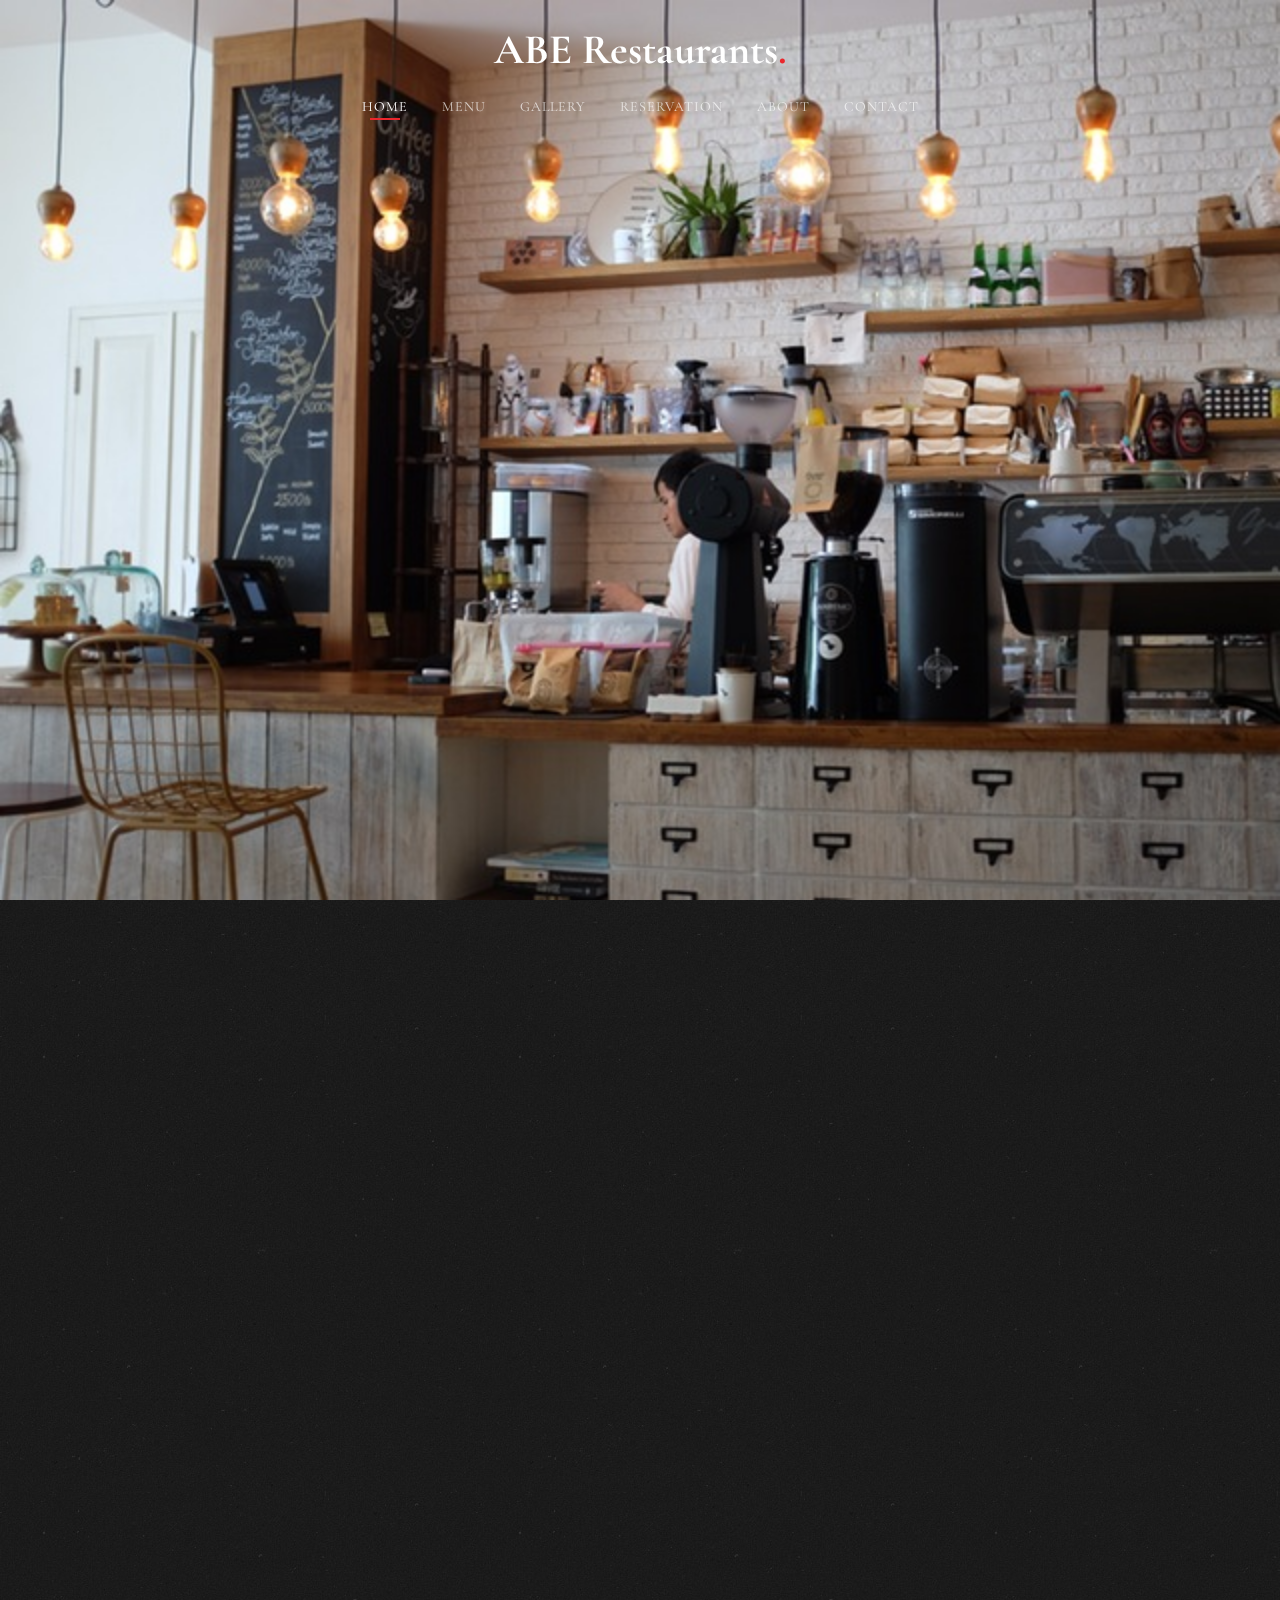
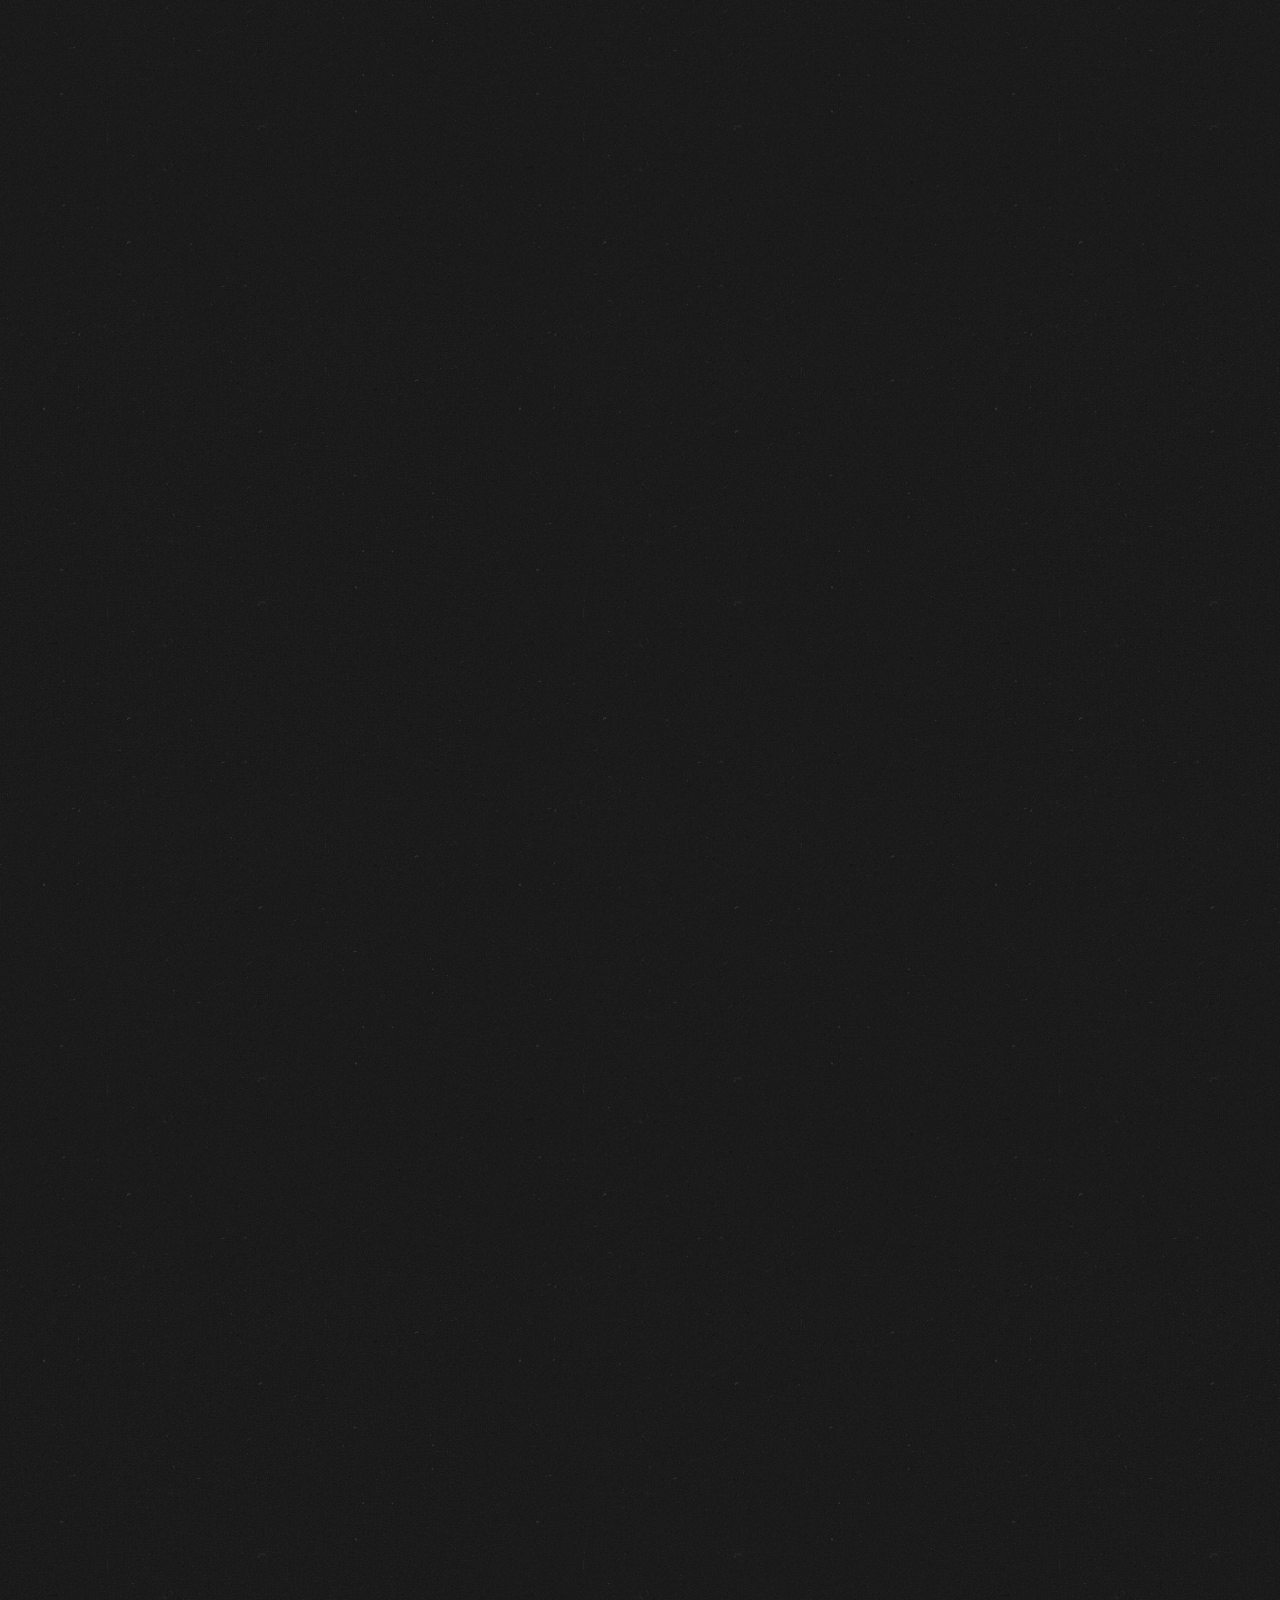
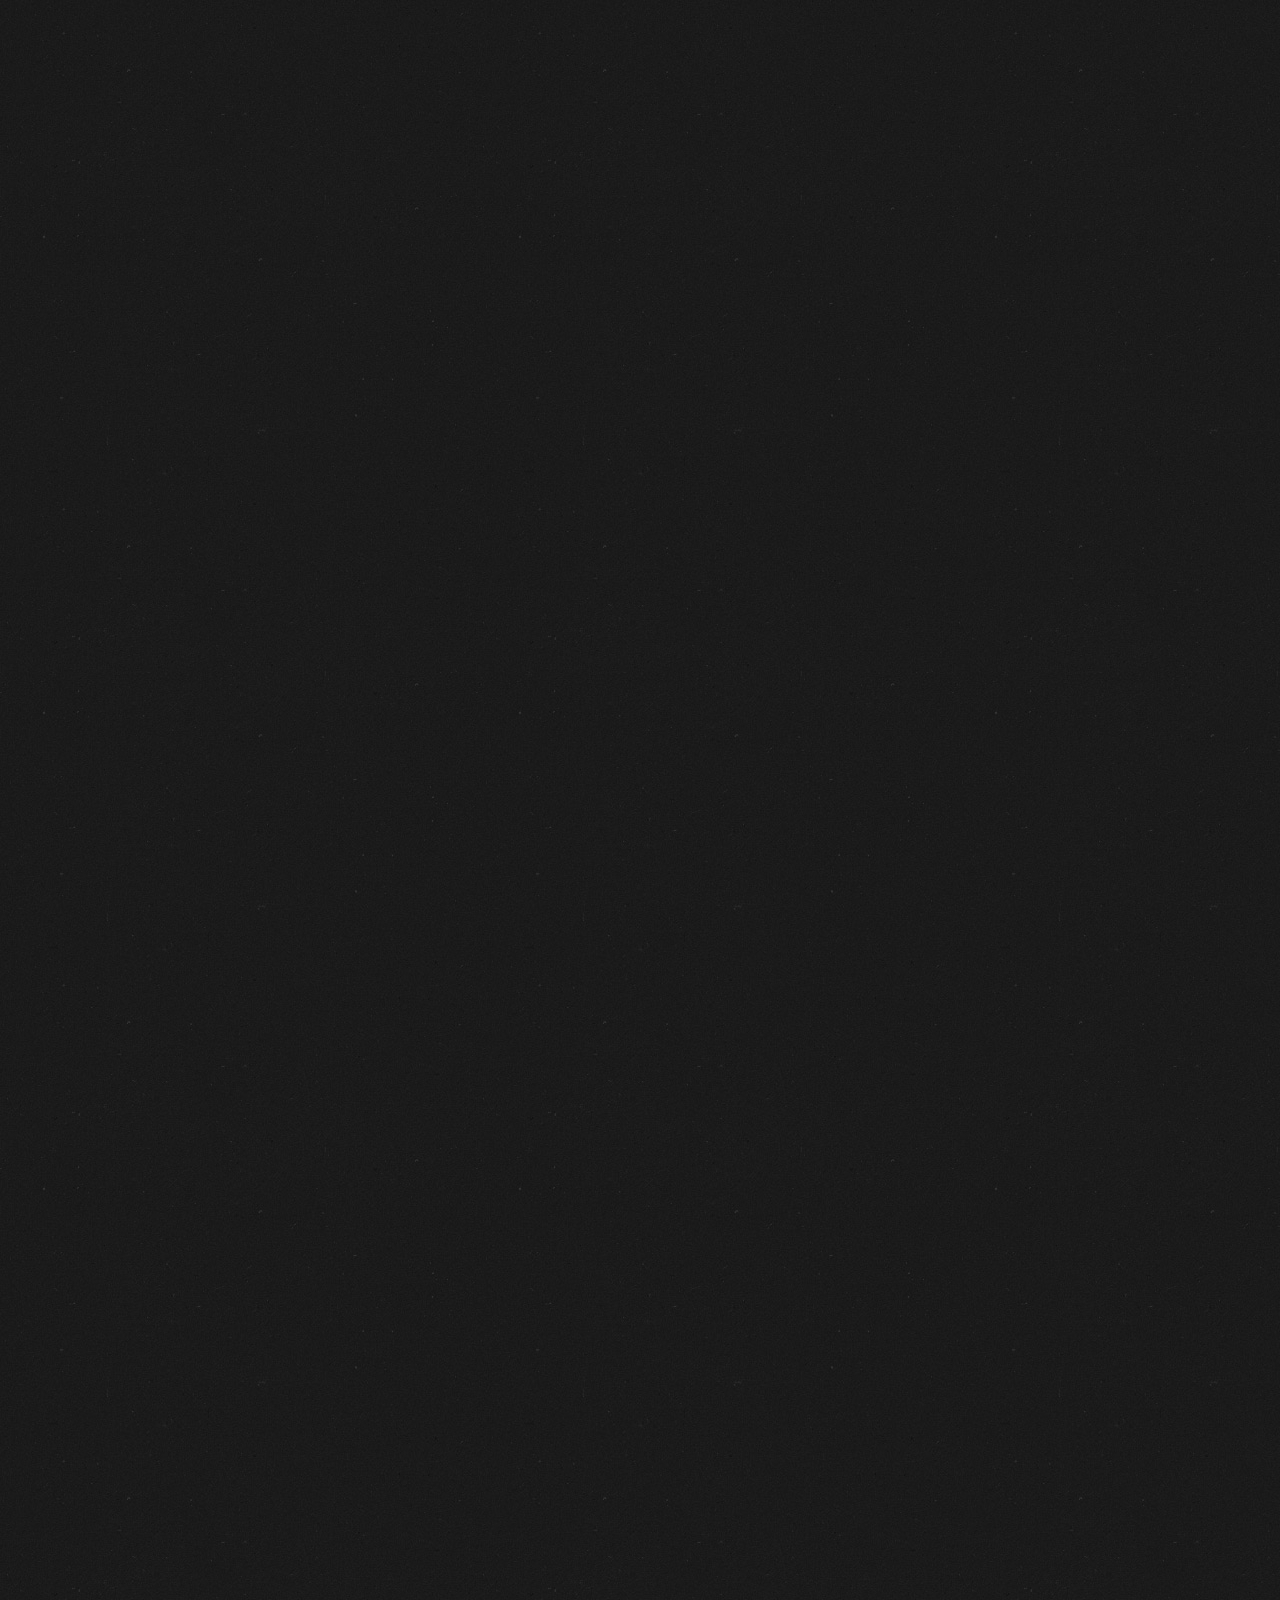
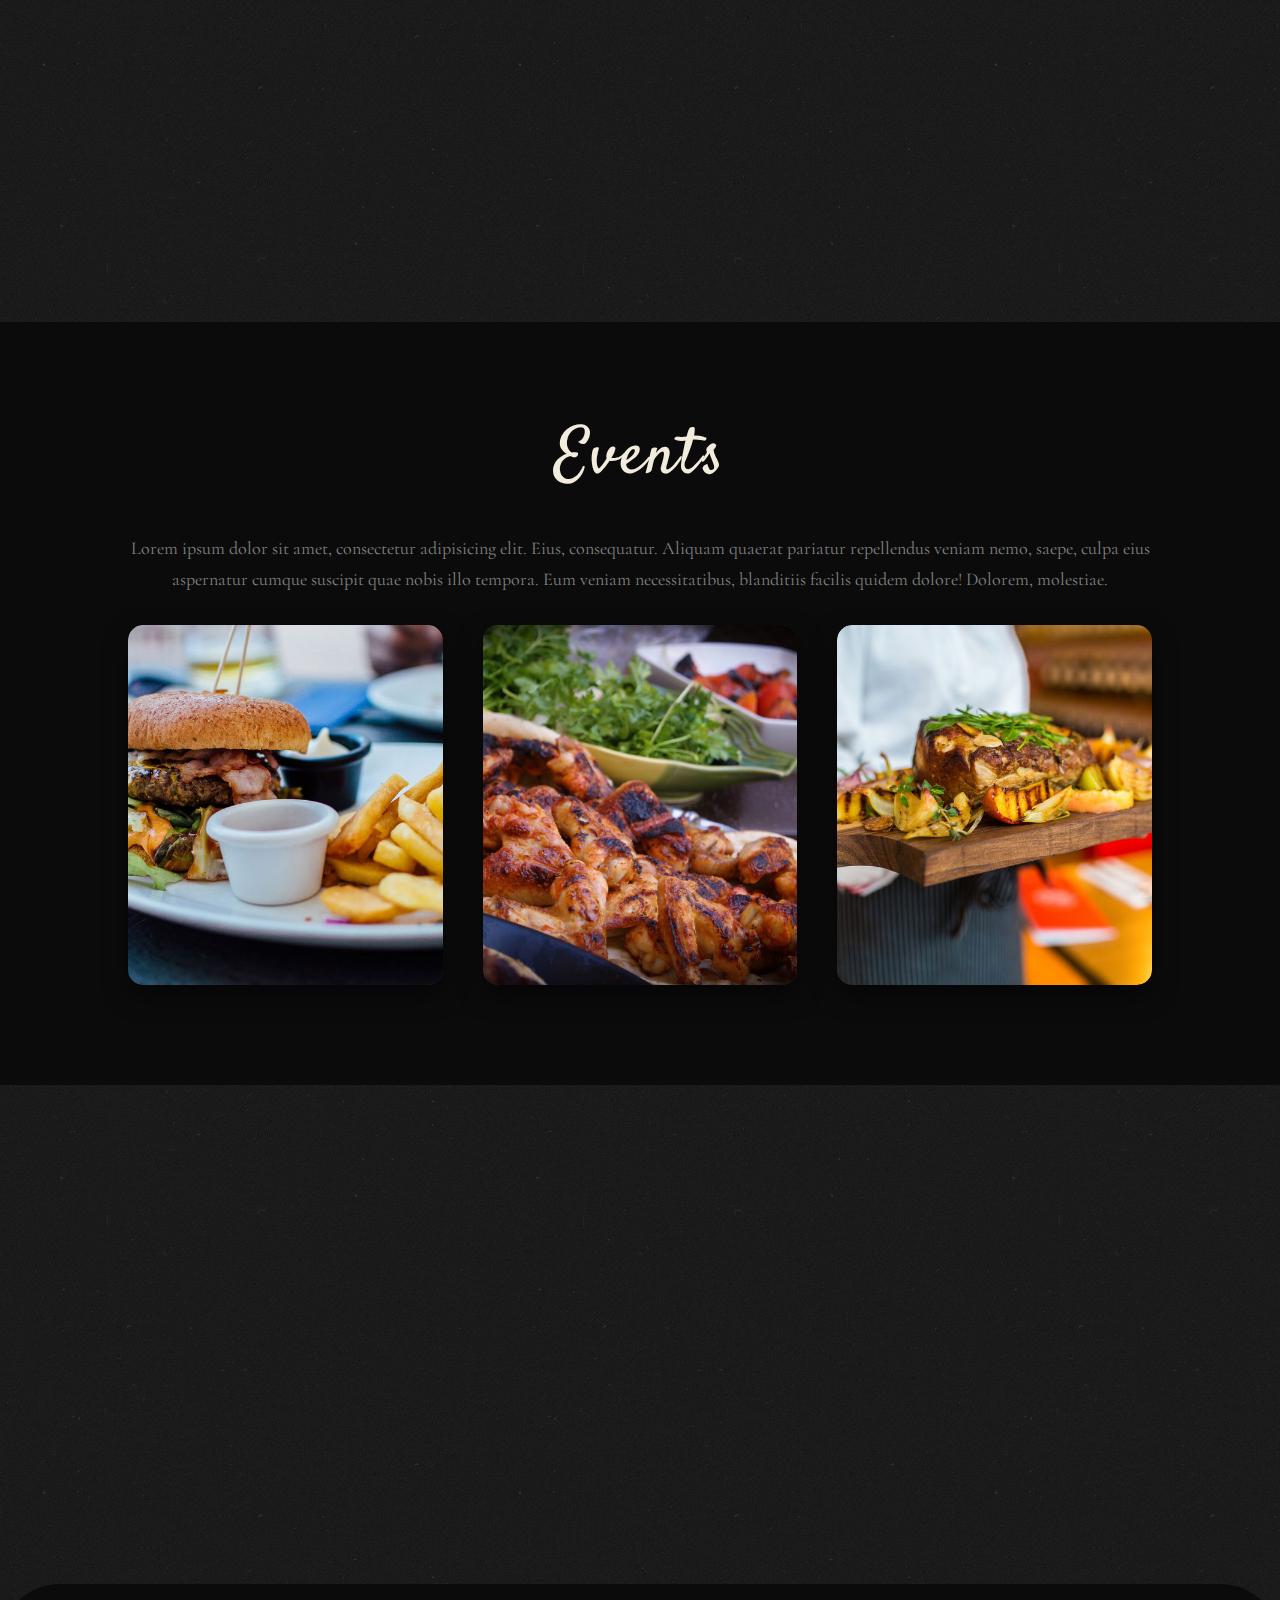
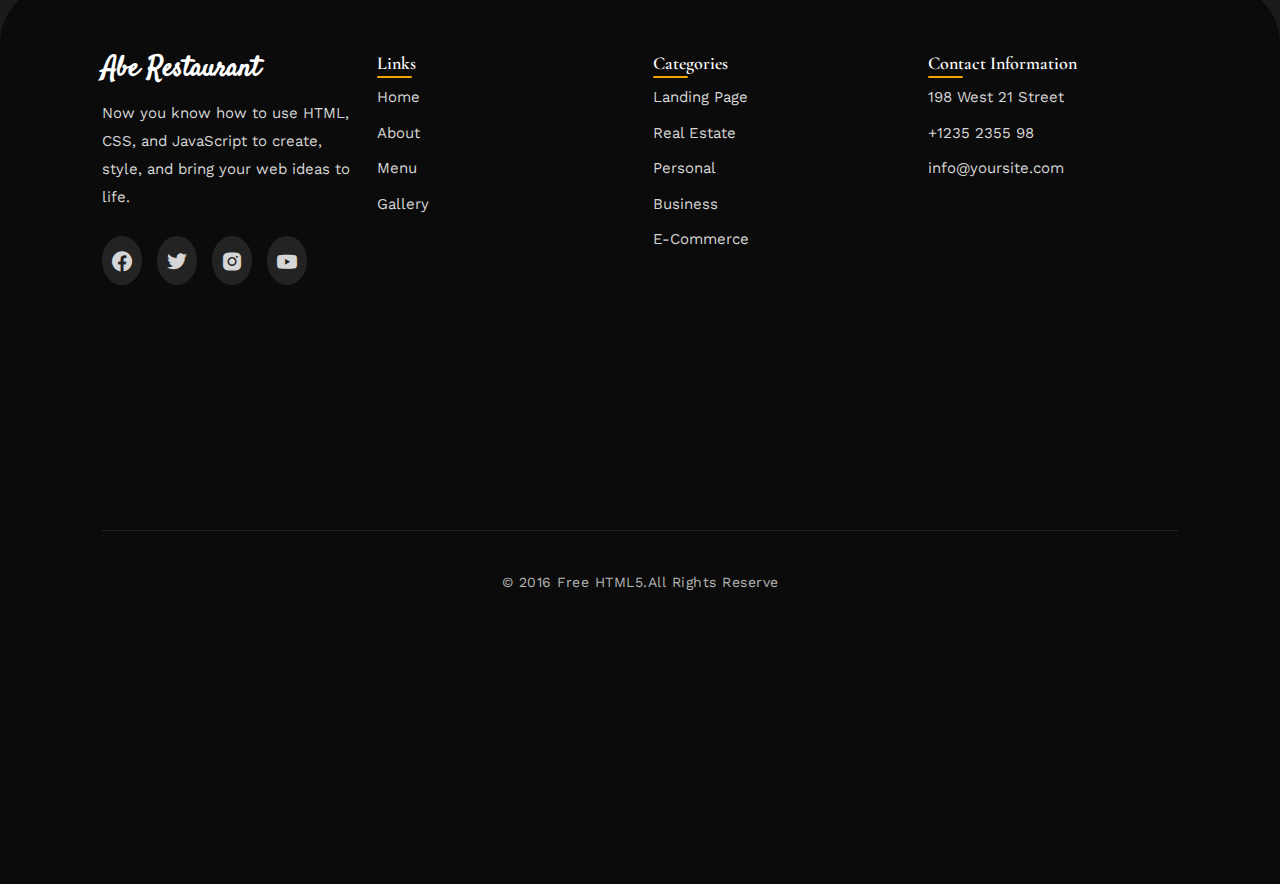
<file: index.html>
<!DOCTYPE HTML>
<html>
	<head>
	<meta charset="utf-8">
	<meta http-equiv="X-UA-Compatible" content="IE=edge">
	<title>Abe Restaurants </title>
	<meta name="viewport" content="width=device-width, initial-scale=1">
	<meta name="description" content="Free HTML5 Website Template by EVC" />
	<meta name="keywords" content="free website templates, free html5, free template, free bootstrap, free website template, html5, css3, mobile first, responsive" />
	<meta name="author" content="EVC" />

  	<!-- Facebook and Twitter integration -->
	<meta property="og:title" content=""/>
	<meta property="og:image" content=""/>
	<meta property="og:url" content=""/>
	<meta property="og:site_name" content=""/>
	<meta property="og:description" content=""/>
	<meta name="twitter:title" content="" />
	<meta name="twitter:image" content="" />
	<meta name="twitter:url" content="" />
	<meta name="twitter:card" content="" />

	<link href="https://fonts.googleapis.com/css?family=Cormorant+Garamond:300,300i,400,400i,500,600i,700" rel="stylesheet">
	<link href="https://fonts.googleapis.com/css?family=Satisfy" rel="stylesheet">
	
	<!-- Animate.css -->
	<link rel="stylesheet" href="css/animate.css">
	<!-- Icomoon Icon Fonts-->
	<link rel="stylesheet" href="css/icomoon.css">
	<!-- Bootstrap  -->
	<link rel="stylesheet" href="css/bootstrap.css">
	<!-- Flexslider  -->
	<link rel="stylesheet" href="css/flexslider.css">

	<!-- Theme style  -->
	<link rel="stylesheet" href="css/style.css">

	<!-- Modernizr JS -->
	<script src="js/modernizr-2.6.2.min.js"></script>
	<!-- FOR IE9 below -->
	<!--[if lt IE 9]>
	<script src="js/respond.min.js"></script>
	<![endif]-->
     <!-- NEW ADDED -->
		<link rel="stylesheet" href="css/styleAbout.css">
	  <!-- Google Fonts -->
  <link rel="preconnect" href="https://fonts.googleapis.com">
  <link rel="preconnect" href="https://fonts.gstatic.com" crossorigin>
  <link href="https://fonts.googleapis.com/css2?family=Work+Sans:wght@300;400;500;600;700;800;900&display=swap" rel="stylesheet">

  <!-- Boxicons -->
  <link rel="stylesheet" href="https://unpkg.com/boxicons@latest/css/boxicons.min.css">

  <!-- FOR THE TAB ICON -->
   <link rel="shortcut icon" href="images/fabicon.ico" type="image/x-icon">
		
	</head>
	<body>
		
	<div class="fh5co-loader"></div>
	
	<div id="page">
	<nav class="fh5co-nav" role="navigation">
		<!-- <div class="top-menu"> -->
			<div class="container">
				<div class="row">
					<div class="col-xs-12 text-center logo-wrap">
						<div id="fh5co-logo"><a href="index.html">ABE Restaurants<span>.</span></a></div>
					</div>
					<div class="col-xs-12 text-center menu-1 menu-wrap">
						<ul>
							<li class="active"><a href="index.html">Home</a></li>
							<li><a href="menu.html">Menu</a></li>
							<li class="has-dropdown">
								<a href="gallery.html">Gallery</a>
								<ul class="dropdown">
									<li><a href="#">Events</a></li>
									<li><a href="#">Food</a></li>
									<li><a href="#">Coffees</a></li>
								</ul>
							</li>
							<li><a href="reservation.html">Reservation</a></li>
							<li><a href="about.html">About</a></li>
							<li><a href="contact.html">Contact</a></li>
						</ul>
					</div>
				</div>
				
			</div>
		<!-- </div> -->
	</nav>

	<header id="fh5co-header" class="fh5co-cover js-fullheight" role="banner" style="background-image: url(images/hero_1.jpeg);" data-stellar-background-ratio="0.5">
		<div class="overlay"></div>
		<div class="container">
			<div class="row">
				<div class="col-md-12 text-center">
					<div class="display-t js-fullheight">
						<div class="display-tc js-fullheight animate-box" data-animate-effect="fadeIn">
							<h2><strong>A Dedicated Restaurant with rich flavors of<br>Kapampangan heritage in every dish—crafted from recipes passed down through generations.</strong></h2>
							<h3 style="color: yellow;">In memory of E. Aguilar "Abé"</h3>
						</div>
					</div>
				</div>
			</div>
		</div>
	</header>

	<div id="fh5co-about" class="fh5co-section">
		<div class="container">
			<div class="row">
				<div class="col-md-6 col-md-pull-4 img-wrap animate-box" data-animate-effect="fadeInLeft">
					<img src="images/hero_1.jpeg" alt="Free Restaurant Bootstrap Website Template by EVC">
				</div>
				<div class="col-md-5 col-md-push-1 animate-box">
					<div class="section-heading">
						<h2>The Restaurant</h2>
						<p>Abé is the restaurant dedicated to the memory artist-writer, gourmet and bon vivant E. Aguilar "Abe" Cruz, father of the late Larry Cruz.</p>
						<p>The restaurant serves traditional Filipino food, mostly Kapampangan, and gourmet dishes inspired by Abe's travels around the world. Its concept and design provide the ideal setting for friends and family to dine comfortably and have a good time. Abe dishes are for sharing and served family style..</p>
						<p><a href="#" class="btn btn-primary btn-outline">Our History</a></p>
					</div>
				</div>
			</div>
		</div>
	</div>

	<div id="fh5co-featured-menu" class="fh5co-section">
		<div class="container">
			<div class="row">
				<div class="col-md-12 fh5co-heading animate-box">
					<h2>Today's Menu</h2>
					<div class="row">
						<div class="col-md-6">
							<p>Lorem ipsum dolor sit amet, consectetur adipisicing elit. Reiciendis ab debitis sit itaque totam, a maiores nihil, nulla magnam porro minima officiis! Doloribus aliquam voluptates corporis et tempora consequuntur ipsam, itaque, nesciunt similique commodi omnis. Ad magni perspiciatis, voluptatum repellat.</p>
						</div>
					</div>
				</div>
				<!---MENU HOMEPAGE-->
				<div class="col-md-3 col-sm-6 col-xs-6 col-xxs-12 fh5co-item-wrap animate-box">
					<div class="fh5co-item">
						<img src="images/menupromo.jpg" class="img-responsive" alt="Free Restaurant Bootstrap Website Template by EVC">
						<h3>Knockout Knuckles </h3>
						<span class="fh5co-price">$20<sup>.50</sup></span>
						<p>Lorem ipsum dolor sit amet, consectetur adipisicing elit. Quos nihil cupiditate ut vero alias quaerat inventore molestias vel suscipit explicabo.</p>
					</div>
				</div>
				<div class="col-md-3 col-sm-6 col-xs-6 col-xxs-12 fh5co-item-wrap animate-box">
					<div class="fh5co-item margin_top">
						<img src="images/Menu2.jpg" class="img-responsive" alt="Free Restaurant Bootstrap Website Template by EVC">
						<h3>Sinuteng Baby Squid </h3>
						<span class="fh5co-price">$19<sup>.00</sup></span>
						<p>Tender baby squid sautéed in rich garlic oil and spices — bold, savory, and perfectly crisp.  </p>
					</div>
				</div>
				<div class="clearfix visible-sm-block visible-xs-block"></div>
				<div class="col-md-3 col-sm-6 col-xs-6 col-xxs-12 fh5co-item-wrap animate-box">
					<div class="fh5co-item">
						<img src="images/Menu3.jpg" class="img-responsive" alt="Free Restaurant Bootstrap Website Template by EVC">
						<h3>Old ChinaTown Selection </h3>
						<span class="fh5co-price">$17<sup>.99</sup></span>
						<p> Classic flavors inspired by timeless Chinese kitchens — comforting, aromatic, and nostalgic.</p>
					</div>
				</div>
				<div class="col-md-3 col-sm-6 col-xs-6 col-xxs-12 fh5co-item-wrap animate-box">
					<div class="fh5co-item margin_top">
						<img src="images/menu4.png" class="img-responsive" alt="Free Restaurant Bootstrap Website Template by EVC">
						<h3>Beef Ribs  </h3>
						<span class="fh5co-price">$22<sup>.50</sup></span>
						<p>Slow-cooked to perfection, rich in flavor and melt-in-your-mouth tenderness.  </p>
					</div>
				</div>
			</div>
		</div>
	</div>

	<div id="fh5co-featured-testimony" class="fh5co-section">
		<div class="container">
			<div class="row">
				<div class="col-md-12 fh5co-heading animate-box">
					<h2>Testimony</h2>
					<div class="row">
						<div class="col-md-6">
							<p>Lorem ipsum dolor sit amet, consectetur adipisicing elit. Reiciendis ab debitis sit itaque totam, a maiores nihil, nulla magnam porro minima officiis! Doloribus aliquam voluptates corporis et tempora consequuntur ipsam, itaque, nesciunt similique commodi omnis.</p>
						</div>
					</div>
				</div>

				<div class="col-md-5 animate-box img-to-responsive animate-box" data-animate-effect="fadeInLeft">
						<img src="images/person_1.jpg" alt="">
				</div>
				<div class="col-md-7 animate-box" data-animate-effect="fadeInRight">
					<blockquote>
						<p> &ldquo; Quantum ipsum dolor sit amet, consectetur adipisicing elit. Reiciendis ab debitis sit itaque totam, a maiores nihil, nulla magnam porro minima officiis! Doloribus aliquam voluptates corporis et tempora consequuntur ipsam. &rdquo;</p>
						<p class="author"><cite>&mdash; Jane Smith</cite></p>
					</blockquote>
				</div>
			</div>
		</div>
	</div>

	<div id="fh5co-slider" class="fh5co-section animate-box">
		<div class="container">
			<div class="row">
				<div class="col-md-6 animate-box">
					<div class="fh5co-heading">
						<h2>Our Best <em>&amp;</em> Unique Menu</h2>
						<p>Lorem ipsum dolor sit amet, consectetur adipisicing elit. Reiciendis ab debitis sit itaque totam, a maiores nihil, nulla magnam porro minima officiis!</p>
					</div>
				</div>
				<div class="col-md-6 col-md-push-1 animate-box">
					<aside id="fh5co-slider-wrwap">
					<div class="flexslider">
						<ul class="slides">
					   	<li style="background-image: url(images/gallery_7.jpeg);">
					   		<div class="overlay-gradient"></div>
					   		<div class="container-fluid">
					   			<div class="row">
						   			<div class="col-md-12 col-md-offset-0 col-md-pull-10 slider-text slider-text-bg">
						   				<div class="slider-text-inner">
						   					<div class="desc">
													<h2>Crab <em>with</em> Curry Sources</h2>
													<p>Lorem ipsum dolor sit amet, consectetur adipisicing elit. Sunt eveniet quae, numquam magnam doloribus eligendi ratione rem, consequatur quos natus voluptates est totam magni! Nobis a temporibus, ipsum repudiandae dolorum.</p>
													<p><a href="#" class="btn btn-primary btn-outline">Learn More</a></p>
						   					</div>
						   				</div>
						   			</div>
						   		</div>
					   		</div>
					   	</li>
					   	<li style="background-image: url(images/gallery_6.jpeg);">
					   		<div class="overlay-gradient"></div>
					   		<div class="container-fluid">
					   			<div class="row">
						   			<div class="col-md-12 col-md-offset-0 col-md-pull-10 slider-text slider-text-bg">
						   				<div class="slider-text-inner">
						   					<div class="desc">
													<h2>Tuna <em>&amp;</em> Roast Beef</h2>
													<p>Ink is a free html5 bootstrap and a multi-purpose template perfect for any type of websites. A combination of a minimal and modern design template. The features are big slider on homepage, smooth animation, product listing and many more</p>
													<p><a href="#" class="btn btn-primary btn-outline">Learn More</a></p>
						   					</div>
						   				</div>
						   			</div>
						   		</div>
					   		</div>
					   	</li>
					   	<li style="background-image: url(images/gallery_5.jpeg);">
					   		<div class="overlay-gradient"></div>
					   		<div class="container-fluid">
					   			<div class="row">
						   			<div class="col-md-12 col-md-offset-0 col-md-pull-10 slider-text slider-text-bg">
						   				<div class="slider-text-inner">
						   					<div class="desc">
													<h2>Egg <em>with</em> Mushroom</h2>
													<p>Ink is a free html5 bootstrap and a multi-purpose template perfect for any type of websites. A combination of a minimal and modern design template. The features are big slider on homepage, smooth animation, product listing and many more</p>
													<p><a href="#" class="btn btn-primary btn-outline">Learn More</a></p>
						   					</div>
						   				</div>
						   			</div>
						   		</div>
					   		</div>
					   	</li>		   	
					  	</ul>
				  	</div>
				</aside>
				</div>
			</div>
		</div>
	</div>

	<!-- EVENTS START -->
	<div id="card-area">
    <div class="wrapper">
      <h1>Events</h1>
	  <p>Lorem ipsum dolor sit amet, consectetur adipisicing elit. Eius, consequatur. Aliquam quaerat pariatur repellendus veniam nemo, saepe, culpa eius aspernatur cumque suscipit quae nobis illo tempora. Eum veniam necessitatibus, blanditiis facilis quidem dolore! Dolorem, molestiae.</p>
      <div class="box-area">

        <div class="box">
          <img src="images/gallery_3.jpeg" alt="events 1">
          <div class="overlay">
            <h3>Photoshoot on the street</h3>
            <p>Far far away, behind the word mountains, far from the countries Vokalia and Consonantia, there live the blind texts.</p>
            <a href="#">Book Now</a>
          </div>
        </div>

        <div class="box">
          <img src="images/gallery_1.jpeg" alt="events 2">
          <div class="overlay">
            <h3>Photoshoot on the street</h3>
            <p>Far far away, behind the word mountains, far from the countries Vokalia and Consonantia, there live the blind texts.</p>
            <a href="#">Book Now</a>
          </div>
        </div>

        <div class="box">
          <img src="images/gallery_2.jpeg" alt="events 3">
          <div class="overlay">
            <h3>Photoshoot on the street</h3>
            <p>Far far away, behind the word mountains, far from the countries Vokalia and Consonantia, there live the blind texts.</p>
            <a href="#">Book Now</a>
          </div>
        </div>

      </div>
    </div>
  </div>
  <!-- EVENTS END -->
	
	<div id="fh5co-started" class="fh5co-section animate-box" style="background-image: url(images/hero_1.jpeg);" data-stellar-background-ratio="0.5">
		<div class="overlay"></div>
		<div class="container">
			<div class="row animate-box">
				<div class="col-md-8 col-md-offset-2 text-center fh5co-heading">
					<h2>Book a Table</h2>
					<p>Lorem ipsum dolor sit amet, consectetur adipisicing elit. Recusandae enim quae vitae cupiditate, sequi quam ea id dolor reiciendis consectetur repudiandae. Rem quam, repellendus veniam ipsa fuga maxime odio? Eaque!</p>
					<p><a href="reservation.html" class="btn btn-primary btn-outline">Book Now</a></p>
				</div>
			</div>
		</div>
	</div>

	<!-- FOOTER START -->
	<footer class="footer">
    <div class="footer-content">
      <h3 class="logo">Abe Restaurant</h3>
      <p>Now you know how to use HTML, CSS, and JavaScript to create, style, and bring your web ideas to life.</p>

      <div class="icons">
        <a href="#"><i class="bx bxl-facebook-circle"></i></a>
        <a href="#"><i class="bx bxl-twitter"></i></a>
        <a href="#"><i class="bx bxl-instagram-alt"></i></a>
        <a href="#"><i class="bx bxl-youtube"></i></a>
      </div>
    </div>

    <div class="footer-content">
      <h4>Links</h4>
      <li><a href="#">Home</a></li>
      <li><a href="#">About</a></li>
      <li><a href="#">Menu</a></li>
      <li><a href="#">Gallery</a></li>
    </div>

    <div class="footer-content">
      <h4>Categories</h4>
      <li><a href="#">Landing Page</a></li>
      <li><a href="#">Real Estate</a></li>
      <li><a href="#">Personal</a></li>
      <li><a href="#">Business</a></li>
	  <li><a href="#">E-Commerce</a></li>
    </div>

    <div class="footer-content">
      <h4>Contact Information</h4>
      <li><a href="#">198 West 21 Street</a></li>
      <li><a href="#">+1235 2355 98</a></li>
      <li><a href="#">info@yoursite.com</a></li>
    </div>

    <div class="footer-bottom">
      <p>© 2016 Free HTML5.All Rights Reserve</p>
    </div>
  </footer>
  <!-- FOOTER END -->
	</div>

	<div class="gototop js-top">
		<a href="#" class="js-gotop"><i class="icon-arrow-up22"></i></a>
	</div>
	
	<!-- jQuery -->
	<script src="js/jquery.min.js"></script>
	<!-- jQuery Easing -->
	<script src="js/jquery.easing.1.3.js"></script>
	<!-- Bootstrap -->
	<script src="js/bootstrap.min.js"></script>
	<!-- Waypoints -->
	<script src="js/jquery.waypoints.min.js"></script>
	<!-- Waypoints -->
	<script src="js/jquery.stellar.min.js"></script>
	<!-- Flexslider -->
	<script src="js/jquery.flexslider-min.js"></script>
	<!-- Main -->
	<script src="js/main.js"></script>

	</body>
</html>
</file>
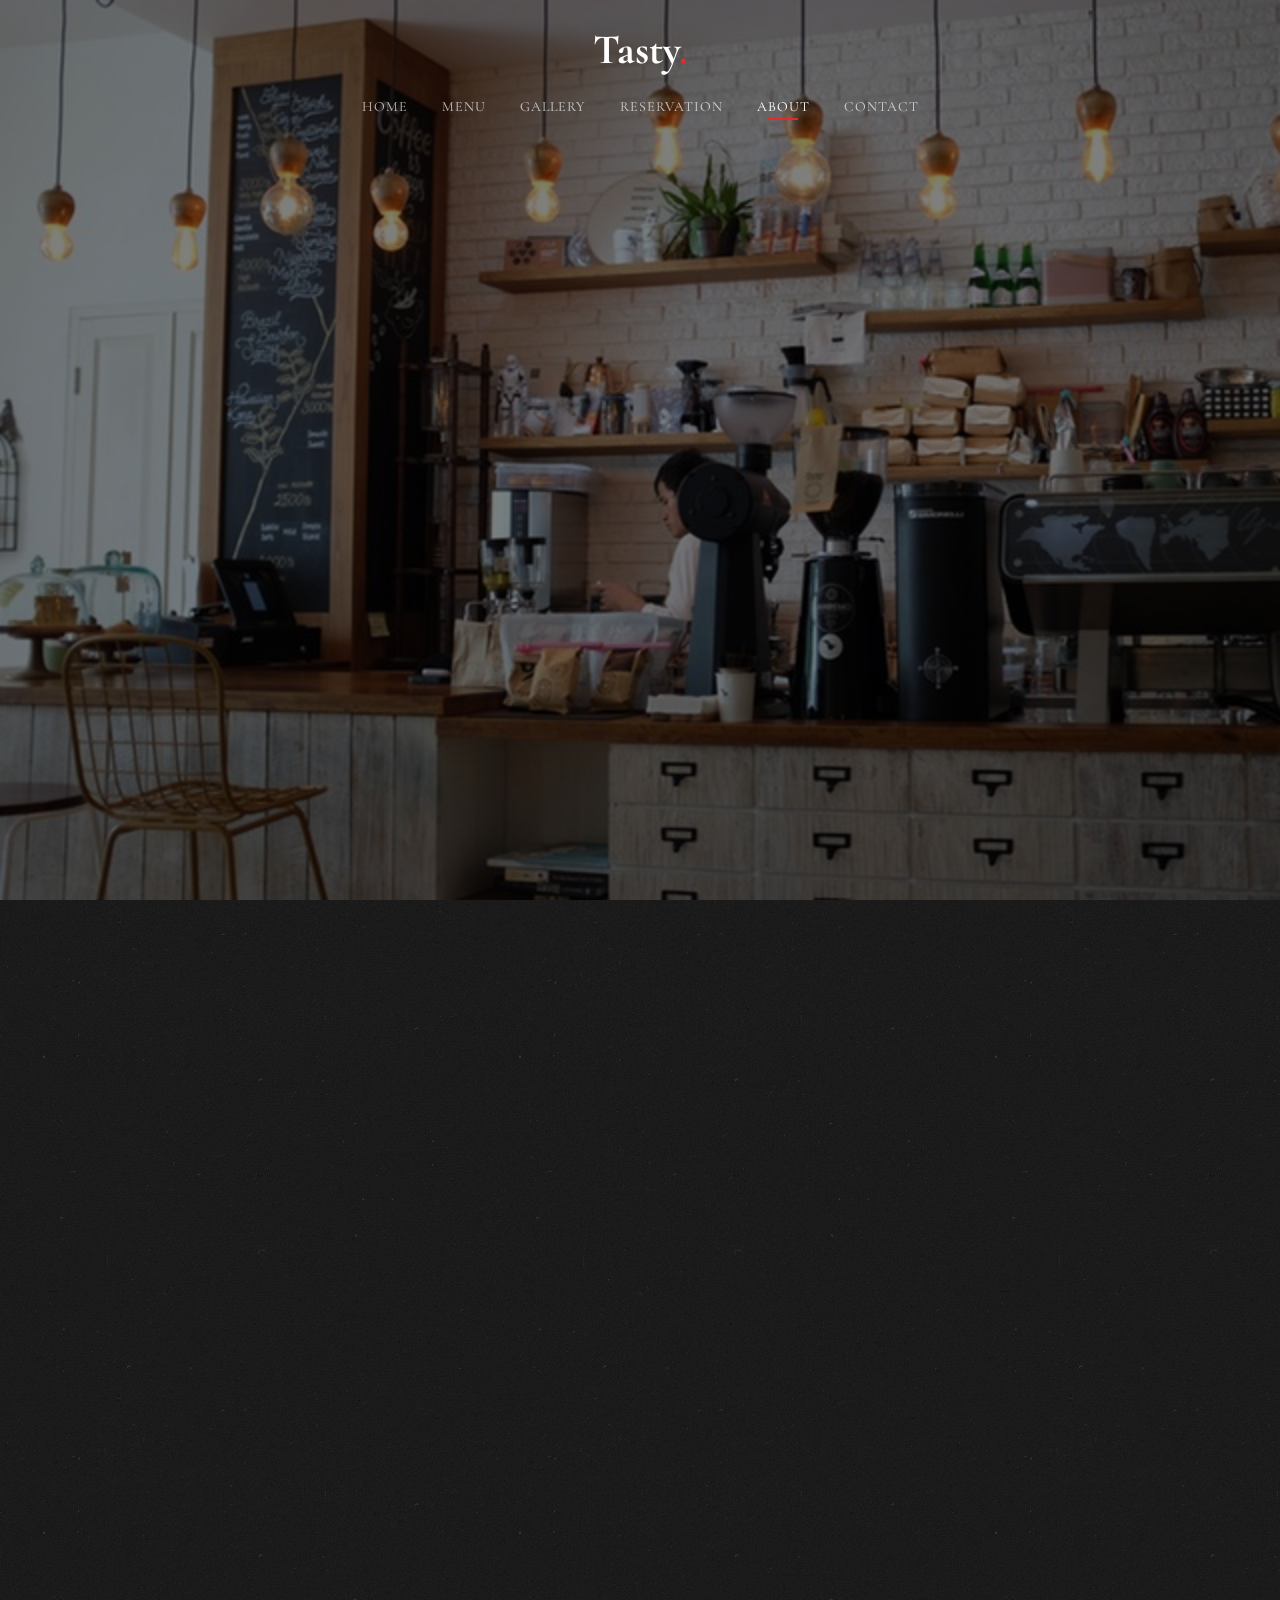
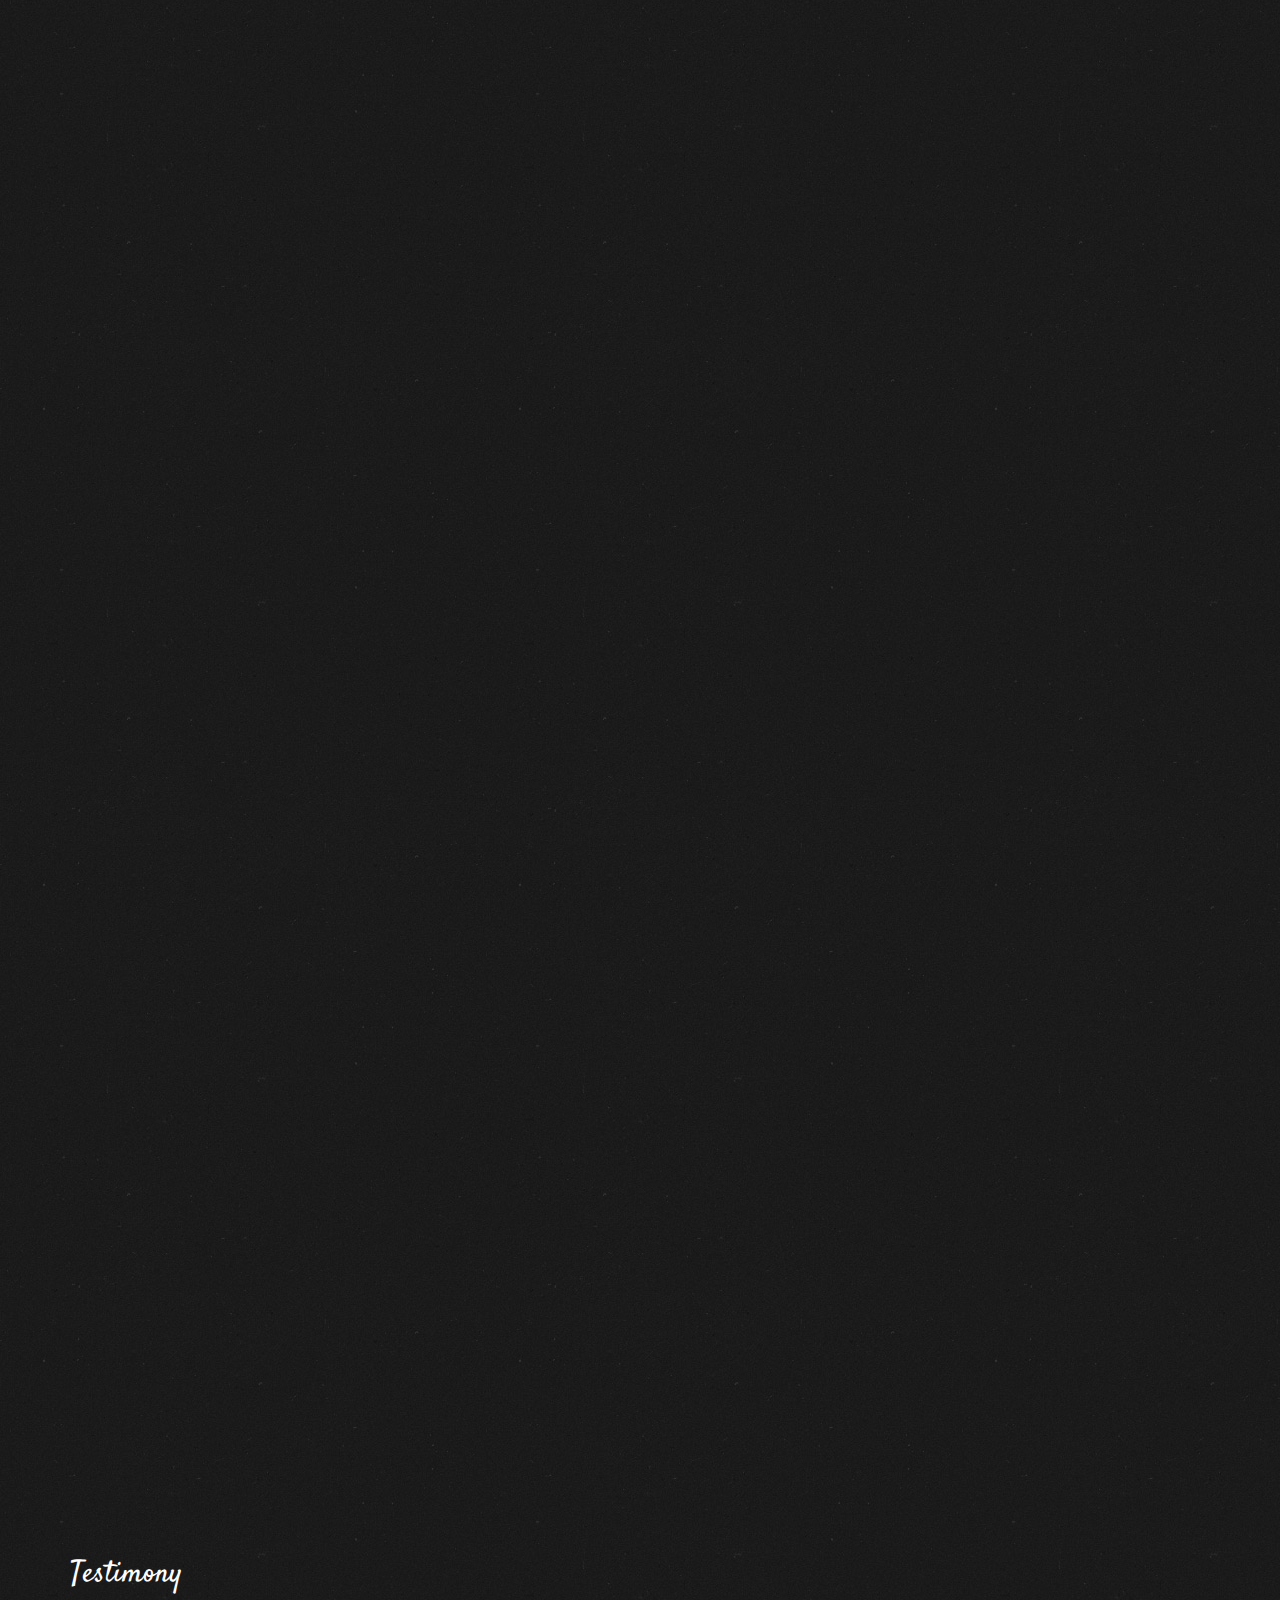
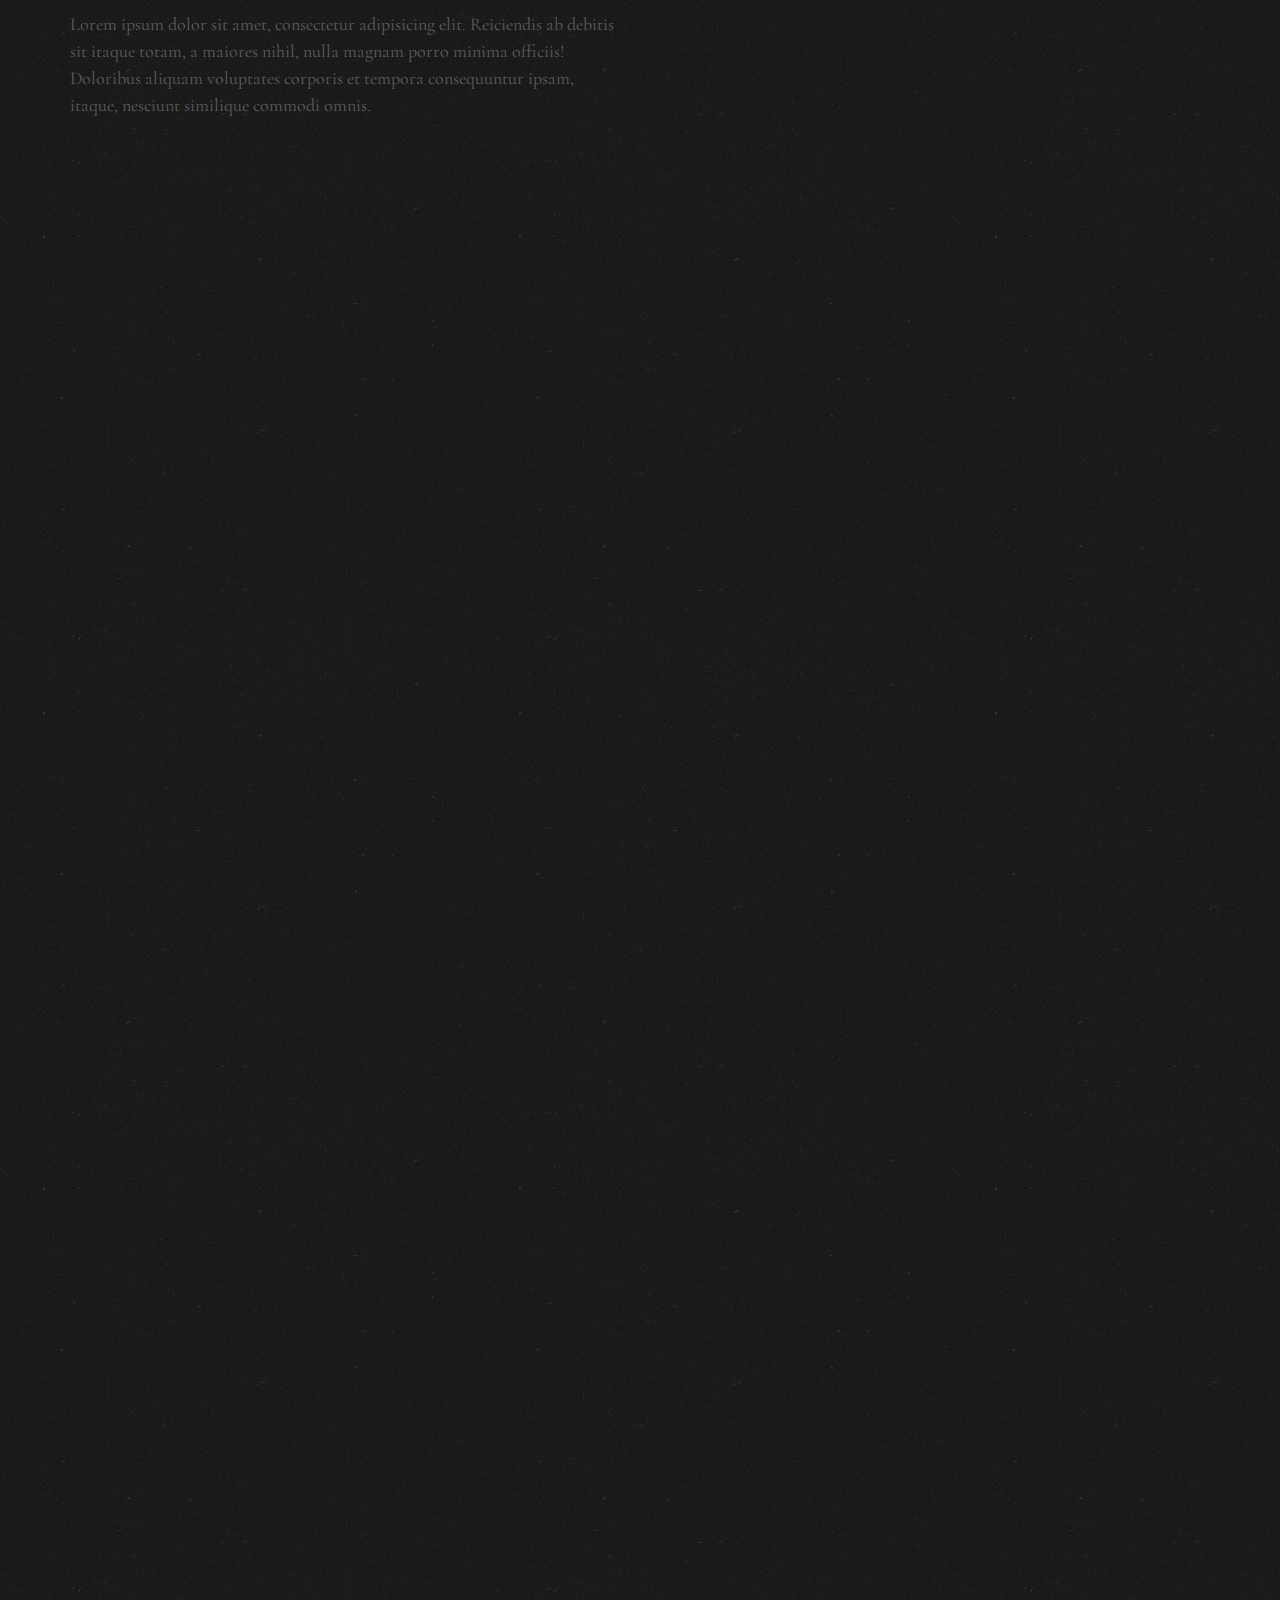
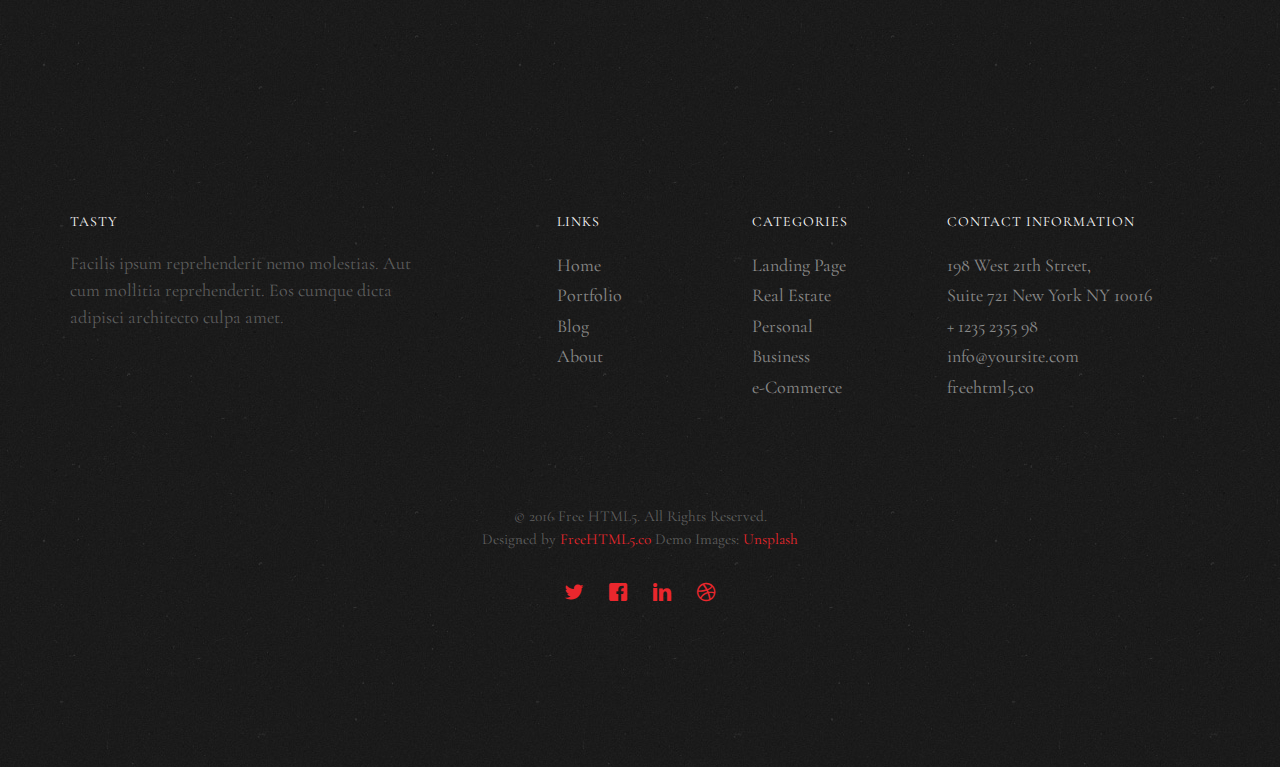
<file: about.html>
<!DOCTYPE HTML>
<html>
	<head>
	<meta charset="utf-8">
	<meta http-equiv="X-UA-Compatible" content="IE=edge">
	<title>Tasty &mdash; Free Website Template, Free HTML5 Template by freehtml5.co</title>
	<meta name="viewport" content="width=device-width, initial-scale=1">
	<meta name="description" content="Free HTML5 Website Template by freehtml5.co" />
	<meta name="keywords" content="free website templates, free html5, free template, free bootstrap, free website template, html5, css3, mobile first, responsive" />
	<meta name="author" content="freehtml5.co" />

	<!-- 
	//////////////////////////////////////////////////////

	FREE HTML5 TEMPLATE 
	DESIGNED & DEVELOPED by FreeHTML5.co
		
	Website: 		http://freehtml5.co/
	Email: 			info@freehtml5.co
	Twitter: 		http://twitter.com/fh5co
	Facebook: 		https://www.facebook.com/fh5co

	//////////////////////////////////////////////////////
	 -->

  	<!-- Facebook and Twitter integration -->
	<meta property="og:title" content=""/>
	<meta property="og:image" content=""/>
	<meta property="og:url" content=""/>
	<meta property="og:site_name" content=""/>
	<meta property="og:description" content=""/>
	<meta name="twitter:title" content="" />
	<meta name="twitter:image" content="" />
	<meta name="twitter:url" content="" />
	<meta name="twitter:card" content="" />

	<link href="https://fonts.googleapis.com/css?family=Cormorant+Garamond:300,300i,400,400i,500,600i,700" rel="stylesheet">
	<link href="https://fonts.googleapis.com/css?family=Satisfy" rel="stylesheet">
	
	<!-- Animate.css -->
	<link rel="stylesheet" href="css/animate.css">
	<!-- Icomoon Icon Fonts-->
	<link rel="stylesheet" href="css/icomoon.css">
	<!-- Bootstrap  -->
	<link rel="stylesheet" href="css/bootstrap.css">
	<!-- Flexslider  -->
	<link rel="stylesheet" href="css/flexslider.css">

	<!-- Theme style  -->
	<link rel="stylesheet" href="css/style.css">

	<!-- Modernizr JS -->
	<script src="js/modernizr-2.6.2.min.js"></script>
	<!-- FOR IE9 below -->
	<!--[if lt IE 9]>
	<script src="js/respond.min.js"></script>
	<![endif]-->

	</head>
	<body>
		
	<div class="fh5co-loader"></div>
	
	<div id="page">
	<nav class="fh5co-nav" role="navigation">
		<!-- <div class="top-menu"> -->
			<div class="container">
				<div class="row">
					<div class="col-xs-12 text-center logo-wrap">
						<div id="fh5co-logo"><a href="index.html">Tasty<span>.</span></a></div>
					</div>
					<div class="col-xs-12 text-center menu-1 menu-wrap">
						<ul>
							<li><a href="index.html">Home</a></li>
							<li><a href="menu.html">Menu</a></li>
							<li class="has-dropdown">
								<a href="gallery.html">Gallery</a>
								<ul class="dropdown">
									<li><a href="#">Events</a></li>
									<li><a href="#">Food</a></li>
									<li><a href="#">Coffees</a></li>
								</ul>
							</li>
							<li><a href="reservation.html">Reservation</a></li>
							<li class="active"><a href="about.html">About</a></li>
							<li><a href="contact.html">Contact</a></li>
						</ul>
					</div>
				</div>
				
			</div>
		<!-- </div> -->
	</nav>

	<header id="fh5co-header" class="fh5co-cover js-fullheight" role="banner" style="background-image: url(images/hero_1.jpeg);" data-stellar-background-ratio="0.5">
		<div class="overlay"></div>
		<div class="container">
			<div class="row">
				<div class="col-md-12 text-center">
					<div class="display-t js-fullheight">
						<div class="display-tc js-fullheight animate-box" data-animate-effect="fadeIn">
							<h1>About <em>our</em> Restaurant</h1>
							<h2>Brought to you by <a href="http://freehtml5.co/" target="_blank">freehtml5.co</a></h2>
						</div>
					</div>
				</div>
			</div>
		</div>
	</header>

	<div id="fh5co-about" class="fh5co-section">
		<div class="container">
			<div class="row">
				<div class="col-md-6 col-md-pull-4 img-wrap animate-box" data-animate-effect="fadeInLeft">
					<img src="images/hero_1.jpeg" alt="Free Restaurant Bootstrap Website Template by FreeHTML5.co">
				</div>
				<div class="col-md-5 col-md-push-1 animate-box">
					<div class="section-heading">
						<h2>The Restaurant</h2>
						<p>Lorem ipsum dolor sit amet, consectetur adipisicing elit. Repudiandae neque quisquam at deserunt ab praesentium architecto tempore saepe animi voluptatem molestias, eveniet aut laudantium alias, laboriosam excepturi, et numquam? Atque tempore iure tenetur perspiciatis, aliquam, asperiores aut odio accusamus, unde libero dignissimos quod aliquid neque et illo vero nesciunt. Sunt!</p>
						<p>Lorem ipsum dolor sit amet, consectetur adipisicing elit. Nam iure reprehenderit nihil nobis laboriosam beatae assumenda tempore, magni ducimus abentey.</p>
						<p><a href="#" class="btn btn-primary btn-outline">Our History</a></p>
					</div>
				</div>
			</div>
		</div>
	</div>

	<div id="fh5co-timeline">
		<div class="container">
			<div class="row">
				<div class="col-md-12 col-md-offset-0">
					<ul class="timeline animate-box">
						<li class="timeline-heading text-center animate-box">
							<div><h3>Our Experience</h3></div>
						</li>
						<li class="animate-box timeline-unverted">
							<div class="timeline-badge"><i class="icon-genius"></i></div>
							<div class="timeline-panel">
								<div class="timeline-heading">
									<h3 class="timeline-title">The Founders Meet</h3>
								
								</div>
								<div class="timeline-body">
									<p>Far far away, behind the word mountains, far from the countries Vokalia and Consonantia, there live the blind texts.</p>
								</div>
							</div>
						</li>
						<li class="timeline-inverted animate-box">
							<div class="timeline-badge"><i class="icon-genius"></i></div>
							<div class="timeline-panel">
								<div class="timeline-heading">
									<h3 class="timeline-title">Create A Restaurant</h3>
								</div>
								<div class="timeline-body">
									<p>Far far away, behind the word mountains, they live in Bookmarksgrove right at the coast of the Semantics, a large language ocean.</p>
								</div>
							</div>
						</li>
						<li class="animate-box timeline-unverted">
							<div class="timeline-badge"><i class="icon-genius"></i></div>
							<div class="timeline-panel">
								<div class="timeline-heading">
									<h3 class="timeline-title">Added 200+ Employees</h3>
								</div>
								<div class="timeline-body">
									<p>Far far away, behind the word mountains, far from the countries Vokalia and Consonantia, there live the blind texts.</p>
								</div>
							</div>
						</li>

						<br>
						<li class="timeline-heading text-center animate-box">
							<div><h3>More Restaurants Outlet</h3></div>
						</li>
						<li class="timeline-inverted animate-box">
							<div class="timeline-badge"><i class="icon-genius"></i></div>
							<div class="timeline-panel">
								<div class="timeline-heading">
									<h3 class="timeline-title">Stablished Restaurant in Europe</h3>
								</div>
								<div class="timeline-body">
									<p>Far far away, behind the word mountains, they live in Bookmarksgrove right at the coast of the Semantics, a large language ocean.</p>
								</div>
							</div>
						</li>
						<li class="animate-box timeline-unverted">
							<div class="timeline-badge"><i class="icon-genius"></i></div>
							<div class="timeline-panel">
								<div class="timeline-heading">
									<h3 class="timeline-title">Franchise Restaurants Brooklyn</h3>
								</div>
								<div class="timeline-body">
									<p>Far far away, behind the word mountains, far from the countries Vokalia and Consonantia, there live the blind texts.</p>
								</div>
							</div>
						</li>
						<li class="timeline-inverted animate-box">
							<div class="timeline-badge"><i class="icon-genius"></i></div>
							<div class="timeline-panel">
								<div class="timeline-heading">
									<h3 class="timeline-title">Added 100K More Employees</h3>
								</div>
								<div class="timeline-body">
									<p>Far far away, behind the word mountains, they live in Bookmarksgrove right at the coast of the Semantics, a large language ocean.</p>
								</div>
							</div>
						</li>
						<li class="animate-box timeline-unverted">
							<div class="timeline-badge"><i class="icon-genius"></i></div>
							<div class="timeline-panel">
								<div class="timeline-heading">
									<h3 class="timeline-title">Stablished Marketing</h3>
								</div>
								<div class="timeline-body">
									<p>Far far away, behind the word mountains, far from the countries Vokalia and Consonantia, there live the blind texts.</p>
								</div>
							</div>
						</li>
			    	</ul>
				</div>
			</div>
		</div>
	</div>

	<div id="fh5co-featured-testimony" class="fh5co-section">
		<div class="container">
			<div class="row">
				<div class="col-md-12 fh5co-heading">
					<h2>Testimony</h2>
					<div class="row">
						<div class="col-md-6">
							<p>Lorem ipsum dolor sit amet, consectetur adipisicing elit. Reiciendis ab debitis sit itaque totam, a maiores nihil, nulla magnam porro minima officiis! Doloribus aliquam voluptates corporis et tempora consequuntur ipsam, itaque, nesciunt similique commodi omnis.</p>
						</div>
					</div>
				</div>

				<div class="col-md-5 animate-box img-to-responsive">
						<img src="images/person_1.jpg" alt="">
				</div>
				<div class="col-md-7 animate-box">
					<blockquote>
						<p> &ldquo; Quantum ipsum dolor sit amet, consectetur adipisicing elit. Reiciendis ab debitis sit itaque totam, a maiores nihil, nulla magnam porro minima officiis! Doloribus aliquam voluptates corporis et tempora consequuntur ipsam. &rdquo;</p>
						<p class="author"><cite>&mdash; Jane Smith</cite></p>
					</blockquote>
				</div>
			</div>
		</div>
	</div>

	
	<div id="fh5co-started" class="fh5co-section animate-box" style="background-image: url(images/hero_1.jpeg);" data-stellar-background-ratio="0.5">
		<div class="overlay"></div>
		<div class="container">
			<div class="row animate-box">
				<div class="col-md-8 col-md-offset-2 text-center fh5co-heading">
					<h2>Book a Table</h2>
					<p>Lorem ipsum dolor sit amet, consectetur adipisicing elit. Recusandae enim quae vitae cupiditate, sequi quam ea id dolor reiciendis consectetur repudiandae. Rem quam, repellendus veniam ipsa fuga maxime odio? Eaque!</p>
					<p><a href="mailto:info@yourdomainname.com" class="btn btn-primary btn-outline">Contact Us</a></p>
				</div>
			</div>
		</div>
	</div>

	<footer id="fh5co-footer" role="contentinfo" class="fh5co-section">
		<div class="container">
			<div class="row row-pb-md">
				<div class="col-md-4 fh5co-widget">
					<h4>Tasty</h4>
					<p>Facilis ipsum reprehenderit nemo molestias. Aut cum mollitia reprehenderit. Eos cumque dicta adipisci architecto culpa amet.</p>
				</div>
				<div class="col-md-2 col-md-push-1 fh5co-widget">
					<h4>Links</h4>
					<ul class="fh5co-footer-links">
						<li><a href="#">Home</a></li>
						<li><a href="#">Portfolio</a></li>
						<li><a href="#">Blog</a></li>
						<li><a href="#">About</a></li>
					</ul>
				</div>

				<div class="col-md-2 col-md-push-1 fh5co-widget">
					<h4>Categories</h4>
					<ul class="fh5co-footer-links">
						<li><a href="#">Landing Page</a></li>
						<li><a href="#">Real Estate</a></li>
						<li><a href="#">Personal</a></li>
						<li><a href="#">Business</a></li>
						<li><a href="#">e-Commerce</a></li>
					</ul>
				</div>

				<div class="col-md-4 col-md-push-1 fh5co-widget">
					<h4>Contact Information</h4>
					<ul class="fh5co-footer-links">
						<li>198 West 21th Street, <br> Suite 721 New York NY 10016</li>
						<li><a href="tel://1234567920">+ 1235 2355 98</a></li>
						<li><a href="mailto:info@yoursite.com">info@yoursite.com</a></li>
						<li><a href="http://https://freehtml5.co">freehtml5.co</a></li>
					</ul>
				</div>

			</div>

			<div class="row copyright">
				<div class="col-md-12 text-center">
					<p>
						<small class="block">&copy; 2016 Free HTML5. All Rights Reserved.</small> 
						<small class="block">Designed by <a href="http://freehtml5.co/" target="_blank">FreeHTML5.co</a> Demo Images: <a href="http://unsplash.co/" target="_blank">Unsplash</a></small>
					</p>
					<p>
						<ul class="fh5co-social-icons">
							<li><a href="#"><i class="icon-twitter2"></i></a></li>
							<li><a href="#"><i class="icon-facebook2"></i></a></li>
							<li><a href="#"><i class="icon-linkedin2"></i></a></li>
							<li><a href="#"><i class="icon-dribbble2"></i></a></li>
						</ul>
					</p>
				</div>
			</div>

		</div>
	</footer>
	</div>

	<div class="gototop js-top">
		<a href="#" class="js-gotop"><i class="icon-arrow-up22"></i></a>
	</div>
	
	<!-- jQuery -->
	<script src="js/jquery.min.js"></script>
	<!-- jQuery Easing -->
	<script src="js/jquery.easing.1.3.js"></script>
	<!-- Bootstrap -->
	<script src="js/bootstrap.min.js"></script>
	<!-- Waypoints -->
	<script src="js/jquery.waypoints.min.js"></script>
	<!-- Waypoints -->
	<script src="js/jquery.stellar.min.js"></script>
	<!-- Flexslider -->
	<script src="js/jquery.flexslider-min.js"></script>
	<!-- Main -->
	<script src="js/main.js"></script>

	</body>
</html>
</file>
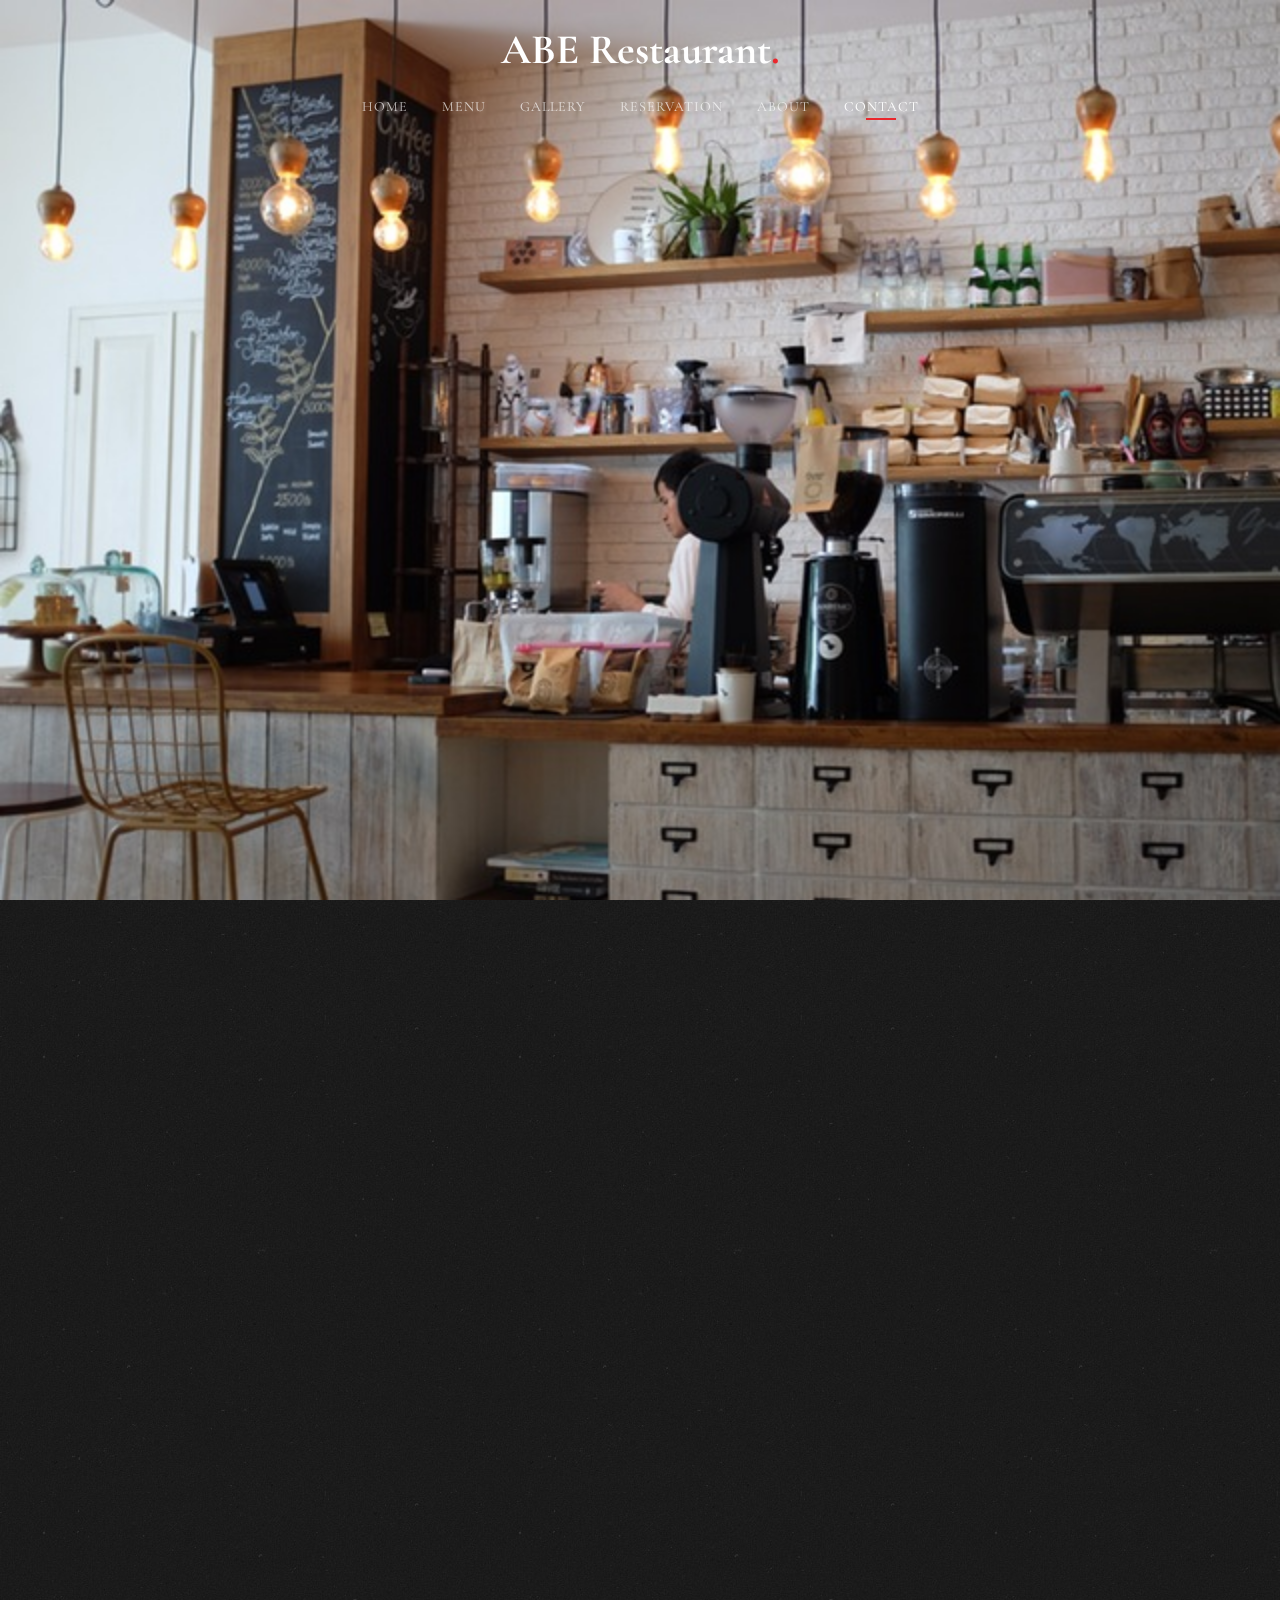
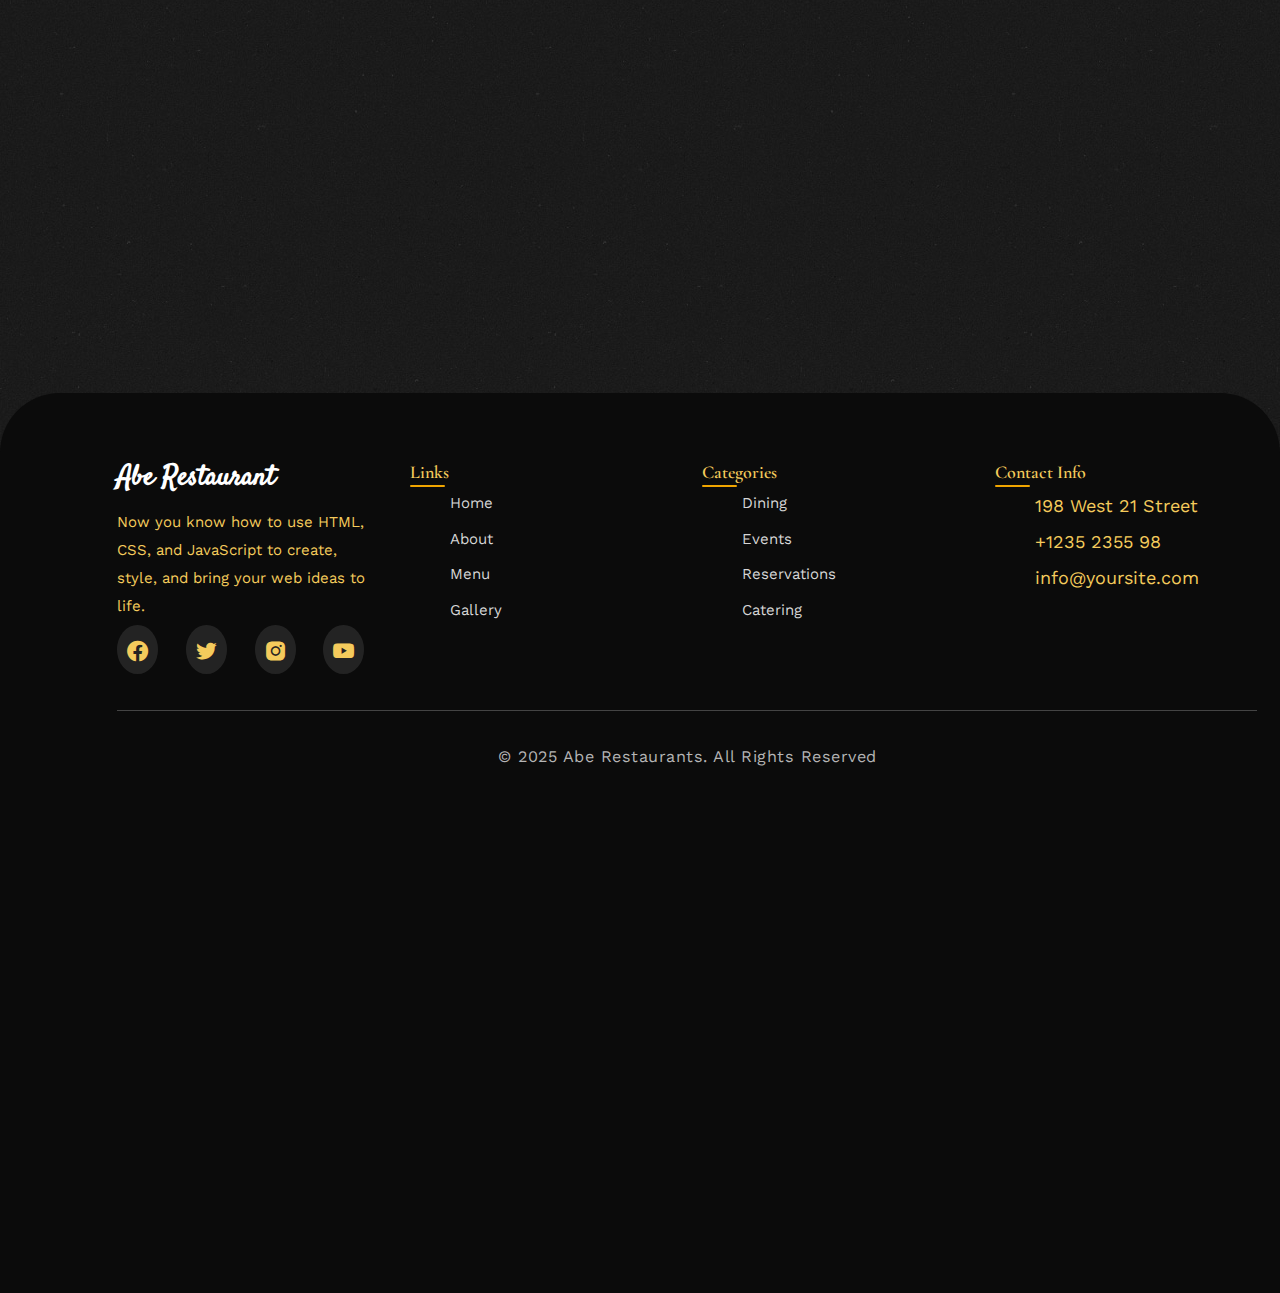
<file: contact.html>
<!DOCTYPE HTML>
<html>
<head>
<meta charset="utf-8">
<meta http-equiv="X-UA-Compatible" content="IE=edge">
<title>Abe Restaurants</title>
<meta name="viewport" content="width=device-width, initial-scale=1">
<meta name="description" content="Free HTML5 Website Template by freehtml5.co" />
<meta name="author" content="freehtml5.co" />

<link href="https://fonts.googleapis.com/css?family=Cormorant+Garamond:300,300i,400,400i,500,600i,700" rel="stylesheet">
<link href="https://fonts.googleapis.com/css?family=Satisfy" rel="stylesheet">
<link href="https://fonts.googleapis.com/css2?family=Work+Sans:wght@300;400;500;600;700;800;900&display=swap" rel="stylesheet">

<!-- Animate.css -->
<link rel="stylesheet" href="css/animate.css">
<!-- Icomoon Icon Fonts-->
<link rel="stylesheet" href="css/icomoon.css">
<!-- Bootstrap  -->
<link rel="stylesheet" href="css/bootstrap.css">
<!-- Flexslider  -->
<link rel="stylesheet" href="css/flexslider.css">
<!-- Theme style  -->
<link rel="stylesheet" href="css/style.css">
<!-- Additional style -->
<link rel="stylesheet" href="css/styleAbout.css">
<!-- Boxicons -->
<link rel="stylesheet" href="https://unpkg.com/boxicons@latest/css/boxicons.min.css">
<!-- Tab icon -->
<link rel="shortcut icon" href="images/fabicon.ico" type="image/x-icon">

<script src="js/modernizr-2.6.2.min.js"></script>
<!--[if lt IE 9]>
<script src="js/respond.min.js"></script>
<![endif]-->

<style>
/* Modernized contact form */
#fh5co-contact {
	background: #2a2b2d; 
	padding: 7em 0;
	display: flex;
	justify-content: center;
}
.contact-card {
	background: #2a2b2d; 
	box-shadow: 0 10px 30px rgba(0,0,0,0.2);
	border-radius: 16px;
	padding: 2em 2.5em;
	backdrop-filter: blur(8px);
	color: #f5cb5c;
	width: 70%;
	border: 2px solid #f5cb5c;
	transition: all 0.3s ease;
}
.contact-card:hover {
	transform: translateY(-5px);
	box-shadow: 0 12px 35px rgba(0,0,0,0.25);
}
.contact-card h1 {
	color: #f5cb5c;
	font-weight: 700;
	margin-bottom: 1em;
	text-align: center;
}
.contact-card label {
	font-weight: 600;
	color: #f5cb5c;
}
.contact-card .form-control {
	border-radius: 10px;
	border: 1px solid #444;
	padding: 12px 15px;
	font-size: 15px;
	background-color: transparent;
	color: #f5cb5c;
	transition: border-color 0.2s, box-shadow 0.2s;
}
.contact-card .form-control::placeholder {
	color: #b5a86e;
}
.contact-card .form-control:focus {
	border-color: #f5cb5c;
	box-shadow: 0 0 0 0.2rem rgba(245,203,92,0.25);
}
.btn-modern {
	background: transparent;
	color: #f5cb5c;
	padding: 12px 25px;
	font-weight: 600;
	border-radius: 50px;
	border: 2px solid #f5cb5c;
	transition: background 0.3s, transform 0.2s, color 0.3s;
}
.btn-modern:hover {
	background: #f5cb5c;
	color: #2a2b2d;
	transform: translateY(-2px);
}

/* Modern footer */
.footer {
	background: #1e1f21;
	color: #f5cb5c;
	padding: 4em 0 2em;
	font-family: 'Work Sans', sans-serif;
}
.footer-content h3, .footer-content h4 {
	color: #f5cb5c;
	margin-bottom: 0.5em;
}
.footer-content p, .footer-content li {
	color: #f5cb5c;
	list-style: none;
	margin-bottom: 0.3em;
}
.footer-content a {
	color: #f5cb5c;
	text-decoration: none;
}
.footer-content .icons a {
	margin-right: 0.5em;
	font-size: 1.4em;
	color: #f5cb5c;
}
.footer-bottom {
	text-align: center;
	padding-top: 2em;
	font-size: 0.9em;
	border-top: 1px solid #444;
}
/* Adjust spacing for small screens */
.footer-content {
	margin-bottom: 2em;
}
</style>
</head>
<body>

<div class="fh5co-loader"></div>
<div id="page">

<nav class="fh5co-nav" role="navigation">
	<div class="container">
		<div class="row">
			<div class="col-xs-12 text-center logo-wrap">
				<div id="fh5co-logo"><a href="index.html">ABE Restaurant<span>.</span></a></div>
			</div>
			<div class="col-xs-12 text-center menu-1 menu-wrap">
				<ul>
					<li><a href="index.html">Home</a></li>
					<li><a href="menu.html">Menu</a></li>
					<li class="has-dropdown">
						<a href="gallery.html">Gallery</a>
						<ul class="dropdown">
							<li><a href="#">Events</a></li>
							<li><a href="#">Food</a></li>
							<li><a href="#">Coffees</a></li>
						</ul>
					</li>
					<li><a href="reservation.html">Reservation</a></li>
					<li><a href="about.html">About</a></li>
					<li class="active"><a href="contact.html">Contact</a></li>
				</ul>
			</div>
		</div>
	</div>
</nav>

<header id="fh5co-header" class="fh5co-cover js-fullheight" role="banner" style="background-image: url(images/hero_1.jpeg);" data-stellar-background-ratio="0.5">
	<div class="overlay"></div>
	<div class="container">
		<div class="row">
			<div class="col-md-12 text-center">
				<div class="display-t js-fullheight">
					<div class="display-tc js-fullheight animate-box" data-animate-effect="fadeIn">
						<h1>Get <em>in</em> Touch</h1>
						<h2>Crafted with passion by our team — where good food meets good company.</h2>
					</div>
				</div>
			</div>
		</div>
	</div>
</header>

<!-- Modernized Contact Form -->
<div id="fh5co-contact" class="animate-box">
	<div class="contact-card">
		<h1>Contact Us</h1>
		<form action="#" method="post">
			<div class="row form-group">
				<div class="col-md-6">
					<label for="fname">First Name</label>
					<input type="text" id="fname" class="form-control" placeholder="Your first name">
				</div>
				<div class="col-md-6">
					<label for="lname">Last Name</label>
					<input type="text" id="lname" class="form-control" placeholder="Your last name">
				</div>
			</div>
			<div class="row form-group">
				<div class="col-md-12">
					<label for="email">Email</label>
					<input type="email" id="email" class="form-control" placeholder="you@example.com">
				</div>
			</div>
			<div class="row form-group">
				<div class="col-md-12">
					<label for="subject">Subject</label>
					<input type="text" id="subject" class="form-control" placeholder="Message subject">
				</div>
			</div>
			<div class="row form-group">
				<div class="col-md-12">
					<label for="message">Message</label>
					<textarea id="message" cols="30" rows="7" class="form-control" placeholder="Write your message..."></textarea>
				</div>
			</div>
			<div class="form-group text-center">
				<input type="submit" value="Send Message" class="btn-modern">
			</div>
		</form>
	</div>
</div>

<!-- Modern Footer -->
<footer class="footer">
  <div class="container">
    <div class="row">
      <!-- Column 1: Logo & About -->
      <div class="col-md-3 col-sm-6 footer-content">
        <h3 class="logo">Abe Restaurant</h3>
        <p>Now you know how to use HTML, CSS, and JavaScript to create, style, and bring your web ideas to life.</p>
        <div class="icons">
          <a href="#"><i class="bx bxl-facebook-circle"></i></a>
          <a href="#"><i class="bx bxl-twitter"></i></a>
          <a href="#"><i class="bx bxl-instagram-alt"></i></a>
          <a href="#"><i class="bx bxl-youtube"></i></a>
        </div>
      </div>

      <!-- Column 2: Links -->
      <div class="col-md-3 col-sm-6 footer-content">
        <h4>Links</h4>
        <ul>
          <li><a href="index.html">Home</a></li>
          <li><a href="about.html">About</a></li>
          <li><a href="menu.html">Menu</a></li>
          <li><a href="gallery.html">Gallery</a></li>
        </ul>
      </div>

      <!-- Column 3: Categories -->
      <div class="col-md-3 col-sm-6 footer-content">
        <h4>Categories</h4>
        <ul>
          <li><a href="#">Dining</a></li>
          <li><a href="#">Events</a></li>
          <li><a href="#">Reservations</a></li>
          <li><a href="#">Catering</a></li>
        </ul>
      </div>

      <!-- Column 4: Contact Info -->
      <div class="col-md-3 col-sm-6 footer-content">
        <h4>Contact Info</h4>
        <ul>
          <li>198 West 21 Street</li>
          <li>+1235 2355 98</li>
          <li>info@yoursite.com</li>
        </ul>
      </div>
    </div>

    <div class="footer-bottom">
      <p>© 2025 Abe Restaurants. All Rights Reserved</p>
    </div>
  </div>
</footer>

<!-- Scripts -->
<script src="js/jquery.min.js"></script>
<script src="js/jquery.easing.1.3.js"></script>
<script src="js/bootstrap.min.js"></script>
<script src="js/jquery.waypoints.min.js"></script>
<script src="js/jquery.stellar.min.js"></script>
<script src="js/jquery.flexslider-min.js"></script>
<script src="js/main.js"></script>

</body>
</html>
</file>
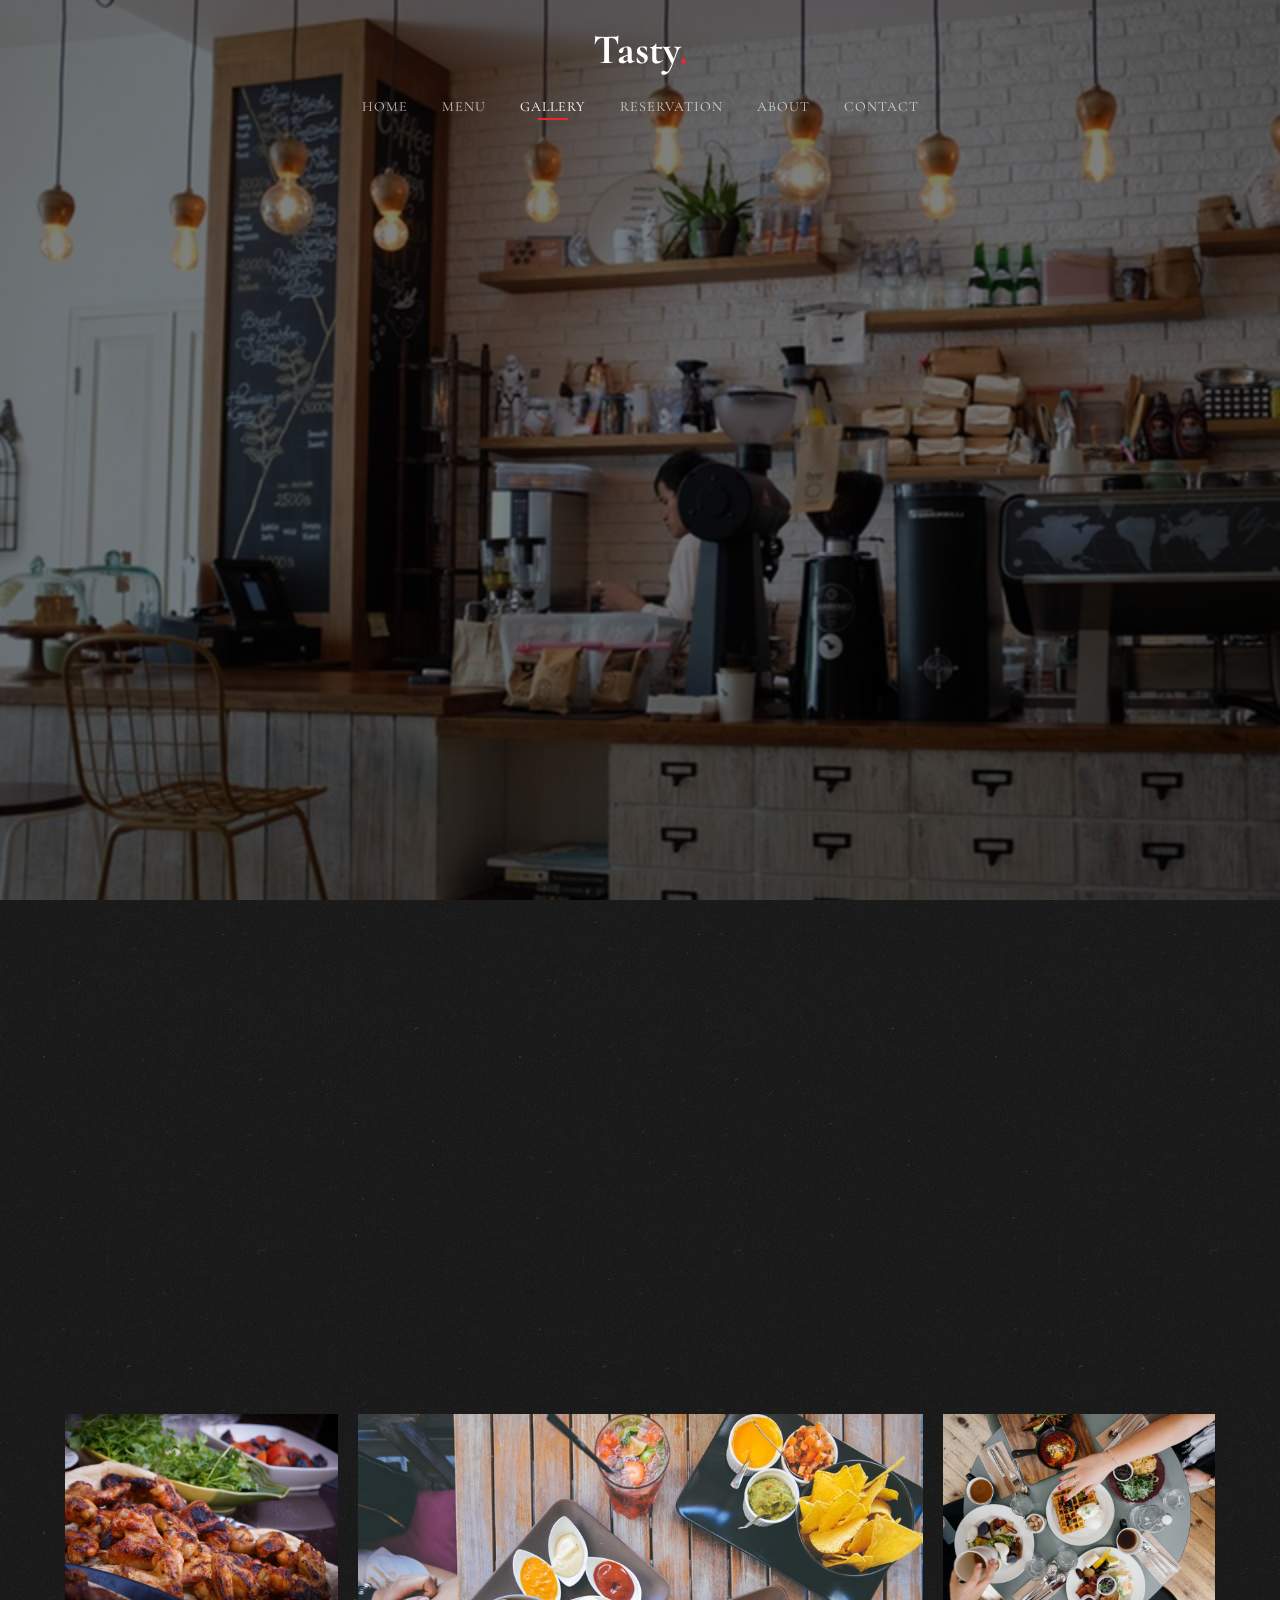
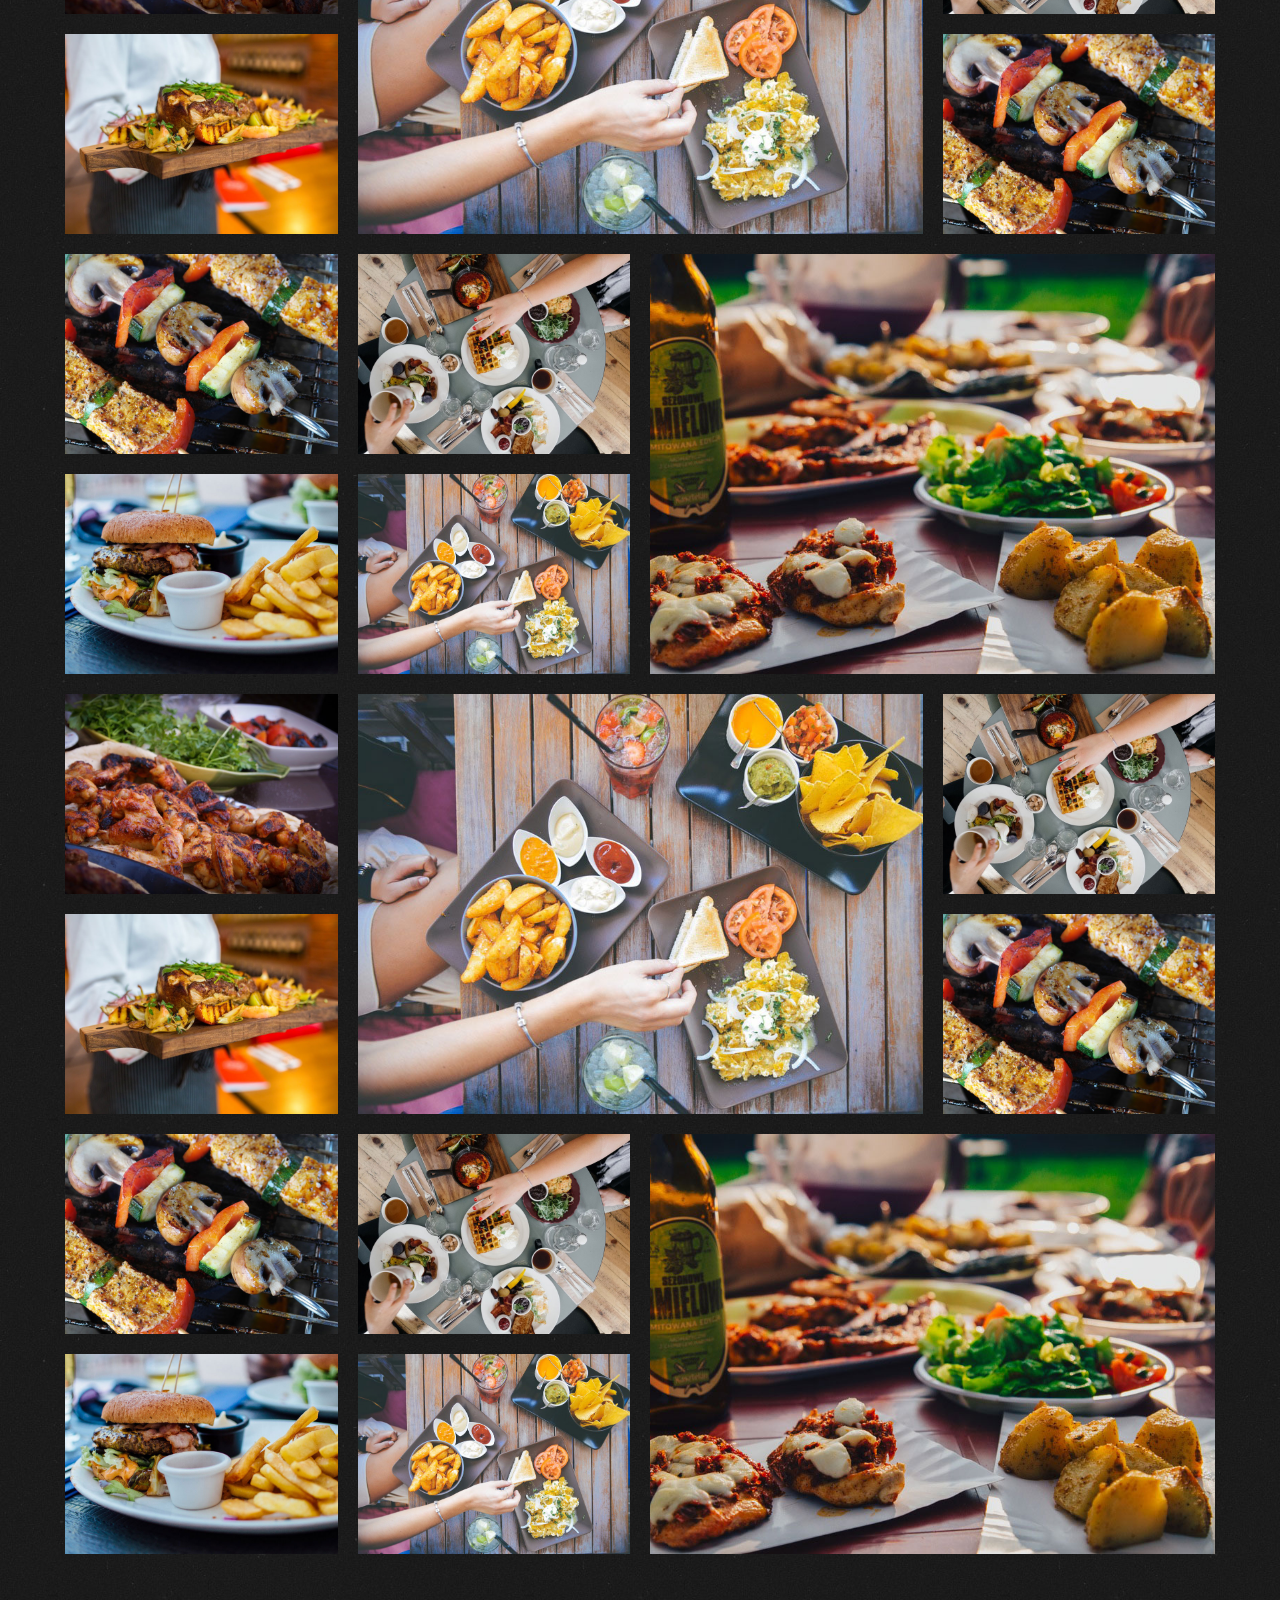
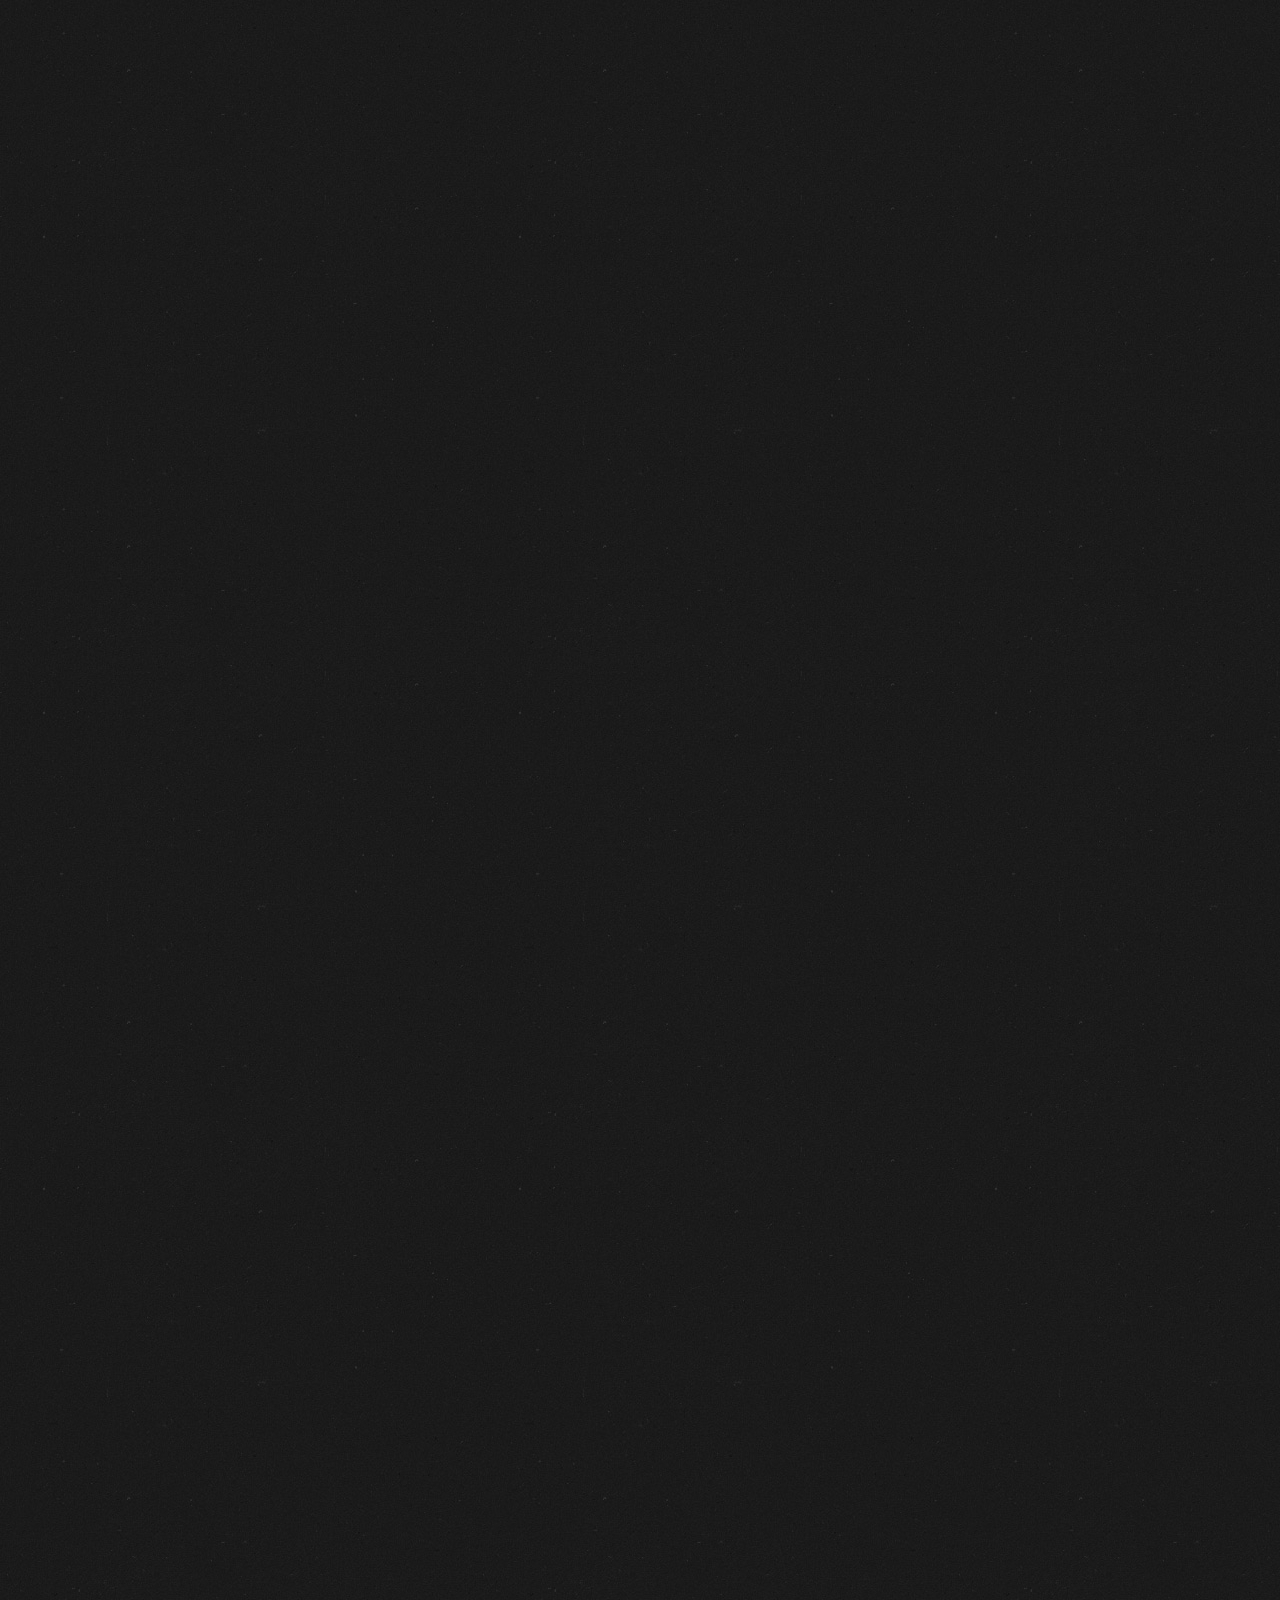
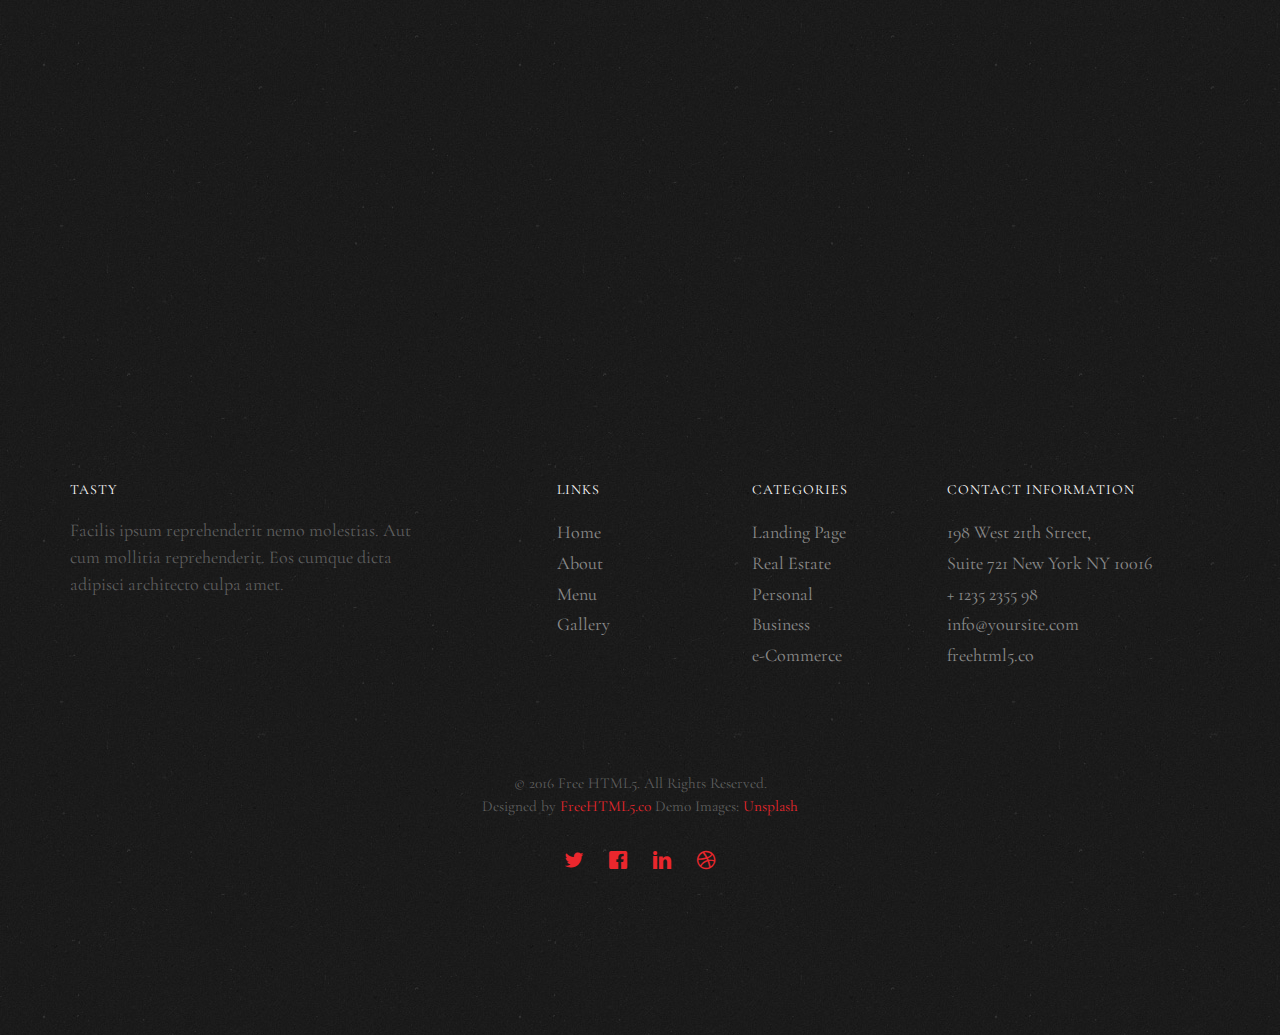
<file: gallery.html>
<!DOCTYPE HTML>
<html>
	<head>
	<meta charset="utf-8">
	<meta http-equiv="X-UA-Compatible" content="IE=edge">
	<title>Tasty &mdash; Free Website Template, Free HTML5 Template by freehtml5.co</title>
	<meta name="viewport" content="width=device-width, initial-scale=1">
	<meta name="description" content="Free HTML5 Website Template by freehtml5.co" />
	<meta name="keywords" content="free website templates, free html5, free template, free bootstrap, free website template, html5, css3, mobile first, responsive" />
	<meta name="author" content="freehtml5.co" />

	<!-- 
	//////////////////////////////////////////////////////

	FREE HTML5 TEMPLATE 
	DESIGNED & DEVELOPED by FreeHTML5.co
		
	Website: 		http://freehtml5.co/
	Email: 			info@freehtml5.co
	Twitter: 		http://twitter.com/fh5co
	Facebook: 		https://www.facebook.com/fh5co

	//////////////////////////////////////////////////////
	 -->

  	<!-- Facebook and Twitter integration -->
	<meta property="og:title" content=""/>
	<meta property="og:image" content=""/>
	<meta property="og:url" content=""/>
	<meta property="og:site_name" content=""/>
	<meta property="og:description" content=""/>
	<meta name="twitter:title" content="" />
	<meta name="twitter:image" content="" />
	<meta name="twitter:url" content="" />
	<meta name="twitter:card" content="" />

	<link href="https://fonts.googleapis.com/css?family=Cormorant+Garamond:300,300i,400,400i,500,600i,700" rel="stylesheet">
	<link href="https://fonts.googleapis.com/css?family=Satisfy" rel="stylesheet">
	
	<!-- Animate.css -->
	<link rel="stylesheet" href="css/animate.css">
	<!-- Icomoon Icon Fonts-->
	<link rel="stylesheet" href="css/icomoon.css">
	<!-- Bootstrap  -->
	<link rel="stylesheet" href="css/bootstrap.css">

	<!-- Flexslider  -->
	<link rel="stylesheet" href="css/flexslider.css">

	<!-- Theme style  -->
	<link rel="stylesheet" href="css/style.css">

	<!-- Modernizr JS -->
	<script src="js/modernizr-2.6.2.min.js"></script>
	<!-- FOR IE9 below -->
	<!--[if lt IE 9]>
	<script src="js/respond.min.js"></script>
	<![endif]-->

	</head>
	<body>
		
	<div class="fh5co-loader"></div>
	
	<div id="page">
	<nav class="fh5co-nav" role="navigation">
		<!-- <div class="top-menu"> -->
			<div class="container">
				<div class="row">
					<div class="col-xs-12 text-center logo-wrap">
						<div id="fh5co-logo"><a href="index.html">Tasty<span>.</span></a></div>
					</div>
					<div class="col-xs-12 text-center menu-1 menu-wrap">
						<ul>
							<li><a href="index.html">Home</a></li>
							<li><a href="menu.html">Menu</a></li>
							<li class="has-dropdown active">
								<a href="gallery.html">Gallery</a>
								<ul class="dropdown">
									<li><a href="#">Events</a></li>
									<li><a href="#">Food</a></li>
									<li><a href="#">Coffees</a></li>
								</ul>
							</li>
							<li><a href="reservation.html">Reservation</a></li>
							<li><a href="about.html">About</a></li>
							<li><a href="contact.html">Contact</a></li>
						</ul>
					</div>
				</div>
				
			</div>
		<!-- </div> -->
	</nav>

	<header id="fh5co-header" class="fh5co-cover js-fullheight" role="banner" style="background-image: url(images/hero_1.jpeg);" data-stellar-background-ratio="0.5">
		<div class="overlay"></div>
		<div class="container">
			<div class="row">
				<div class="col-md-12 text-center">
					<div class="display-t js-fullheight">
						<div class="display-tc js-fullheight animate-box" data-animate-effect="fadeIn">
							<h1>See <em>Our</em> Gallery</h1>
							<h2>Brought to you by <a href="http://freehtml5.co/" target="_blank">freehtml5.co</a></h2>
						</div>
					</div>
				</div>
			</div>
		</div>
	</header>

	
	<div id="fh5co-gallery" class="fh5co-section">
		<div class="container">
			<div class="row">
				<div class="col-md-12 fh5co-heading animate-box">
					<h2>Our Gallery</h2>
					<div class="row">
						<div class="col-md-6">
							<p>Lorem ipsum dolor sit amet, consectetur adipisicing elit. Reiciendis ab debitis sit itaque totam, a maiores nihil, nulla magnam porro minima officiis! Doloribus aliquam voluptates corporis et tempora consequuntur ipsam, itaque, nesciunt similique commodi omnis. Ad magni perspiciatis, voluptatum repellat.</p>
						</div>
					</div>
				</div>
				

				<div class="col-md-3 col-sm-3 fh5co-gallery_item">
					<div class="fh5co-bg-img" style="background-image: url(images/gallery_1.jpeg);" data-trigger="zoomerang"></div>
					<div class="fh5co-bg-img" style="background-image: url(images/gallery_2.jpeg);" data-trigger="zoomerang"></div>
				</div>
				<div class="col-md-6 col-sm-6 fh5co-gallery_item">
					<div class="fh5co-bg-img fh5co-gallery_big" style="background-image: url(images/gallery_8.jpeg);" data-trigger="zoomerang"></div>
				</div>
				<div class="col-md-3 col-sm-3 fh5co-gallery_item">
					<div class="fh5co-bg-img" style="background-image: url(images/gallery_4.jpeg);" data-trigger="zoomerang"></div>
					<div class="fh5co-bg-img" style="background-image: url(images/gallery_5.jpeg);" data-trigger="zoomerang"></div>
				</div>

				<div class="col-md-3 col-sm-3 fh5co-gallery_item">
					<div class="fh5co-bg-img" style="background-image: url(images/gallery_5.jpeg);" data-trigger="zoomerang"></div>
					<div class="fh5co-bg-img" style="background-image: url(images/gallery_6.jpeg);" data-trigger="zoomerang"></div>
				</div>
				<div class="col-md-3 col-sm-3 fh5co-gallery_item">
					<div class="fh5co-bg-img" style="background-image: url(images/gallery_7.jpeg);" data-trigger="zoomerang"></div>
					<div class="fh5co-bg-img" style="background-image: url(images/gallery_8.jpeg);" data-trigger="zoomerang"></div>
				</div>
				<div class="col-md-6 col-sm-6 fh5co-gallery_item">
					<div class="fh5co-bg-img fh5co-gallery_big" style="background-image: url(images/gallery_9.jpeg);" data-trigger="zoomerang"></div>
				</div>

				<div class="col-md-3 col-sm-3 fh5co-gallery_item">
					<div class="fh5co-bg-img" style="background-image: url(images/gallery_1.jpeg);" data-trigger="zoomerang"></div>
					<div class="fh5co-bg-img" style="background-image: url(images/gallery_2.jpeg);" data-trigger="zoomerang"></div>
				</div>
				<div class="col-md-6 col-sm-6 fh5co-gallery_item">
					<div class="fh5co-bg-img fh5co-gallery_big" style="background-image: url(images/gallery_8.jpeg);" data-trigger="zoomerang"></div>
				</div>
				<div class="col-md-3 col-sm-3 fh5co-gallery_item">
					<div class="fh5co-bg-img" style="background-image: url(images/gallery_4.jpeg);" data-trigger="zoomerang"></div>
					<div class="fh5co-bg-img" style="background-image: url(images/gallery_5.jpeg);" data-trigger="zoomerang"></div>
				</div>

				<div class="col-md-3 col-sm-3 fh5co-gallery_item">
					<div class="fh5co-bg-img" style="background-image: url(images/gallery_5.jpeg);" data-trigger="zoomerang"></div>
					<div class="fh5co-bg-img" style="background-image: url(images/gallery_6.jpeg);" data-trigger="zoomerang"></div>
				</div>
				<div class="col-md-3 col-sm-3 fh5co-gallery_item">
					<div class="fh5co-bg-img" style="background-image: url(images/gallery_7.jpeg);" data-trigger="zoomerang"></div>
					<div class="fh5co-bg-img" style="background-image: url(images/gallery_8.jpeg);" data-trigger="zoomerang"></div>
				</div>
				<div class="col-md-6 col-sm-6 fh5co-gallery_item">
					<div class="fh5co-bg-img fh5co-gallery_big" style="background-image: url(images/gallery_9.jpeg);" data-trigger="zoomerang"></div>
				</div>
			</div>
		</div>
	</div>

	<div id="fh5co-featured-testimony" class="fh5co-section">
		<div class="container">
			<div class="row">
				<div class="col-md-12 fh5co-heading animate-box">
					<h2>Testimony</h2>
					<div class="row">
						<div class="col-md-6">
							<p>Lorem ipsum dolor sit amet, consectetur adipisicing elit. Reiciendis ab debitis sit itaque totam, a maiores nihil, nulla magnam porro minima officiis! Doloribus aliquam voluptates corporis et tempora consequuntur ipsam, itaque, nesciunt similique commodi omnis.</p>
						</div>
					</div>
				</div>

				<div class="col-md-5 animate-box img-to-responsive animate-box" data-animate-effect="fadeInLeft">
						<img src="images/person_1.jpg" alt="">
				</div>
				<div class="col-md-7 animate-box" data-animate-effect="fadeInRight">
					<blockquote>
						<p> &ldquo; Quantum ipsum dolor sit amet, consectetur adipisicing elit. Reiciendis ab debitis sit itaque totam, a maiores nihil, nulla magnam porro minima officiis! Doloribus aliquam voluptates corporis et tempora consequuntur ipsam. &rdquo;</p>
						<p class="author"><cite>&mdash; Jane Smith</cite></p>
					</blockquote>
				</div>
			</div>
		</div>
	</div>
	
	<div id="fh5co-started" class="fh5co-section animate-box" style="background-image: url(images/hero_1.jpeg);" data-stellar-background-ratio="0.5">
		<div class="overlay"></div>
		<div class="container">
			<div class="row animate-box">
				<div class="col-md-8 col-md-offset-2 text-center fh5co-heading">
					<h2>Book a Table</h2>
					<p>Lorem ipsum dolor sit amet, consectetur adipisicing elit. Recusandae enim quae vitae cupiditate, sequi quam ea id dolor reiciendis consectetur repudiandae. Rem quam, repellendus veniam ipsa fuga maxime odio? Eaque!</p>
					<p><a href="mailto:info@yourdomainname.com" class="btn btn-primary btn-outline">Contact Us</a></p>
				</div>
			</div>
		</div>
	</div>

	<footer id="fh5co-footer" role="contentinfo" class="fh5co-section">
		<div class="container">
			<div class="row row-pb-md">
				<div class="col-md-4 fh5co-widget">
					<h4>Tasty</h4>
					<p>Facilis ipsum reprehenderit nemo molestias. Aut cum mollitia reprehenderit. Eos cumque dicta adipisci architecto culpa amet.</p>
				</div>
				<div class="col-md-2 col-md-push-1 fh5co-widget">
					<h4>Links</h4>
					<ul class="fh5co-footer-links">
						<li><a href="#">Home</a></li>
						<li><a href="#">About</a></li>
						<li><a href="#">Menu</a></li>
						<li><a href="#">Gallery</a></li>
					</ul>
				</div>

				<div class="col-md-2 col-md-push-1 fh5co-widget">
					<h4>Categories</h4>
					<ul class="fh5co-footer-links">
						<li><a href="#">Landing Page</a></li>
						<li><a href="#">Real Estate</a></li>
						<li><a href="#">Personal</a></li>
						<li><a href="#">Business</a></li>
						<li><a href="#">e-Commerce</a></li>
					</ul>
				</div>

				<div class="col-md-4 col-md-push-1 fh5co-widget">
					<h4>Contact Information</h4>
					<ul class="fh5co-footer-links">
						<li>198 West 21th Street, <br> Suite 721 New York NY 10016</li>
						<li><a href="tel://1234567920">+ 1235 2355 98</a></li>
						<li><a href="mailto:info@yoursite.com">info@yoursite.com</a></li>
						<li><a href="http://https://freehtml5.co">freehtml5.co</a></li>
					</ul>
				</div>

			</div>

			<div class="row copyright">
				<div class="col-md-12 text-center">
					<p>
						<small class="block">&copy; 2016 Free HTML5. All Rights Reserved.</small> 
						<small class="block">Designed by <a href="http://freehtml5.co/" target="_blank">FreeHTML5.co</a> Demo Images: <a href="http://unsplash.co/" target="_blank">Unsplash</a></small>
					</p>
					<p>
						<ul class="fh5co-social-icons">
							<li><a href="#"><i class="icon-twitter2"></i></a></li>
							<li><a href="#"><i class="icon-facebook2"></i></a></li>
							<li><a href="#"><i class="icon-linkedin2"></i></a></li>
							<li><a href="#"><i class="icon-dribbble2"></i></a></li>
						</ul>
					</p>
				</div>
			</div>

		</div>
	</footer>
	</div>

	<div class="gototop js-top">
		<a href="#" class="js-gotop"><i class="icon-arrow-up22"></i></a>
	</div>
	
	<!-- jQuery -->
	<script src="js/jquery.min.js"></script>
	<!-- jQuery Easing -->
	<script src="js/jquery.easing.1.3.js"></script>
	<!-- Bootstrap -->
	<script src="js/bootstrap.min.js"></script>
	<!-- Waypoints -->
	<script src="js/jquery.waypoints.min.js"></script>
	<!-- Waypoints -->
	<script src="js/jquery.stellar.min.js"></script>
	<!-- Flexslider -->
	<script src="js/jquery.flexslider-min.js"></script>
	<script src="js/zoomerang.js"></script>
	<!-- Main -->
	<script src="js/main.js"></script>

	<script>
		Zoomerang
      .config({
        maxHeight: 600,
        maxWidth: 900,
        bgColor: '#000',
        bgOpacity: .85
      })
      .listen('[data-trigger="zoomerang"]')
	</script>

	</body>
</html>
</file>
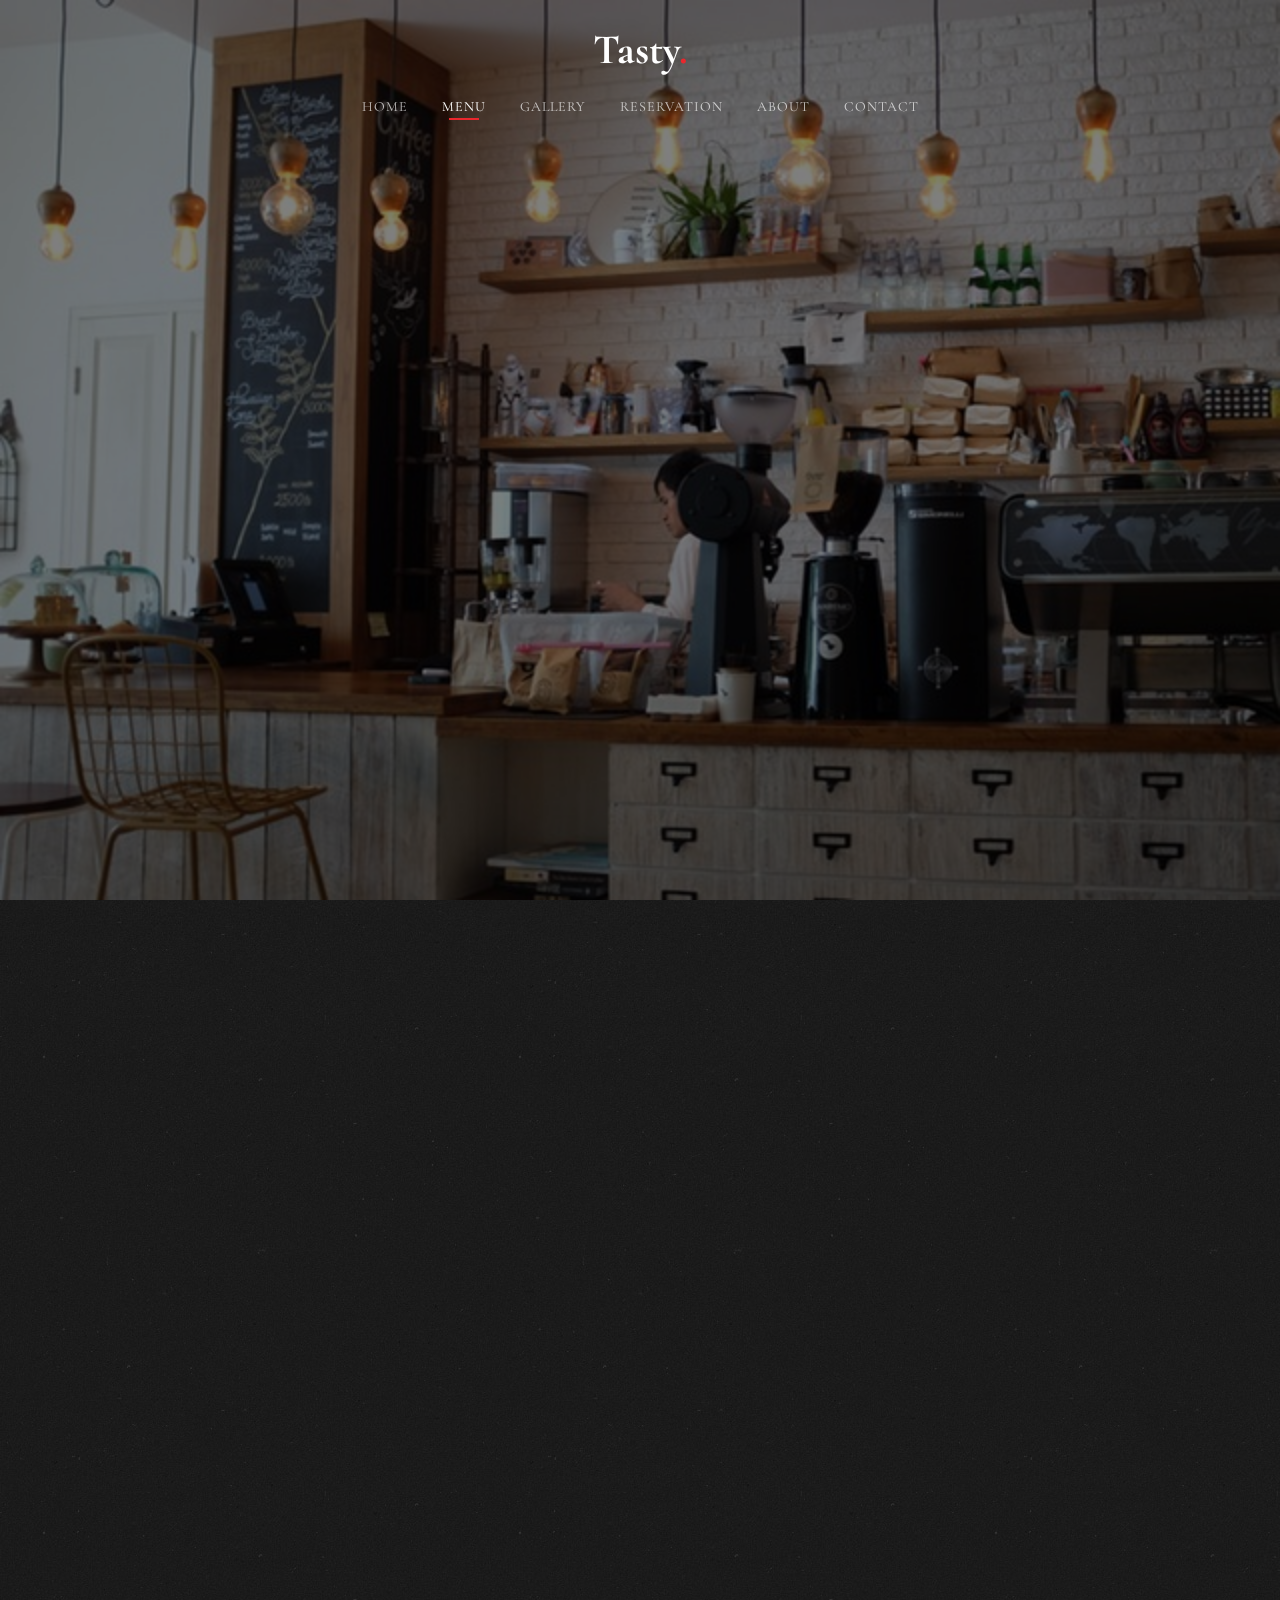
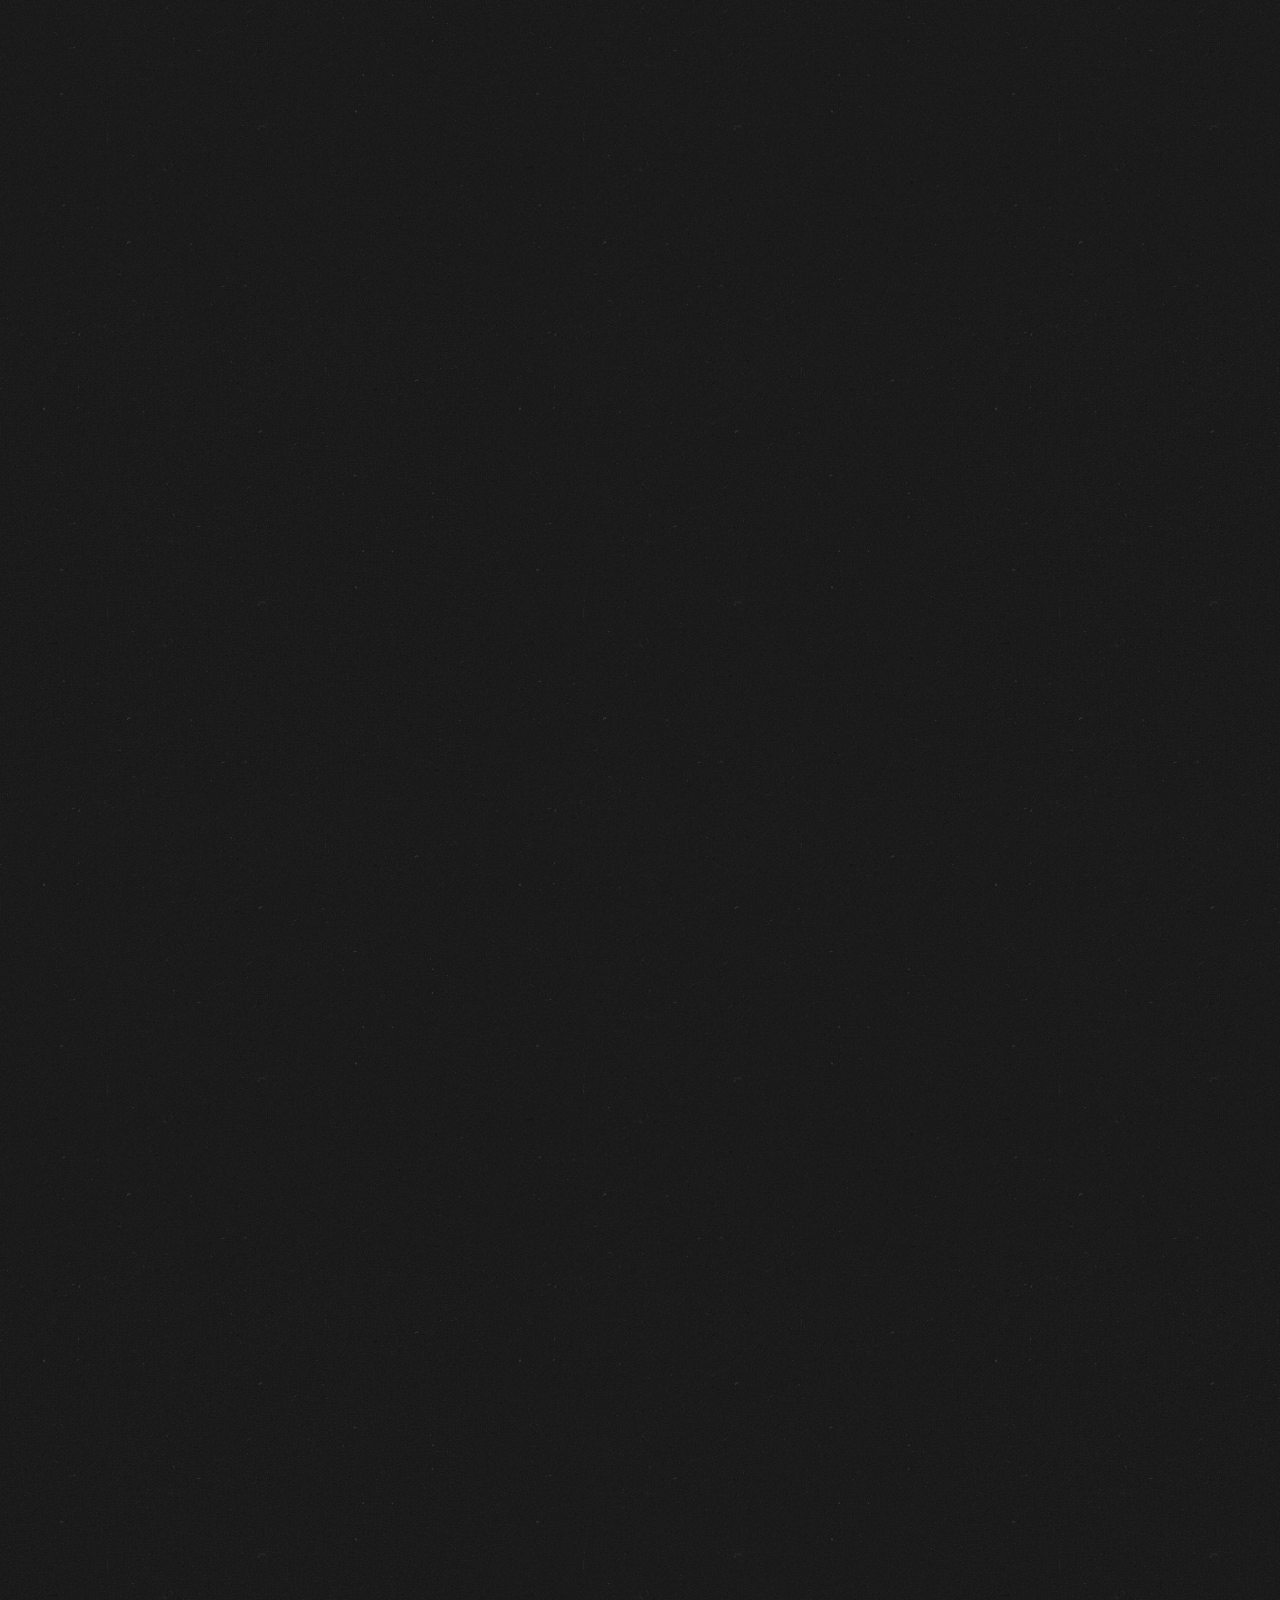
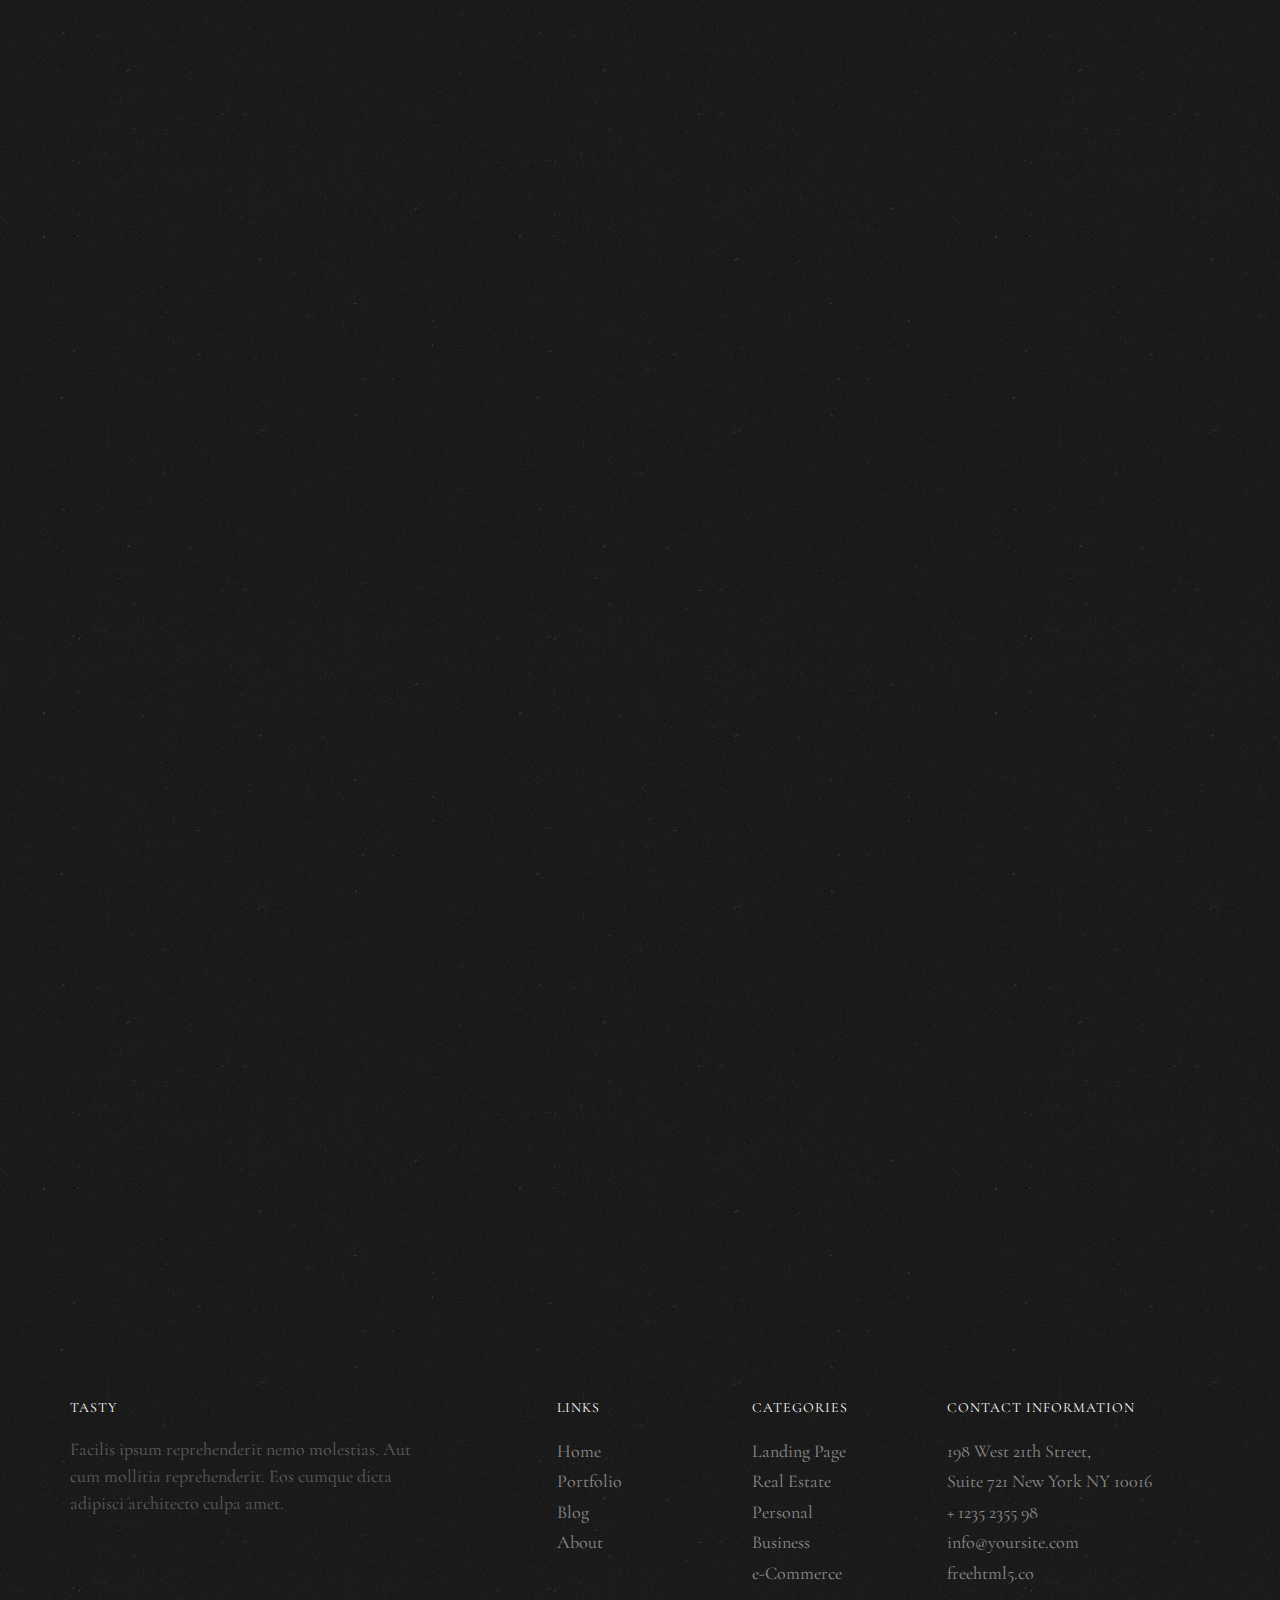
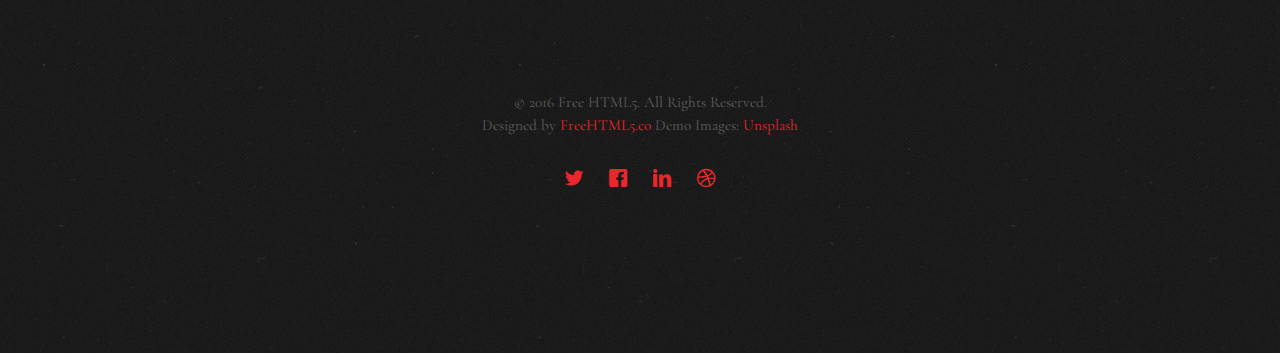
<file: menu.html>
<!DOCTYPE HTML>
<html>
	<head>
	<meta charset="utf-8">
	<meta http-equiv="X-UA-Compatible" content="IE=edge">
	<title>Tasty &mdash; Free Website Template, Free HTML5 Template by freehtml5.co</title>
	<meta name="viewport" content="width=device-width, initial-scale=1">
	<meta name="description" content="Free HTML5 Website Template by freehtml5.co" />
	<meta name="keywords" content="free website templates, free html5, free template, free bootstrap, free website template, html5, css3, mobile first, responsive" />
	<meta name="author" content="freehtml5.co" />

	<!-- 
	//////////////////////////////////////////////////////

	FREE HTML5 TEMPLATE 
	DESIGNED & DEVELOPED by FreeHTML5.co
		
	Website: 		http://freehtml5.co/
	Email: 			info@freehtml5.co
	Twitter: 		http://twitter.com/fh5co
	Facebook: 		https://www.facebook.com/fh5co

	//////////////////////////////////////////////////////
	 -->

  	<!-- Facebook and Twitter integration -->
	<meta property="og:title" content=""/>
	<meta property="og:image" content=""/>
	<meta property="og:url" content=""/>
	<meta property="og:site_name" content=""/>
	<meta property="og:description" content=""/>
	<meta name="twitter:title" content="" />
	<meta name="twitter:image" content="" />
	<meta name="twitter:url" content="" />
	<meta name="twitter:card" content="" />

	<link href="https://fonts.googleapis.com/css?family=Cormorant+Garamond:300,300i,400,400i,500,600i,700" rel="stylesheet">
	<link href="https://fonts.googleapis.com/css?family=Satisfy" rel="stylesheet">
	
	<!-- Animate.css -->
	<link rel="stylesheet" href="css/animate.css">
	<!-- Icomoon Icon Fonts-->
	<link rel="stylesheet" href="css/icomoon.css">
	<!-- Bootstrap  -->
	<link rel="stylesheet" href="css/bootstrap.css">
	<!-- Flexslider  -->
	<link rel="stylesheet" href="css/flexslider.css">

	<!-- Theme style  -->
	<link rel="stylesheet" href="css/style.css">

	<!-- Modernizr JS -->
	<script src="js/modernizr-2.6.2.min.js"></script>
	<!-- FOR IE9 below -->
	<!--[if lt IE 9]>
	<script src="js/respond.min.js"></script>
	<![endif]-->

	</head>
	<body>
		
	<div class="fh5co-loader"></div>
	
	<div id="page">
	<nav class="fh5co-nav" role="navigation">
		<!-- <div class="top-menu"> -->
			<div class="container">
				<div class="row">
					<div class="col-xs-12 text-center logo-wrap">
						<div id="fh5co-logo"><a href="index.html">Tasty<span>.</span></a></div>
					</div>
					<div class="col-xs-12 text-center menu-1 menu-wrap">
						<ul>
							<li><a href="index.html">Home</a></li>
							<li class="active"><a href="menu.html">Menu</a></li>
							<li class="has-dropdown">
								<a href="gallery.html">Gallery</a>
								<ul class="dropdown">
									<li><a href="#">Events</a></li>
									<li><a href="#">Food</a></li>
									<li><a href="#">Coffees</a></li>
								</ul>
							</li>
							<li><a href="reservation.html">Reservation</a></li>
							<li><a href="about.html">About</a></li>
							<li><a href="contact.html">Contact</a></li>
						</ul>
					</div>
				</div>
				
			</div>
		<!-- </div> -->
	</nav>

	<header id="fh5co-header" class="fh5co-cover js-fullheight" role="banner" style="background-image: url(images/hero_1.jpeg);" data-stellar-background-ratio="0.5">
		<div class="overlay"></div>
		<div class="container">
			<div class="row">
				<div class="col-md-12 text-center">
					<div class="display-t js-fullheight">
						<div class="display-tc js-fullheight animate-box" data-animate-effect="fadeIn">
							<h1>See <em>Our</em> Menu</h1>
							<h2>Brought to you by <a href="http://freehtml5.co/" target="_blank">freehtml5.co</a></h2>
						</div>
					</div>
				</div>
			</div>
		</div>
	</header>

	<div id="fh5co-featured-menu" class="fh5co-section">
		<div class="container">
			<div class="row">
				<div class="col-md-12 fh5co-heading animate-box">
					<h2>Our Delicous Menu</h2>
					<div class="row">
						<div class="col-md-6">
							<p>Lorem ipsum dolor sit amet, consectetur adipisicing elit. Reiciendis ab debitis sit itaque totam, a maiores nihil, nulla magnam porro minima officiis! Doloribus aliquam voluptates corporis et tempora consequuntur ipsam, itaque, nesciunt similique commodi omnis. Ad magni perspiciatis, voluptatum repellat.</p>
						</div>
					</div>
				</div>
				
				<div class="col-md-3 col-sm-6 col-xs-6 col-xxs-12 fh5co-item-wrap">
					<div class="fh5co-item animate-box">
						<img src="images/gallery_1.jpeg" class="img-responsive" alt="Free Restaurant Bootstrap Website Template by FreeHTML5.co">
						<h3>Bake Potato Pizza</h3>
						<span class="fh5co-price">$20<sup>.50</sup></span>
						<p>Lorem ipsum dolor sit amet, consectetur adipisicing elit. Quos nihil cupiditate ut vero alias quaerat inventore molestias vel suscipit explicabo.</p>
					</div>
					<div class="fh5co-item animate-box">
						<img src="images/gallery_2.jpeg" class="img-responsive" alt="Free Restaurant Bootstrap Website Template by FreeHTML5.co">
						<h3>Bake Potato Pizza</h3>
						<span class="fh5co-price">$20<sup>.50</sup></span>
						<p>Lorem ipsum dolor sit amet, consectetur adipisicing elit. Quos nihil cupiditate ut vero alias quaerat inventore molestias vel suscipit explicabo.</p>
					</div>
				</div>
				<div class="col-md-3 col-sm-6 col-xs-6 col-xxs-12 fh5co-item-wrap">
					<div class="fh5co-item margin_top animate-box">
						<img src="images/gallery_3.jpeg" class="img-responsive" alt="Free Restaurant Bootstrap Website Template by FreeHTML5.co">
						<h3>Salted Fried Chicken</h3>
						<span class="fh5co-price">$19<sup>.00</sup></span>
						<p>Lorem ipsum dolor sit amet, consectetur adipisicing elit. Quos nihil cupiditate ut vero alias quaerat inventore molestias vel suscipit explicabo.</p>
					</div>
					<div class="fh5co-item animate-box">
						<img src="images/gallery_4.jpeg" class="img-responsive" alt="Free Restaurant Bootstrap Website Template by FreeHTML5.co">
						<h3>Bake Potato Pizza</h3>
						<span class="fh5co-price">$20<sup>.50</sup></span>
						<p>Lorem ipsum dolor sit amet, consectetur adipisicing elit. Quos nihil cupiditate ut vero alias quaerat inventore molestias vel suscipit explicabo.</p>
					</div>
				</div>
				<div class="clearfix visible-sm-block visible-xs-block"></div>
				<div class="col-md-3 col-sm-6 col-xs-6 col-xxs-12 fh5co-item-wrap">
					<div class="fh5co-item animate-box">
						<img src="images/gallery_5.jpeg" class="img-responsive" alt="Free Restaurant Bootstrap Website Template by FreeHTML5.co">
						<h3>Italian Sauce Mushroom</h3>
						<span class="fh5co-price">$17<sup>.99</sup></span>
						<p>Lorem ipsum dolor sit amet, consectetur adipisicing elit. Quos nihil cupiditate ut vero alias quaerat inventore molestias vel suscipit explicabo.</p>
					</div>
					<div class="fh5co-item animate-box">
						<img src="images/gallery_6.jpeg" class="img-responsive" alt="Free Restaurant Bootstrap Website Template by FreeHTML5.co">
						<h3>Bake Potato Pizza</h3>
						<span class="fh5co-price">$20<sup>.50</sup></span>
						<p>Lorem ipsum dolor sit amet, consectetur adipisicing elit. Quos nihil cupiditate ut vero alias quaerat inventore molestias vel suscipit explicabo.</p>
					</div>
				</div>
				<div class="col-md-3 col-sm-6 col-xs-6 col-xxs-12 fh5co-item-wrap">
					<div class="fh5co-item margin_top animate-box">
						<img src="images/gallery_7.jpeg" class="img-responsive" alt="Free Restaurant Bootstrap Website Template by FreeHTML5.co">
						<h3>Fried Potato w/ Garlic</h3>
						<span class="fh5co-price">$22<sup>.50</sup></span>
						<p>Lorem ipsum dolor sit amet, consectetur adipisicing elit. Quos nihil cupiditate ut vero alias quaerat inventore molestias vel suscipit explicabo.</p>
					</div>
					<div class="fh5co-item animate-box">
						<img src="images/gallery_8.jpeg" class="img-responsive" alt="Free Restaurant Bootstrap Website Template by FreeHTML5.co">
						<h3>Bake Potato Pizza</h3>
						<span class="fh5co-price">$20<sup>.50</sup></span>
						<p>Lorem ipsum dolor sit amet, consectetur adipisicing elit. Quos nihil cupiditate ut vero alias quaerat inventore molestias vel suscipit explicabo.</p>
					</div>
				</div>
			</div>
		</div>
	</div>

	<div id="fh5co-featured-testimony" class="fh5co-section">
		<div class="container">
			<div class="row">
				<div class="col-md-12 fh5co-heading animate-box">
					<h2>Testimony</h2>
					<div class="row">
						<div class="col-md-6">
							<p>Lorem ipsum dolor sit amet, consectetur adipisicing elit. Reiciendis ab debitis sit itaque totam, a maiores nihil, nulla magnam porro minima officiis! Doloribus aliquam voluptates corporis et tempora consequuntur ipsam, itaque, nesciunt similique commodi omnis.</p>
						</div>
					</div>
				</div>

				<div class="col-md-5 animate-box img-to-responsive">
						<img src="images/person_1.jpg" alt="">
				</div>
				<div class="col-md-7 animate-box">
					<blockquote>
						<p> &ldquo; Quantum ipsum dolor sit amet, consectetur adipisicing elit. Reiciendis ab debitis sit itaque totam, a maiores nihil, nulla magnam porro minima officiis! Doloribus aliquam voluptates corporis et tempora consequuntur ipsam. &rdquo;</p>
						<p class="author"><cite>&mdash; Jane Smith</cite></p>
					</blockquote>
				</div>
			</div>
		</div>
	</div>

	
	<div id="fh5co-started" class="fh5co-section animate-box" style="background-image: url(images/hero_1.jpeg);" data-stellar-background-ratio="0.5">
		<div class="overlay"></div>
		<div class="container">
			<div class="row animate-box">
				<div class="col-md-8 col-md-offset-2 text-center fh5co-heading">
					<h2>Book a Table</h2>
					<p>Lorem ipsum dolor sit amet, consectetur adipisicing elit. Recusandae enim quae vitae cupiditate, sequi quam ea id dolor reiciendis consectetur repudiandae. Rem quam, repellendus veniam ipsa fuga maxime odio? Eaque!</p>
					<p><a href="reservation.html" class="btn btn-primary btn-outline">Book Now</a></p>
				</div>
			</div>
		</div>
	</div>

	<footer id="fh5co-footer" role="contentinfo" class="fh5co-section">
		<div class="container">
			<div class="row row-pb-md">
				<div class="col-md-4 fh5co-widget">
					<h4>Tasty</h4>
					<p>Facilis ipsum reprehenderit nemo molestias. Aut cum mollitia reprehenderit. Eos cumque dicta adipisci architecto culpa amet.</p>
				</div>
				<div class="col-md-2 col-md-push-1 fh5co-widget">
					<h4>Links</h4>
					<ul class="fh5co-footer-links">
						<li><a href="#">Home</a></li>
						<li><a href="#">Portfolio</a></li>
						<li><a href="#">Blog</a></li>
						<li><a href="#">About</a></li>
					</ul>
				</div>

				<div class="col-md-2 col-md-push-1 fh5co-widget">
					<h4>Categories</h4>
					<ul class="fh5co-footer-links">
						<li><a href="#">Landing Page</a></li>
						<li><a href="#">Real Estate</a></li>
						<li><a href="#">Personal</a></li>
						<li><a href="#">Business</a></li>
						<li><a href="#">e-Commerce</a></li>
					</ul>
				</div>

				<div class="col-md-4 col-md-push-1 fh5co-widget">
					<h4>Contact Information</h4>
					<ul class="fh5co-footer-links">
						<li>198 West 21th Street, <br> Suite 721 New York NY 10016</li>
						<li><a href="tel://1234567920">+ 1235 2355 98</a></li>
						<li><a href="mailto:info@yoursite.com">info@yoursite.com</a></li>
						<li><a href="http://https://freehtml5.co">freehtml5.co</a></li>
					</ul>
				</div>

			</div>

			<div class="row copyright">
				<div class="col-md-12 text-center">
					<p>
						<small class="block">&copy; 2016 Free HTML5. All Rights Reserved.</small> 
						<small class="block">Designed by <a href="http://freehtml5.co/" target="_blank">FreeHTML5.co</a> Demo Images: <a href="http://unsplash.co/" target="_blank">Unsplash</a></small>
					</p>
					<p>
						<ul class="fh5co-social-icons">
							<li><a href="#"><i class="icon-twitter2"></i></a></li>
							<li><a href="#"><i class="icon-facebook2"></i></a></li>
							<li><a href="#"><i class="icon-linkedin2"></i></a></li>
							<li><a href="#"><i class="icon-dribbble2"></i></a></li>
						</ul>
					</p>
				</div>
			</div>

		</div>
	</footer>
	</div>

	<div class="gototop js-top">
		<a href="#" class="js-gotop"><i class="icon-arrow-up22"></i></a>
	</div>
	
	<!-- jQuery -->
	<script src="js/jquery.min.js"></script>
	<!-- jQuery Easing -->
	<script src="js/jquery.easing.1.3.js"></script>
	<!-- Bootstrap -->
	<script src="js/bootstrap.min.js"></script>
	<!-- Waypoints -->
	<script src="js/jquery.waypoints.min.js"></script>
	<!-- Waypoints -->
	<script src="js/jquery.stellar.min.js"></script>
	<!-- Flexslider -->
	<script src="js/jquery.flexslider-min.js"></script>
	<!-- Main -->
	<script src="js/main.js"></script>

	</body>
</html>
</file>
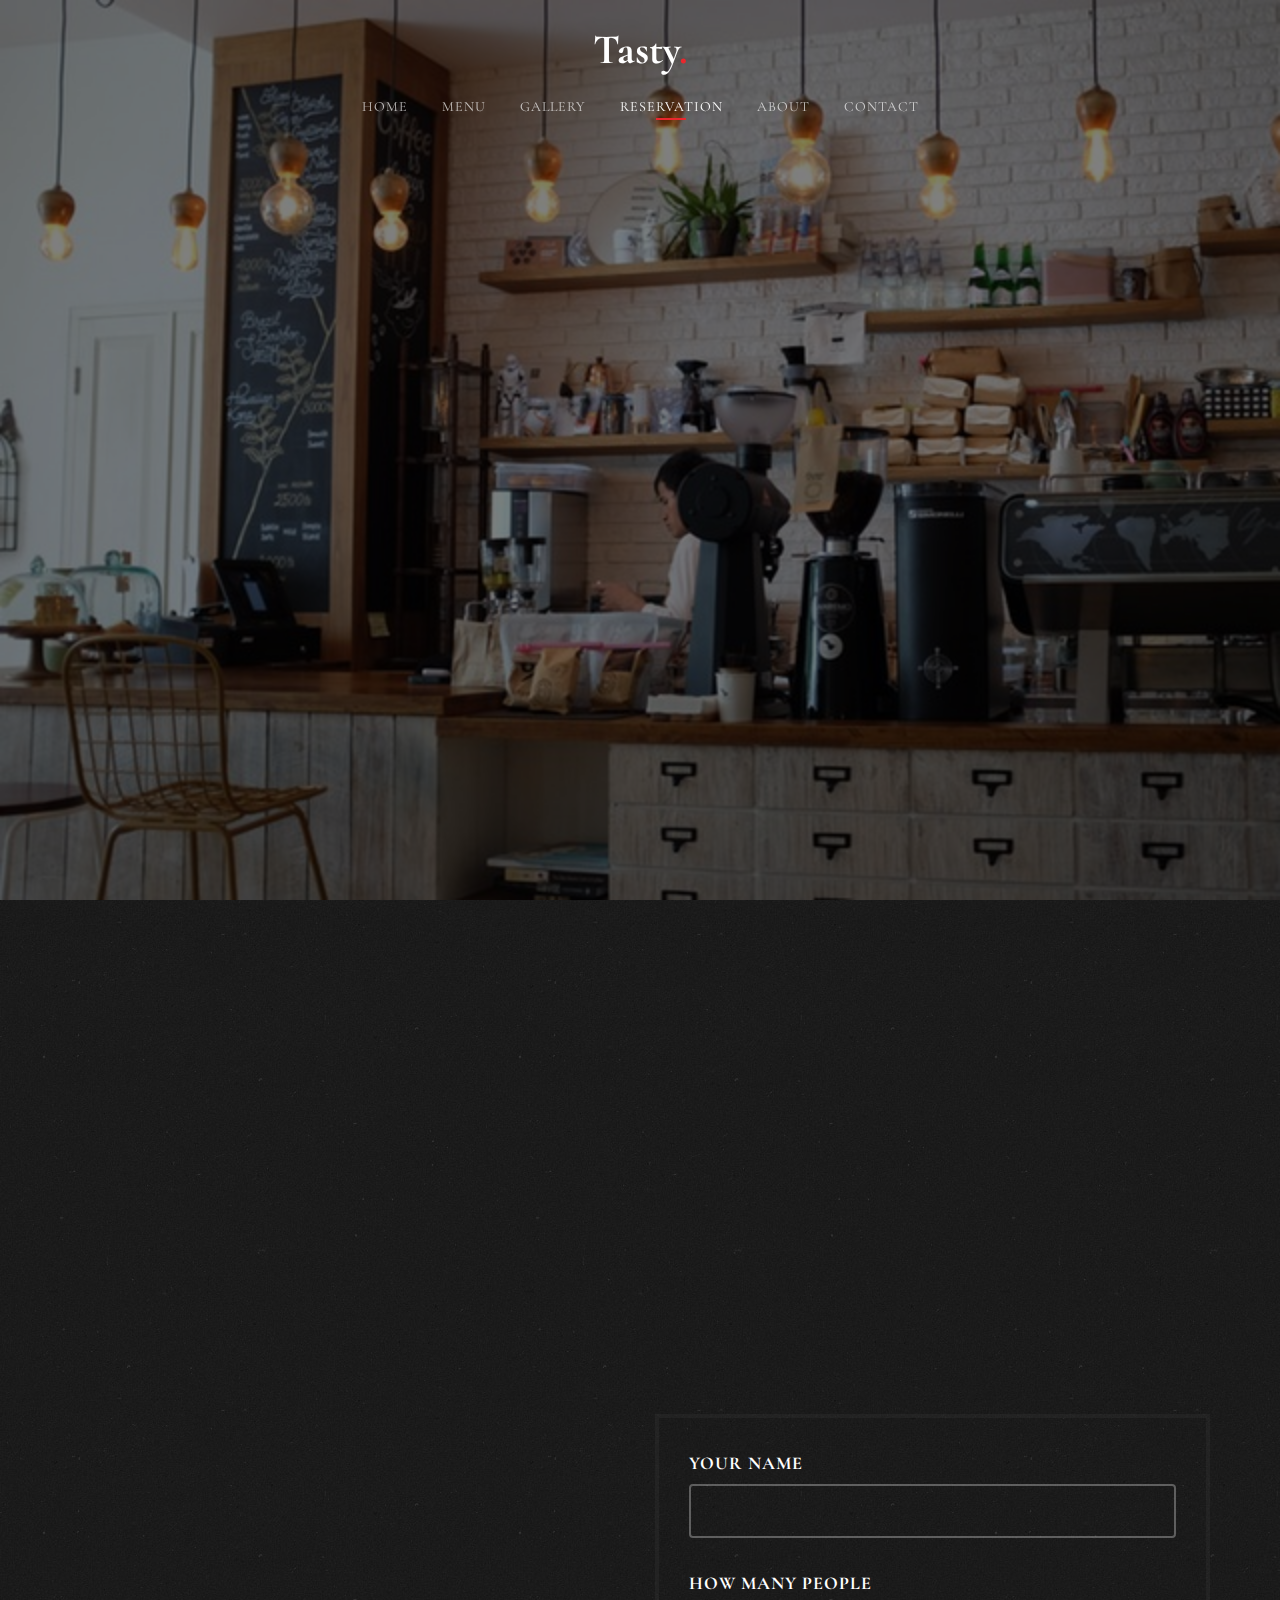
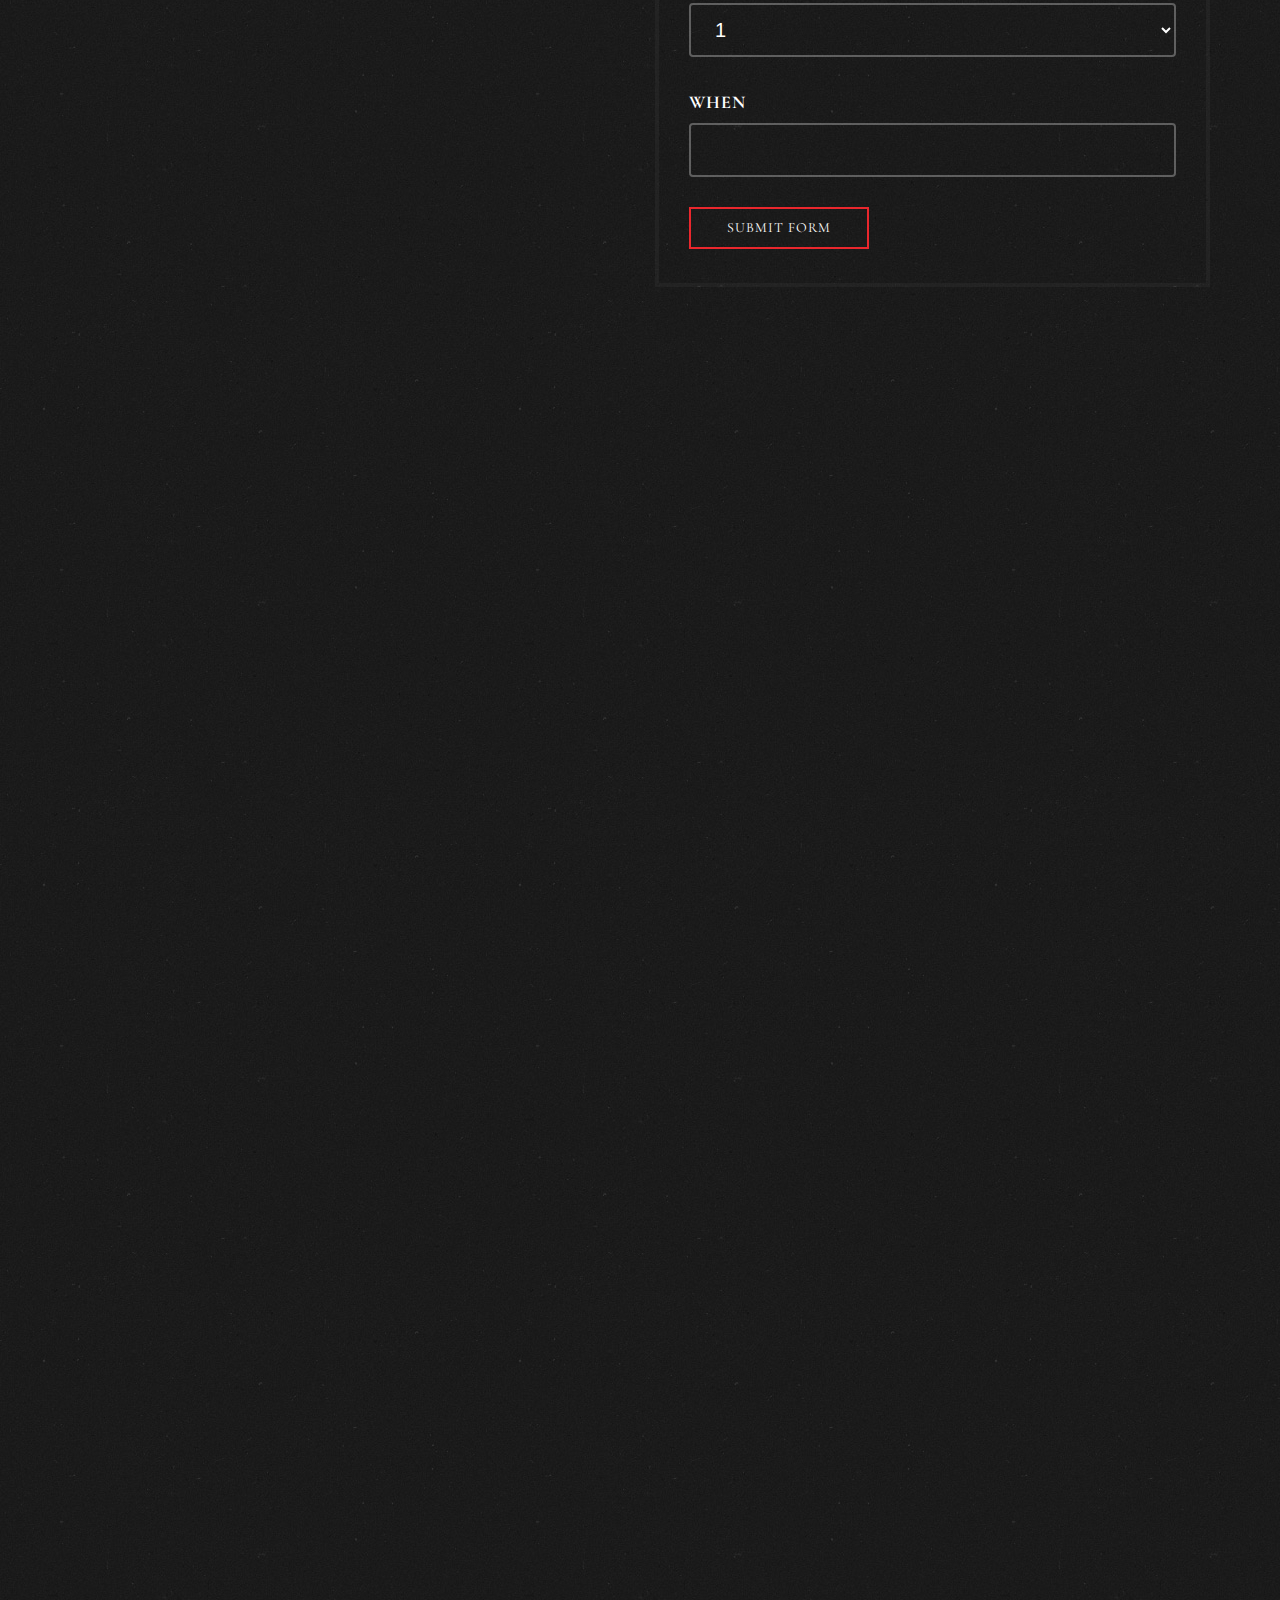
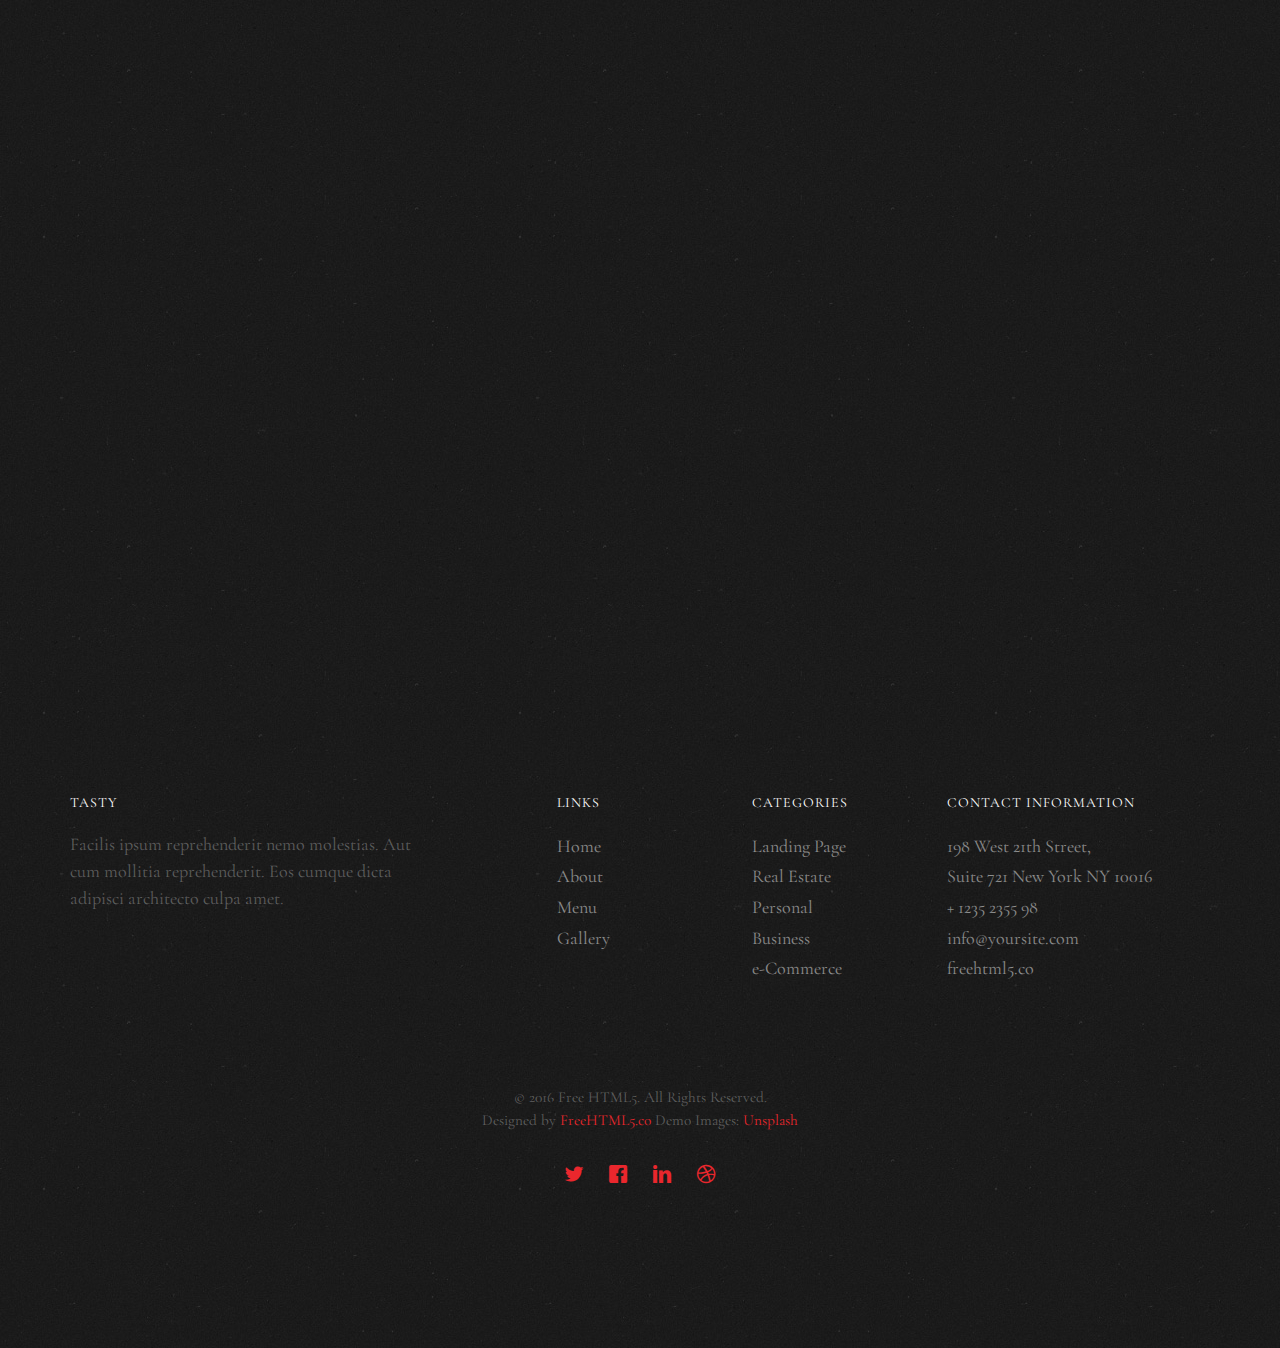
<file: reservation.html>
<!DOCTYPE HTML>
<html>
	<head>
	<meta charset="utf-8">
	<meta http-equiv="X-UA-Compatible" content="IE=edge">
	<title>Tasty &mdash; Free Website Template, Free HTML5 Template by freehtml5.co</title>
	<meta name="viewport" content="width=device-width, initial-scale=1">
	<meta name="description" content="Free HTML5 Website Template by freehtml5.co" />
	<meta name="keywords" content="free website templates, free html5, free template, free bootstrap, free website template, html5, css3, mobile first, responsive" />
	<meta name="author" content="freehtml5.co" />

	<!-- 
	//////////////////////////////////////////////////////

	FREE HTML5 TEMPLATE 
	DESIGNED & DEVELOPED by FreeHTML5.co
		
	Website: 		http://freehtml5.co/
	Email: 			info@freehtml5.co
	Twitter: 		http://twitter.com/fh5co
	Facebook: 		https://www.facebook.com/fh5co

	//////////////////////////////////////////////////////
	 -->

  	<!-- Facebook and Twitter integration -->
	<meta property="og:title" content=""/>
	<meta property="og:image" content=""/>
	<meta property="og:url" content=""/>
	<meta property="og:site_name" content=""/>
	<meta property="og:description" content=""/>
	<meta name="twitter:title" content="" />
	<meta name="twitter:image" content="" />
	<meta name="twitter:url" content="" />
	<meta name="twitter:card" content="" />

	<link href="https://fonts.googleapis.com/css?family=Cormorant+Garamond:300,300i,400,400i,500,600i,700" rel="stylesheet">
	<link href="https://fonts.googleapis.com/css?family=Satisfy" rel="stylesheet">
	
	<!-- Animate.css -->
	<link rel="stylesheet" href="css/animate.css">
	<!-- Icomoon Icon Fonts-->
	<link rel="stylesheet" href="css/icomoon.css">
	<!-- Bootstrap  -->
	<link rel="stylesheet" href="css/bootstrap.css">

	<!-- Flexslider  -->
	<link rel="stylesheet" href="css/flexslider.css">
	<!-- Date Time -->
	<link rel="stylesheet" href="css/bootstrap-datetimepicker.min.css">

	<!-- Theme style  -->
	<link rel="stylesheet" href="css/style.css">

	<!-- Modernizr JS -->
	<script src="js/modernizr-2.6.2.min.js"></script>
	<!-- FOR IE9 below -->
	<!--[if lt IE 9]>
	<script src="js/respond.min.js"></script>
	<![endif]-->

	</head>
	<body>
		
	<div class="fh5co-loader"></div>
	
	<div id="page">
	<nav class="fh5co-nav" role="navigation">
		<!-- <div class="top-menu"> -->
			<div class="container">
				<div class="row">
					<div class="col-xs-12 text-center logo-wrap">
						<div id="fh5co-logo"><a href="index.html">Tasty<span>.</span></a></div>
					</div>
					<div class="col-xs-12 text-center menu-1 menu-wrap">
						<ul>
							<li><a href="index.html">Home</a></li>
							<li><a href="menu.html">Menu</a></li>
							<li class="has-dropdown">
								<a href="gallery.html">Gallery</a>
								<ul class="dropdown">
									<li><a href="#">Events</a></li>
									<li><a href="#">Food</a></li>
									<li><a href="#">Coffees</a></li>
								</ul>
							</li>
							<li class="active"><a href="reservation.html">Reservation</a></li>
							<li><a href="about.html">About</a></li>
							<li><a href="contact.html">Contact</a></li>
						</ul>
					</div>
				</div>
				
			</div>
		<!-- </div> -->
	</nav>

	<header id="fh5co-header" class="fh5co-cover js-fullheight" role="banner" style="background-image: url(images/hero_1.jpeg);" data-stellar-background-ratio="0.5">
		<div class="overlay"></div>
		<div class="container">
			<div class="row">
				<div class="col-md-12 text-center">
					<div class="display-t js-fullheight">
						<div class="display-tc js-fullheight animate-box" data-animate-effect="fadeIn">
							<h1>Reserved a Table Today!</h1>
							<h2>Brought to you by <a href="http://freehtml5.co/" target="_blank">freehtml5.co</a></h2>
						</div>
					</div>
				</div>
			</div>
		</div>
	</header>

	
	<div id="fh5co-reservation-form" class="fh5co-section">
		<div class="container">
			<div class="row">
				<div class="col-md-12 fh5co-heading animate-box">
					<h2>Reservation</h2>
					<div class="row">
						<div class="col-md-6">
							<p>Lorem ipsum dolor sit amet, consectetur adipisicing elit. Reiciendis ab debitis sit itaque totam, a maiores nihil, nulla magnam porro minima officiis! Doloribus aliquam voluptates corporis et tempora consequuntur ipsam, itaque, nesciunt similique commodi omnis. Ad magni perspiciatis, voluptatum repellat.</p>
						</div>
					</div>
				</div>
				
				<div class="col-md-6 col-md-push-6 col-sm-6 col-sm-push-6">
					<form action="#" id="form-wrap">
						<div class="row form-group">
							<div class="col-md-12">
								<label for="name">Your Name</label>
								<input type="text" class="form-control" id="name">
							</div>
						</div>
						<div class="row form-group">
							<div class="col-md-12">
								<label for="many">How Many People</label>
								<select name="many" id="many" class="form-control custom_select">
									<option value="#">1</option>
									<option value="#">2</option>
									<option value="#">3</option>
									<option value="#">4+</option>
								</select>
							</div>
						</div>
						<div class="row form-group">
							<div class="col-md-12">
								<label for="taskdatetime">When</label>
								<input type="text" name="task-datetime" id="taskdatetime" class="form-control"/>
							</div>
						</div>
						<div class="row form-group">
							<div class="col-md-12">
								<input type="submit" class="btn btn-primary btn-outline btn-lg" value="Submit Form">
							</div>
						</div>

					</form>
				</div>
				
				
			</div>
		</div>
	</div>

	<div id="fh5co-featured-testimony" class="fh5co-section">
		<div class="container">
			<div class="row">
				<div class="col-md-12 fh5co-heading animate-box">
					<h2>Testimony</h2>
					<div class="row">
						<div class="col-md-6">
							<p>Lorem ipsum dolor sit amet, consectetur adipisicing elit. Reiciendis ab debitis sit itaque totam, a maiores nihil, nulla magnam porro minima officiis! Doloribus aliquam voluptates corporis et tempora consequuntur ipsam, itaque, nesciunt similique commodi omnis.</p>
						</div>
					</div>
				</div>

				<div class="col-md-5 animate-box img-to-responsive animate-box" data-animate-effect="fadeInLeft">
						<img src="images/person_1.jpg" alt="">
				</div>
				<div class="col-md-7 animate-box" data-animate-effect="fadeInRight">
					<blockquote>
						<p> &ldquo; Quantum ipsum dolor sit amet, consectetur adipisicing elit. Reiciendis ab debitis sit itaque totam, a maiores nihil, nulla magnam porro minima officiis! Doloribus aliquam voluptates corporis et tempora consequuntur ipsam. &rdquo;</p>
						<p class="author"><cite>&mdash; Jane Smith</cite></p>
					</blockquote>
				</div>
			</div>
		</div>
	</div>

	
	
	<div id="fh5co-started" class="fh5co-section animate-box" style="background-image: url(images/hero_1.jpeg);" data-stellar-background-ratio="0.5">
		<div class="overlay"></div>
		<div class="container">
			<div class="row animate-box">
				<div class="col-md-8 col-md-offset-2 text-center fh5co-heading">
					<h2>Book a Table</h2>
					<p>Lorem ipsum dolor sit amet, consectetur adipisicing elit. Recusandae enim quae vitae cupiditate, sequi quam ea id dolor reiciendis consectetur repudiandae. Rem quam, repellendus veniam ipsa fuga maxime odio? Eaque!</p>
					<p><a href="reservation.html" class="btn btn-primary btn-outline">Book Now</a></p>
				</div>
			</div>
		</div>
	</div>

	<footer id="fh5co-footer" role="contentinfo" class="fh5co-section">
		<div class="container">
			<div class="row row-pb-md">
				<div class="col-md-4 fh5co-widget">
					<h4>Tasty</h4>
					<p>Facilis ipsum reprehenderit nemo molestias. Aut cum mollitia reprehenderit. Eos cumque dicta adipisci architecto culpa amet.</p>
				</div>
				<div class="col-md-2 col-md-push-1 fh5co-widget">
					<h4>Links</h4>
					<ul class="fh5co-footer-links">
						<li><a href="#">Home</a></li>
						<li><a href="#">About</a></li>
						<li><a href="#">Menu</a></li>
						<li><a href="#">Gallery</a></li>
					</ul>
				</div>

				<div class="col-md-2 col-md-push-1 fh5co-widget">
					<h4>Categories</h4>
					<ul class="fh5co-footer-links">
						<li><a href="#">Landing Page</a></li>
						<li><a href="#">Real Estate</a></li>
						<li><a href="#">Personal</a></li>
						<li><a href="#">Business</a></li>
						<li><a href="#">e-Commerce</a></li>
					</ul>
				</div>

				<div class="col-md-4 col-md-push-1 fh5co-widget">
					<h4>Contact Information</h4>
					<ul class="fh5co-footer-links">
						<li>198 West 21th Street, <br> Suite 721 New York NY 10016</li>
						<li><a href="tel://1234567920">+ 1235 2355 98</a></li>
						<li><a href="mailto:info@yoursite.com">info@yoursite.com</a></li>
						<li><a href="http://https://freehtml5.co">freehtml5.co</a></li>
					</ul>
				</div>

			</div>

			<div class="row copyright">
				<div class="col-md-12 text-center">
					<p>
						<small class="block">&copy; 2016 Free HTML5. All Rights Reserved.</small> 
						<small class="block">Designed by <a href="http://freehtml5.co/" target="_blank">FreeHTML5.co</a> Demo Images: <a href="http://unsplash.co/" target="_blank">Unsplash</a></small>
					</p>
					<p>
						<ul class="fh5co-social-icons">
							<li><a href="#"><i class="icon-twitter2"></i></a></li>
							<li><a href="#"><i class="icon-facebook2"></i></a></li>
							<li><a href="#"><i class="icon-linkedin2"></i></a></li>
							<li><a href="#"><i class="icon-dribbble2"></i></a></li>
						</ul>
					</p>
				</div>
			</div>

		</div>
	</footer>
	</div>

	<div class="gototop js-top">
		<a href="#" class="js-gotop"><i class="icon-arrow-up22"></i></a>
	</div>
	
	<!-- jQuery -->
	<script src="js/jquery.min.js"></script>
	<!-- jQuery Easing -->
	<script src="js/jquery.easing.1.3.js"></script>
	<!-- Bootstrap -->
	<script src="js/bootstrap.min.js"></script>
	<!-- Waypoints -->
	<script src="js/jquery.waypoints.min.js"></script>
	<!-- Waypoints -->
	<script src="js/jquery.stellar.min.js"></script>
	<!-- Flexslider -->
	<script src="js/jquery.flexslider-min.js"></script>

	<!-- Date Time -->
	<script src="js/moment.min.js"></script>
	<script src="js/bootstrap-datetimepicker.js"></script>
	

	<!-- Main -->
	<script src="js/main.js"></script>

	</body>
</html>
</file>
<file: css/icomoon.css>
@font-face {
    font-family: 'icomoon';
    src:    url('fonts/icomoon.eot?1oniuf');
    src:    url('fonts/icomoon.eot?1oniuf#iefix') format('embedded-opentype'),
        url('fonts/icomoon.ttf?1oniuf') format('truetype'),
        url('fonts/icomoon.woff?1oniuf') format('woff'),
        url('fonts/icomoon.svg?1oniuf#icomoon') format('svg');
    font-weight: normal;
    font-style: normal;
}

[class^="icon-"], [class*=" icon-"] {
    /* use !important to prevent issues with browser extensions that change fonts */
    font-family: 'icomoon' !important;
    speak: none;
    font-style: normal;
    font-weight: normal;
    font-variant: normal;
    text-transform: none;
    line-height: 1;

    /* Better Font Rendering =========== */
    -webkit-font-smoothing: antialiased;
    -moz-osx-font-smoothing: grayscale;
}

.icon-mobile:before {
    content: "\e000";
}
.icon-laptop:before {
    content: "\e001";
}
.icon-desktop:before {
    content: "\e002";
}
.icon-tablet:before {
    content: "\e003";
}
.icon-phone:before {
    content: "\e004";
}
.icon-document:before {
    content: "\e005";
}
.icon-documents:before {
    content: "\e006";
}
.icon-search:before {
    content: "\e007";
}
.icon-clipboard:before {
    content: "\e008";
}
.icon-newspaper:before {
    content: "\e009";
}
.icon-notebook:before {
    content: "\e00a";
}
.icon-book-open:before {
    content: "\e00b";
}
.icon-browser:before {
    content: "\e00c";
}
.icon-calendar:before {
    content: "\e00d";
}
.icon-presentation:before {
    content: "\e00e";
}
.icon-picture:before {
    content: "\e00f";
}
.icon-pictures:before {
    content: "\e010";
}
.icon-video:before {
    content: "\e011";
}
.icon-camera:before {
    content: "\e012";
}
.icon-printer:before {
    content: "\e013";
}
.icon-toolbox:before {
    content: "\e014";
}
.icon-briefcase:before {
    content: "\e015";
}
.icon-wallet:before {
    content: "\e016";
}
.icon-gift:before {
    content: "\e017";
}
.icon-bargraph:before {
    content: "\e018";
}
.icon-grid:before {
    content: "\e019";
}
.icon-expand:before {
    content: "\e01a";
}
.icon-focus:before {
    content: "\e01b";
}
.icon-edit:before {
    content: "\e01c";
}
.icon-adjustments:before {
    content: "\e01d";
}
.icon-ribbon:before {
    content: "\e01e";
}
.icon-hourglass:before {
    content: "\e01f";
}
.icon-lock:before {
    content: "\e020";
}
.icon-megaphone:before {
    content: "\e021";
}
.icon-shield:before {
    content: "\e022";
}
.icon-trophy:before {
    content: "\e023";
}
.icon-flag:before {
    content: "\e024";
}
.icon-map:before {
    content: "\e025";
}
.icon-puzzle:before {
    content: "\e026";
}
.icon-basket:before {
    content: "\e027";
}
.icon-envelope:before {
    content: "\e028";
}
.icon-streetsign:before {
    content: "\e029";
}
.icon-telescope:before {
    content: "\e02a";
}
.icon-gears:before {
    content: "\e02b";
}
.icon-key:before {
    content: "\e02c";
}
.icon-paperclip:before {
    content: "\e02d";
}
.icon-attachment:before {
    content: "\e02e";
}
.icon-pricetags:before {
    content: "\e02f";
}
.icon-lightbulb:before {
    content: "\e030";
}
.icon-layers:before {
    content: "\e031";
}
.icon-pencil:before {
    content: "\e032";
}
.icon-tools:before {
    content: "\e033";
}
.icon-tools-2:before {
    content: "\e034";
}
.icon-scissors:before {
    content: "\e035";
}
.icon-paintbrush:before {
    content: "\e036";
}
.icon-magnifying-glass:before {
    content: "\e037";
}
.icon-circle-compass:before {
    content: "\e038";
}
.icon-linegraph:before {
    content: "\e039";
}
.icon-mic:before {
    content: "\e03a";
}
.icon-strategy:before {
    content: "\e03b";
}
.icon-beaker:before {
    content: "\e03c";
}
.icon-caution:before {
    content: "\e03d";
}
.icon-recycle:before {
    content: "\e03e";
}
.icon-anchor:before {
    content: "\e03f";
}
.icon-profile-male:before {
    content: "\e040";
}
.icon-profile-female:before {
    content: "\e041";
}
.icon-bike:before {
    content: "\e042";
}
.icon-wine:before {
    content: "\e043";
}
.icon-hotairballoon:before {
    content: "\e044";
}
.icon-globe:before {
    content: "\e045";
}
.icon-genius:before {
    content: "\e046";
}
.icon-map-pin:before {
    content: "\e047";
}
.icon-dial:before {
    content: "\e048";
}
.icon-chat:before {
    content: "\e049";
}
.icon-heart:before {
    content: "\e04a";
}
.icon-cloud:before {
    content: "\e04b";
}
.icon-upload:before {
    content: "\e04c";
}
.icon-download:before {
    content: "\e04d";
}
.icon-target:before {
    content: "\e04e";
}
.icon-hazardous:before {
    content: "\e04f";
}
.icon-piechart:before {
    content: "\e050";
}
.icon-speedometer:before {
    content: "\e051";
}
.icon-global:before {
    content: "\e052";
}
.icon-compass:before {
    content: "\e053";
}
.icon-lifesaver:before {
    content: "\e054";
}
.icon-clock:before {
    content: "\e055";
}
.icon-aperture:before {
    content: "\e056";
}
.icon-quote:before {
    content: "\e057";
}
.icon-scope:before {
    content: "\e058";
}
.icon-alarmclock:before {
    content: "\e059";
}
.icon-refresh:before {
    content: "\e05a";
}
.icon-happy:before {
    content: "\e05b";
}
.icon-sad:before {
    content: "\e05c";
}
.icon-facebook:before {
    content: "\e05d";
}
.icon-twitter:before {
    content: "\e05e";
}
.icon-googleplus:before {
    content: "\e05f";
}
.icon-rss:before {
    content: "\e060";
}
.icon-tumblr:before {
    content: "\e061";
}
.icon-linkedin:before {
    content: "\e062";
}
.icon-dribbble:before {
    content: "\e063";
}
.icon-box2:before {
    content: "\ea82";
}
.icon-write:before {
    content: "\ea83";
}
.icon-clock2:before {
    content: "\ea84";
}
.icon-reply2:before {
    content: "\ea85";
}
.icon-reply-all2:before {
    content: "\ea86";
}
.icon-forward2:before {
    content: "\ea87";
}
.icon-flag2:before {
    content: "\ea88";
}
.icon-search2:before {
    content: "\ea89";
}
.icon-trash2:before {
    content: "\ea8a";
}
.icon-envelope2:before {
    content: "\ea8b";
}
.icon-bubble:before {
    content: "\ea8c";
}
.icon-bubbles:before {
    content: "\ea8d";
}
.icon-user2:before {
    content: "\ea8e";
}
.icon-users2:before {
    content: "\ea8f";
}
.icon-cloud2:before {
    content: "\ea90";
}
.icon-download2:before {
    content: "\ea91";
}
.icon-upload2:before {
    content: "\ea92";
}
.icon-rain:before {
    content: "\ea93";
}
.icon-sun:before {
    content: "\ea94";
}
.icon-moon2:before {
    content: "\ea95";
}
.icon-bell2:before {
    content: "\ea96";
}
.icon-folder2:before {
    content: "\ea97";
}
.icon-pin2:before {
    content: "\ea98";
}
.icon-sound2:before {
    content: "\ea99";
}
.icon-microphone:before {
    content: "\ea9a";
}
.icon-camera2:before {
    content: "\ea9b";
}
.icon-image2:before {
    content: "\ea9c";
}
.icon-cog2:before {
    content: "\ea9d";
}
.icon-calendar2:before {
    content: "\ea9e";
}
.icon-book2:before {
    content: "\ea9f";
}
.icon-map-marker:before {
    content: "\eaa0";
}
.icon-store:before {
    content: "\eaa1";
}
.icon-support:before {
    content: "\eaa2";
}
.icon-tag2:before {
    content: "\eaa3";
}
.icon-heart2:before {
    content: "\eaa4";
}
.icon-video-camera:before {
    content: "\eaa5";
}
.icon-trophy2:before {
    content: "\eaa6";
}
.icon-cart:before {
    content: "\eaa7";
}
.icon-eye2:before {
    content: "\eaa8";
}
.icon-cancel:before {
    content: "\eaa9";
}
.icon-chart:before {
    content: "\eaaa";
}
.icon-target2:before {
    content: "\eaab";
}
.icon-printer2:before {
    content: "\eaac";
}
.icon-location2:before {
    content: "\eaad";
}
.icon-bookmark2:before {
    content: "\eaae";
}
.icon-monitor:before {
    content: "\eaaf";
}
.icon-cross2:before {
    content: "\eab0";
}
.icon-plus2:before {
    content: "\eab1";
}
.icon-left:before {
    content: "\eab2";
}
.icon-up:before {
    content: "\eab3";
}
.icon-browser2:before {
    content: "\eab4";
}
.icon-windows:before {
    content: "\eab5";
}
.icon-switch2:before {
    content: "\eab6";
}
.icon-dashboard:before {
    content: "\eab7";
}
.icon-play:before {
    content: "\eab8";
}
.icon-fast-forward:before {
    content: "\eab9";
}
.icon-next:before {
    content: "\eaba";
}
.icon-refresh2:before {
    content: "\eabb";
}
.icon-film:before {
    content: "\eabc";
}
.icon-home2:before {
    content: "\eabd";
}
.icon-add-to-list:before {
    content: "\e901";
}
.icon-classic-computer:before {
    content: "\e902";
}
.icon-controller-fast-backward:before {
    content: "\e903";
}
.icon-creative-commons-attribution:before {
    content: "\e904";
}
.icon-creative-commons-noderivs:before {
    content: "\e905";
}
.icon-creative-commons-noncommercial-eu:before {
    content: "\e906";
}
.icon-creative-commons-noncommercial-us:before {
    content: "\e907";
}
.icon-creative-commons-public-domain:before {
    content: "\e908";
}
.icon-creative-commons-remix:before {
    content: "\e909";
}
.icon-creative-commons-share:before {
    content: "\e90a";
}
.icon-creative-commons-sharealike:before {
    content: "\e90b";
}
.icon-creative-commons:before {
    content: "\e90c";
}
.icon-document-landscape:before {
    content: "\e90d";
}
.icon-remove-user:before {
    content: "\e90e";
}
.icon-warning:before {
    content: "\e90f";
}
.icon-arrow-bold-down:before {
    content: "\e910";
}
.icon-arrow-bold-left:before {
    content: "\e911";
}
.icon-arrow-bold-right:before {
    content: "\e912";
}
.icon-arrow-bold-up:before {
    content: "\e913";
}
.icon-arrow-down:before {
    content: "\e914";
}
.icon-arrow-left:before {
    content: "\e915";
}
.icon-arrow-long-down:before {
    content: "\e916";
}
.icon-arrow-long-left:before {
    content: "\e917";
}
.icon-arrow-long-right:before {
    content: "\e918";
}
.icon-arrow-long-up:before {
    content: "\e919";
}
.icon-arrow-right:before {
    content: "\e91a";
}
.icon-arrow-up:before {
    content: "\e91b";
}
.icon-arrow-with-circle-down:before {
    content: "\e91c";
}
.icon-arrow-with-circle-left:before {
    content: "\e91d";
}
.icon-arrow-with-circle-right:before {
    content: "\e91e";
}
.icon-arrow-with-circle-up:before {
    content: "\e91f";
}
.icon-bookmark:before {
    content: "\e920";
}
.icon-bookmarks:before {
    content: "\e921";
}
.icon-chevron-down:before {
    content: "\e922";
}
.icon-chevron-left:before {
    content: "\e923";
}
.icon-chevron-right:before {
    content: "\e924";
}
.icon-chevron-small-down:before {
    content: "\e925";
}
.icon-chevron-small-left:before {
    content: "\e926";
}
.icon-chevron-small-right:before {
    content: "\e927";
}
.icon-chevron-small-up:before {
    content: "\e928";
}
.icon-chevron-thin-down:before {
    content: "\e929";
}
.icon-chevron-thin-left:before {
    content: "\e92a";
}
.icon-chevron-thin-right:before {
    content: "\e92b";
}
.icon-chevron-thin-up:before {
    content: "\e92c";
}
.icon-chevron-up:before {
    content: "\e92d";
}
.icon-chevron-with-circle-down:before {
    content: "\e92e";
}
.icon-chevron-with-circle-left:before {
    content: "\e92f";
}
.icon-chevron-with-circle-right:before {
    content: "\e930";
}
.icon-chevron-with-circle-up:before {
    content: "\e931";
}
.icon-cloud3:before {
    content: "\e932";
}
.icon-controller-fast-forward:before {
    content: "\e933";
}
.icon-controller-jump-to-start:before {
    content: "\e934";
}
.icon-controller-next:before {
    content: "\e935";
}
.icon-controller-paus:before {
    content: "\e936";
}
.icon-controller-play:before {
    content: "\e937";
}
.icon-controller-record:before {
    content: "\e938";
}
.icon-controller-stop:before {
    content: "\e939";
}
.icon-controller-volume:before {
    content: "\e93a";
}
.icon-dot-single:before {
    content: "\e93b";
}
.icon-dots-three-horizontal:before {
    content: "\e93c";
}
.icon-dots-three-vertical:before {
    content: "\e93d";
}
.icon-dots-two-horizontal:before {
    content: "\e93e";
}
.icon-dots-two-vertical:before {
    content: "\e93f";
}
.icon-download3:before {
    content: "\e940";
}
.icon-emoji-flirt:before {
    content: "\e941";
}
.icon-flow-branch:before {
    content: "\e942";
}
.icon-flow-cascade:before {
    content: "\e943";
}
.icon-flow-line:before {
    content: "\e944";
}
.icon-flow-parallel:before {
    content: "\e945";
}
.icon-flow-tree:before {
    content: "\e946";
}
.icon-install:before {
    content: "\e947";
}
.icon-layers2:before {
    content: "\e948";
}
.icon-open-book:before {
    content: "\e949";
}
.icon-resize-100:before {
    content: "\e94a";
}
.icon-resize-full-screen:before {
    content: "\e94b";
}
.icon-save:before {
    content: "\e94c";
}
.icon-select-arrows:before {
    content: "\e94d";
}
.icon-sound-mute:before {
    content: "\e94e";
}
.icon-sound:before {
    content: "\e94f";
}
.icon-trash:before {
    content: "\e950";
}
.icon-triangle-down:before {
    content: "\e951";
}
.icon-triangle-left:before {
    content: "\e952";
}
.icon-triangle-right:before {
    content: "\e953";
}
.icon-triangle-up:before {
    content: "\e954";
}
.icon-uninstall:before {
    content: "\e955";
}
.icon-upload-to-cloud:before {
    content: "\e956";
}
.icon-upload3:before {
    content: "\e957";
}
.icon-add-user:before {
    content: "\e958";
}
.icon-address:before {
    content: "\e959";
}
.icon-adjust:before {
    content: "\e95a";
}
.icon-air:before {
    content: "\e95b";
}
.icon-aircraft-landing:before {
    content: "\e95c";
}
.icon-aircraft-take-off:before {
    content: "\e95d";
}
.icon-aircraft:before {
    content: "\e95e";
}
.icon-align-bottom:before {
    content: "\e95f";
}
.icon-align-horizontal-middle:before {
    content: "\e960";
}
.icon-align-left:before {
    content: "\e961";
}
.icon-align-right:before {
    content: "\e962";
}
.icon-align-top:before {
    content: "\e963";
}
.icon-align-vertical-middle:before {
    content: "\e964";
}
.icon-archive:before {
    content: "\e965";
}
.icon-area-graph:before {
    content: "\e966";
}
.icon-attachment2:before {
    content: "\e967";
}
.icon-awareness-ribbon:before {
    content: "\e968";
}
.icon-back-in-time:before {
    content: "\e969";
}
.icon-back:before {
    content: "\e96a";
}
.icon-bar-graph:before {
    content: "\e96b";
}
.icon-battery:before {
    content: "\e96c";
}
.icon-beamed-note:before {
    content: "\e96d";
}
.icon-bell:before {
    content: "\e96e";
}
.icon-blackboard:before {
    content: "\e96f";
}
.icon-block:before {
    content: "\e970";
}
.icon-book:before {
    content: "\e971";
}
.icon-bowl:before {
    content: "\e972";
}
.icon-box:before {
    content: "\e973";
}
.icon-briefcase2:before {
    content: "\e974";
}
.icon-browser3:before {
    content: "\e975";
}
.icon-brush:before {
    content: "\e976";
}
.icon-bucket:before {
    content: "\e977";
}
.icon-cake:before {
    content: "\e978";
}
.icon-calculator:before {
    content: "\e979";
}
.icon-calendar3:before {
    content: "\e97a";
}
.icon-camera3:before {
    content: "\e97b";
}
.icon-ccw:before {
    content: "\e97c";
}
.icon-chat2:before {
    content: "\e97d";
}
.icon-check:before {
    content: "\e97e";
}
.icon-circle-with-cross:before {
    content: "\e97f";
}
.icon-circle-with-minus:before {
    content: "\e980";
}
.icon-circle-with-plus:before {
    content: "\e981";
}
.icon-circle:before {
    content: "\e982";
}
.icon-circular-graph:before {
    content: "\e983";
}
.icon-clapperboard:before {
    content: "\e984";
}
.icon-clipboard2:before {
    content: "\e985";
}
.icon-clock3:before {
    content: "\e986";
}
.icon-code:before {
    content: "\e987";
}
.icon-cog:before {
    content: "\e988";
}
.icon-colours:before {
    content: "\e989";
}
.icon-compass2:before {
    content: "\e98a";
}
.icon-copy:before {
    content: "\e98b";
}
.icon-credit-card:before {
    content: "\e98c";
}
.icon-credit:before {
    content: "\e98d";
}
.icon-cross:before {
    content: "\e98e";
}
.icon-cup:before {
    content: "\e98f";
}
.icon-cw:before {
    content: "\e990";
}
.icon-cycle:before {
    content: "\e991";
}
.icon-database:before {
    content: "\e992";
}
.icon-dial-pad:before {
    content: "\e993";
}
.icon-direction:before {
    content: "\e994";
}
.icon-document2:before {
    content: "\e995";
}
.icon-documents2:before {
    content: "\e996";
}
.icon-drink:before {
    content: "\e997";
}
.icon-drive:before {
    content: "\e998";
}
.icon-drop:before {
    content: "\e999";
}
.icon-edit2:before {
    content: "\e99a";
}
.icon-email:before {
    content: "\e99b";
}
.icon-emoji-happy:before {
    content: "\e99c";
}
.icon-emoji-neutral:before {
    content: "\e99d";
}
.icon-emoji-sad:before {
    content: "\e99e";
}
.icon-erase:before {
    content: "\e99f";
}
.icon-eraser:before {
    content: "\e9a0";
}
.icon-export:before {
    content: "\e9a1";
}
.icon-eye:before {
    content: "\e9a2";
}
.icon-feather:before {
    content: "\e9a3";
}
.icon-flag3:before {
    content: "\e9a4";
}
.icon-flash:before {
    content: "\e9a5";
}
.icon-flashlight:before {
    content: "\e9a6";
}
.icon-flat-brush:before {
    content: "\e9a7";
}
.icon-folder-images:before {
    content: "\e9a8";
}
.icon-folder-music:before {
    content: "\e9a9";
}
.icon-folder-video:before {
    content: "\e9aa";
}
.icon-folder:before {
    content: "\e9ab";
}
.icon-forward:before {
    content: "\e9ac";
}
.icon-funnel:before {
    content: "\e9ad";
}
.icon-game-controller:before {
    content: "\e9ae";
}
.icon-gauge:before {
    content: "\e9af";
}
.icon-globe2:before {
    content: "\e9b0";
}
.icon-graduation-cap:before {
    content: "\e9b1";
}
.icon-grid2:before {
    content: "\e9b2";
}
.icon-hair-cross:before {
    content: "\e9b3";
}
.icon-hand:before {
    content: "\e9b4";
}
.icon-heart-outlined:before {
    content: "\e9b5";
}
.icon-heart3:before {
    content: "\e9b6";
}
.icon-help-with-circle:before {
    content: "\e9b7";
}
.icon-help:before {
    content: "\e9b8";
}
.icon-home:before {
    content: "\e9b9";
}
.icon-hour-glass:before {
    content: "\e9ba";
}
.icon-image-inverted:before {
    content: "\e9bb";
}
.icon-image:before {
    content: "\e9bc";
}
.icon-images:before {
    content: "\e9bd";
}
.icon-inbox:before {
    content: "\e9be";
}
.icon-infinity:before {
    content: "\e9bf";
}
.icon-info-with-circle:before {
    content: "\e9c0";
}
.icon-info:before {
    content: "\e9c1";
}
.icon-key2:before {
    content: "\e9c2";
}
.icon-keyboard:before {
    content: "\e9c3";
}
.icon-lab-flask:before {
    content: "\e9c4";
}
.icon-landline:before {
    content: "\e9c5";
}
.icon-language:before {
    content: "\e9c6";
}
.icon-laptop2:before {
    content: "\e9c7";
}
.icon-leaf:before {
    content: "\e9c8";
}
.icon-level-down:before {
    content: "\e9c9";
}
.icon-level-up:before {
    content: "\e9ca";
}
.icon-lifebuoy:before {
    content: "\e9cb";
}
.icon-light-bulb:before {
    content: "\e9cc";
}
.icon-light-down:before {
    content: "\e9cd";
}
.icon-light-up:before {
    content: "\e9ce";
}
.icon-line-graph:before {
    content: "\e9cf";
}
.icon-link:before {
    content: "\e9d0";
}
.icon-list:before {
    content: "\e9d1";
}
.icon-location-pin:before {
    content: "\e9d2";
}
.icon-location:before {
    content: "\e9d3";
}
.icon-lock-open:before {
    content: "\e9d4";
}
.icon-lock2:before {
    content: "\e9d5";
}
.icon-log-out:before {
    content: "\e9d6";
}
.icon-login:before {
    content: "\e9d7";
}
.icon-loop:before {
    content: "\e9d8";
}
.icon-magnet:before {
    content: "\e9d9";
}
.icon-magnifying-glass2:before {
    content: "\e9da";
}
.icon-mail:before {
    content: "\e9db";
}
.icon-man:before {
    content: "\e9dc";
}
.icon-map2:before {
    content: "\e9dd";
}
.icon-mask:before {
    content: "\e9de";
}
.icon-medal:before {
    content: "\e9df";
}
.icon-megaphone2:before {
    content: "\e9e0";
}
.icon-menu:before {
    content: "\e9e1";
}
.icon-message:before {
    content: "\e9e2";
}
.icon-mic2:before {
    content: "\e9e3";
}
.icon-minus:before {
    content: "\e9e4";
}
.icon-mobile2:before {
    content: "\e9e5";
}
.icon-modern-mic:before {
    content: "\e9e6";
}
.icon-moon:before {
    content: "\e9e7";
}
.icon-mouse:before {
    content: "\e9e8";
}
.icon-music:before {
    content: "\e9e9";
}
.icon-network:before {
    content: "\e9ea";
}
.icon-new-message:before {
    content: "\e9eb";
}
.icon-new:before {
    content: "\e9ec";
}
.icon-news:before {
    content: "\e9ed";
}
.icon-note:before {
    content: "\e9ee";
}
.icon-notification:before {
    content: "\e9ef";
}
.icon-old-mobile:before {
    content: "\e9f0";
}
.icon-old-phone:before {
    content: "\e9f1";
}
.icon-palette:before {
    content: "\e9f2";
}
.icon-paper-plane:before {
    content: "\e9f3";
}
.icon-pencil2:before {
    content: "\e9f4";
}
.icon-phone2:before {
    content: "\e9f5";
}
.icon-pie-chart:before {
    content: "\e9f6";
}
.icon-pin:before {
    content: "\e9f7";
}
.icon-plus:before {
    content: "\e9f8";
}
.icon-popup:before {
    content: "\e9f9";
}
.icon-power-plug:before {
    content: "\e9fa";
}
.icon-price-ribbon:before {
    content: "\e9fb";
}
.icon-price-tag:before {
    content: "\e9fc";
}
.icon-print:before {
    content: "\e9fd";
}
.icon-progress-empty:before {
    content: "\e9fe";
}
.icon-progress-full:before {
    content: "\e9ff";
}
.icon-progress-one:before {
    content: "\ea00";
}
.icon-progress-two:before {
    content: "\ea01";
}
.icon-publish:before {
    content: "\ea02";
}
.icon-quote2:before {
    content: "\ea03";
}
.icon-radio:before {
    content: "\ea04";
}
.icon-reply-all:before {
    content: "\ea05";
}
.icon-reply:before {
    content: "\ea06";
}
.icon-retweet:before {
    content: "\ea07";
}
.icon-rocket:before {
    content: "\ea08";
}
.icon-round-brush:before {
    content: "\ea09";
}
.icon-rss2:before {
    content: "\ea0a";
}
.icon-ruler:before {
    content: "\ea0b";
}
.icon-scissors2:before {
    content: "\ea0c";
}
.icon-share-alternitive:before {
    content: "\ea0d";
}
.icon-share:before {
    content: "\ea0e";
}
.icon-shareable:before {
    content: "\ea0f";
}
.icon-shield2:before {
    content: "\ea10";
}
.icon-shop:before {
    content: "\ea11";
}
.icon-shopping-bag:before {
    content: "\ea12";
}
.icon-shopping-basket:before {
    content: "\ea13";
}
.icon-shopping-cart:before {
    content: "\ea14";
}
.icon-shuffle:before {
    content: "\ea15";
}
.icon-signal:before {
    content: "\ea16";
}
.icon-sound-mix:before {
    content: "\ea17";
}
.icon-sports-club:before {
    content: "\ea18";
}
.icon-spreadsheet:before {
    content: "\ea19";
}
.icon-squared-cross:before {
    content: "\ea1a";
}
.icon-squared-minus:before {
    content: "\ea1b";
}
.icon-squared-plus:before {
    content: "\ea1c";
}
.icon-star-outlined:before {
    content: "\ea1d";
}
.icon-star:before {
    content: "\ea1e";
}
.icon-stopwatch:before {
    content: "\ea1f";
}
.icon-suitcase:before {
    content: "\ea20";
}
.icon-swap:before {
    content: "\ea21";
}
.icon-sweden:before {
    content: "\ea22";
}
.icon-switch:before {
    content: "\ea23";
}
.icon-tablet2:before {
    content: "\ea24";
}
.icon-tag:before {
    content: "\ea25";
}
.icon-text-document-inverted:before {
    content: "\ea26";
}
.icon-text-document:before {
    content: "\ea27";
}
.icon-text:before {
    content: "\ea28";
}
.icon-thermometer:before {
    content: "\ea29";
}
.icon-thumbs-down:before {
    content: "\ea2a";
}
.icon-thumbs-up:before {
    content: "\ea2b";
}
.icon-thunder-cloud:before {
    content: "\ea2c";
}
.icon-ticket:before {
    content: "\ea2d";
}
.icon-time-slot:before {
    content: "\ea2e";
}
.icon-tools2:before {
    content: "\ea2f";
}
.icon-traffic-cone:before {
    content: "\ea30";
}
.icon-tree:before {
    content: "\ea31";
}
.icon-trophy3:before {
    content: "\ea32";
}
.icon-tv:before {
    content: "\ea33";
}
.icon-typing:before {
    content: "\ea34";
}
.icon-unread:before {
    content: "\ea35";
}
.icon-untag:before {
    content: "\ea36";
}
.icon-user:before {
    content: "\ea37";
}
.icon-users:before {
    content: "\ea38";
}
.icon-v-card:before {
    content: "\ea39";
}
.icon-video2:before {
    content: "\ea3a";
}
.icon-vinyl:before {
    content: "\ea3b";
}
.icon-voicemail:before {
    content: "\ea3c";
}
.icon-wallet2:before {
    content: "\ea3d";
}
.icon-water:before {
    content: "\ea3e";
}
.icon-500px-with-circle:before {
    content: "\ea3f";
}
.icon-500px:before {
    content: "\ea40";
}
.icon-basecamp:before {
    content: "\ea41";
}
.icon-behance:before {
    content: "\ea42";
}
.icon-creative-cloud:before {
    content: "\ea43";
}
.icon-dropbox:before {
    content: "\ea44";
}
.icon-evernote:before {
    content: "\ea45";
}
.icon-flattr:before {
    content: "\ea46";
}
.icon-foursquare:before {
    content: "\ea47";
}
.icon-google-drive:before {
    content: "\ea48";
}
.icon-google-hangouts:before {
    content: "\ea49";
}
.icon-grooveshark:before {
    content: "\ea4a";
}
.icon-icloud:before {
    content: "\ea4b";
}
.icon-mixi:before {
    content: "\ea4c";
}
.icon-onedrive:before {
    content: "\ea4d";
}
.icon-paypal:before {
    content: "\ea4e";
}
.icon-picasa:before {
    content: "\ea4f";
}
.icon-qq:before {
    content: "\ea50";
}
.icon-rdio-with-circle:before {
    content: "\ea51";
}
.icon-renren:before {
    content: "\ea52";
}
.icon-scribd:before {
    content: "\ea53";
}
.icon-sina-weibo:before {
    content: "\ea54";
}
.icon-skype-with-circle:before {
    content: "\ea55";
}
.icon-skype:before {
    content: "\ea56";
}
.icon-slideshare:before {
    content: "\ea57";
}
.icon-smashing:before {
    content: "\ea58";
}
.icon-soundcloud:before {
    content: "\ea59";
}
.icon-spotify-with-circle:before {
    content: "\ea5a";
}
.icon-spotify:before {
    content: "\ea5b";
}
.icon-swarm:before {
    content: "\ea5c";
}
.icon-vine-with-circle:before {
    content: "\ea5d";
}
.icon-vine:before {
    content: "\ea5e";
}
.icon-vk-alternitive:before {
    content: "\ea5f";
}
.icon-vk-with-circle:before {
    content: "\ea60";
}
.icon-vk:before {
    content: "\ea61";
}
.icon-xing-with-circle:before {
    content: "\ea62";
}
.icon-xing:before {
    content: "\ea63";
}
.icon-yelp:before {
    content: "\ea64";
}
.icon-dribbble-with-circle:before {
    content: "\ea65";
}
.icon-dribbble2:before {
    content: "\ea66";
}
.icon-facebook-with-circle:before {
    content: "\ea67";
}
.icon-facebook2:before {
    content: "\ea68";
}
.icon-flickr-with-circle:before {
    content: "\ea69";
}
.icon-flickr:before {
    content: "\ea6a";
}
.icon-github-with-circle:before {
    content: "\ea6b";
}
.icon-github:before {
    content: "\ea6c";
}
.icon-google-with-circle:before {
    content: "\ea6d";
}
.icon-google:before {
    content: "\ea6e";
}
.icon-instagram-with-circle:before {
    content: "\ea6f";
}
.icon-instagram:before {
    content: "\ea70";
}
.icon-lastfm-with-circle:before {
    content: "\ea71";
}
.icon-lastfm:before {
    content: "\ea72";
}
.icon-linkedin-with-circle:before {
    content: "\ea73";
}
.icon-linkedin2:before {
    content: "\ea74";
}
.icon-pinterest-with-circle:before {
    content: "\ea75";
}
.icon-pinterest:before {
    content: "\ea76";
}
.icon-rdio:before {
    content: "\ea77";
}
.icon-stumbleupon-with-circle:before {
    content: "\ea78";
}
.icon-stumbleupon:before {
    content: "\ea79";
}
.icon-tumblr-with-circle:before {
    content: "\ea7a";
}
.icon-tumblr2:before {
    content: "\ea7b";
}
.icon-twitter-with-circle:before {
    content: "\ea7c";
}
.icon-twitter2:before {
    content: "\ea7d";
}
.icon-vimeo-with-circle:before {
    content: "\ea7e";
}
.icon-vimeo:before {
    content: "\ea7f";
}
.icon-youtube-with-circle:before {
    content: "\ea80";
}
.icon-youtube:before {
    content: "\ea81";
}
.icon-home3:before {
    content: "\eabe";
}
.icon-home22:before {
    content: "\eabf";
}
.icon-home32:before {
    content: "\eac0";
}
.icon-office:before {
    content: "\eac1";
}
.icon-newspaper2:before {
    content: "\eac2";
}
.icon-pencil3:before {
    content: "\eac3";
}
.icon-pencil22:before {
    content: "\eac4";
}
.icon-quill:before {
    content: "\eac5";
}
.icon-pen:before {
    content: "\eac6";
}
.icon-blog:before {
    content: "\eac7";
}
.icon-eyedropper:before {
    content: "\eac8";
}
.icon-droplet:before {
    content: "\eac9";
}
.icon-paint-format:before {
    content: "\eaca";
}
.icon-image3:before {
    content: "\eacb";
}
.icon-images2:before {
    content: "\eacc";
}
.icon-camera4:before {
    content: "\eacd";
}
.icon-headphones:before {
    content: "\eace";
}
.icon-music2:before {
    content: "\eacf";
}
.icon-play2:before {
    content: "\ead0";
}
.icon-film2:before {
    content: "\ead1";
}
.icon-video-camera2:before {
    content: "\ead2";
}
.icon-dice:before {
    content: "\ead3";
}
.icon-pacman:before {
    content: "\ead4";
}
.icon-spades:before {
    content: "\ead5";
}
.icon-clubs:before {
    content: "\ead6";
}
.icon-diamonds:before {
    content: "\ead7";
}
.icon-bullhorn:before {
    content: "\ead8";
}
.icon-connection:before {
    content: "\ead9";
}
.icon-podcast:before {
    content: "\eada";
}
.icon-feed:before {
    content: "\eadb";
}
.icon-mic3:before {
    content: "\eadc";
}
.icon-book3:before {
    content: "\eadd";
}
.icon-books:before {
    content: "\eade";
}
.icon-library:before {
    content: "\eadf";
}
.icon-file-text:before {
    content: "\eae0";
}
.icon-profile:before {
    content: "\eae1";
}
.icon-file-empty:before {
    content: "\eae2";
}
.icon-files-empty:before {
    content: "\eae3";
}
.icon-file-text2:before {
    content: "\eae4";
}
.icon-file-picture:before {
    content: "\eae5";
}
.icon-file-music:before {
    content: "\eae6";
}
.icon-file-play:before {
    content: "\eae7";
}
.icon-file-video:before {
    content: "\eae8";
}
.icon-file-zip:before {
    content: "\eae9";
}
.icon-copy2:before {
    content: "\eaea";
}
.icon-paste:before {
    content: "\eaeb";
}
.icon-stack:before {
    content: "\eaec";
}
.icon-folder3:before {
    content: "\eaed";
}
.icon-folder-open:before {
    content: "\eaee";
}
.icon-folder-plus:before {
    content: "\eaef";
}
.icon-folder-minus:before {
    content: "\eaf0";
}
.icon-folder-download:before {
    content: "\eaf1";
}
.icon-folder-upload:before {
    content: "\eaf2";
}
.icon-price-tag2:before {
    content: "\eaf3";
}
.icon-price-tags:before {
    content: "\eaf4";
}
.icon-barcode:before {
    content: "\eaf5";
}
.icon-qrcode:before {
    content: "\eaf6";
}
.icon-ticket2:before {
    content: "\eaf7";
}
.icon-cart2:before {
    content: "\eaf8";
}
.icon-coin-dollar:before {
    content: "\eaf9";
}
.icon-coin-euro:before {
    content: "\eafa";
}
.icon-coin-pound:before {
    content: "\eafb";
}
.icon-coin-yen:before {
    content: "\eafc";
}
.icon-credit-card2:before {
    content: "\eafd";
}
.icon-calculator2:before {
    content: "\eafe";
}
.icon-lifebuoy2:before {
    content: "\eaff";
}
.icon-phone3:before {
    content: "\eb00";
}
.icon-phone-hang-up:before {
    content: "\eb01";
}
.icon-address-book:before {
    content: "\eb02";
}
.icon-envelop:before {
    content: "\eb03";
}
.icon-pushpin:before {
    content: "\eb04";
}
.icon-location3:before {
    content: "\eb05";
}
.icon-location22:before {
    content: "\eb06";
}
.icon-compass3:before {
    content: "\eb07";
}
.icon-compass22:before {
    content: "\eb08";
}
.icon-map3:before {
    content: "\eb09";
}
.icon-map22:before {
    content: "\eb0a";
}
.icon-history:before {
    content: "\eb0b";
}
.icon-clock4:before {
    content: "\eb0c";
}
.icon-clock22:before {
    content: "\eb0d";
}
.icon-alarm:before {
    content: "\eb0e";
}
.icon-bell3:before {
    content: "\eb0f";
}
.icon-stopwatch2:before {
    content: "\eb10";
}
.icon-calendar4:before {
    content: "\eb11";
}
.icon-printer3:before {
    content: "\eb12";
}
.icon-keyboard2:before {
    content: "\eb13";
}
.icon-display:before {
    content: "\eb14";
}
.icon-laptop3:before {
    content: "\eb15";
}
.icon-mobile3:before {
    content: "\eb16";
}
.icon-mobile22:before {
    content: "\eb17";
}
.icon-tablet3:before {
    content: "\eb18";
}
.icon-tv2:before {
    content: "\eb19";
}
.icon-drawer:before {
    content: "\eb1a";
}
.icon-drawer2:before {
    content: "\eb1b";
}
.icon-box-add:before {
    content: "\eb1c";
}
.icon-box-remove:before {
    content: "\eb1d";
}
.icon-download4:before {
    content: "\eb1e";
}
.icon-upload4:before {
    content: "\eb1f";
}
.icon-floppy-disk:before {
    content: "\eb20";
}
.icon-drive2:before {
    content: "\eb21";
}
.icon-database2:before {
    content: "\eb22";
}
.icon-undo:before {
    content: "\eb23";
}
.icon-redo:before {
    content: "\eb24";
}
.icon-undo2:before {
    content: "\eb25";
}
.icon-redo2:before {
    content: "\eb26";
}
.icon-forward3:before {
    content: "\eb27";
}
.icon-reply3:before {
    content: "\eb28";
}
.icon-bubble2:before {
    content: "\eb29";
}
.icon-bubbles2:before {
    content: "\eb2a";
}
.icon-bubbles22:before {
    content: "\eb2b";
}
.icon-bubble22:before {
    content: "\eb2c";
}
.icon-bubbles3:before {
    content: "\eb2d";
}
.icon-bubbles4:before {
    content: "\eb2e";
}
.icon-user3:before {
    content: "\eb2f";
}
.icon-users3:before {
    content: "\eb30";
}
.icon-user-plus:before {
    content: "\eb31";
}
.icon-user-minus:before {
    content: "\eb32";
}
.icon-user-check:before {
    content: "\eb33";
}
.icon-user-tie:before {
    content: "\eb34";
}
.icon-quotes-left:before {
    content: "\eb35";
}
.icon-quotes-right:before {
    content: "\eb36";
}
.icon-hour-glass2:before {
    content: "\eb37";
}
.icon-spinner:before {
    content: "\eb38";
}
.icon-spinner2:before {
    content: "\eb39";
}
.icon-spinner3:before {
    content: "\eb3a";
}
.icon-spinner4:before {
    content: "\eb3b";
}
.icon-spinner5:before {
    content: "\eb3c";
}
.icon-spinner6:before {
    content: "\eb3d";
}
.icon-spinner7:before {
    content: "\eb3e";
}
.icon-spinner8:before {
    content: "\eb3f";
}
.icon-spinner9:before {
    content: "\eb40";
}
.icon-spinner10:before {
    content: "\eb41";
}
.icon-spinner11:before {
    content: "\eb42";
}
.icon-binoculars:before {
    content: "\eb43";
}
.icon-search3:before {
    content: "\eb44";
}
.icon-zoom-in:before {
    content: "\eb45";
}
.icon-zoom-out:before {
    content: "\eb46";
}
.icon-enlarge:before {
    content: "\eb47";
}
.icon-shrink:before {
    content: "\eb48";
}
.icon-enlarge2:before {
    content: "\eb49";
}
.icon-shrink2:before {
    content: "\eb4a";
}
.icon-key3:before {
    content: "\eb4b";
}
.icon-key22:before {
    content: "\eb4c";
}
.icon-lock3:before {
    content: "\eb4d";
}
.icon-unlocked:before {
    content: "\eb4e";
}
.icon-wrench:before {
    content: "\eb4f";
}
.icon-equalizer:before {
    content: "\eb50";
}
.icon-equalizer2:before {
    content: "\eb51";
}
.icon-cog3:before {
    content: "\eb52";
}
.icon-cogs:before {
    content: "\eb53";
}
.icon-hammer:before {
    content: "\eb54";
}
.icon-magic-wand:before {
    content: "\eb55";
}
.icon-aid-kit:before {
    content: "\eb56";
}
.icon-bug:before {
    content: "\eb57";
}
.icon-pie-chart2:before {
    content: "\eb58";
}
.icon-stats-dots:before {
    content: "\eb59";
}
.icon-stats-bars:before {
    content: "\eb5a";
}
.icon-stats-bars2:before {
    content: "\eb5b";
}
.icon-trophy4:before {
    content: "\eb5c";
}
.icon-gift2:before {
    content: "\eb5d";
}
.icon-glass:before {
    content: "\eb5e";
}
.icon-glass2:before {
    content: "\eb5f";
}
.icon-mug:before {
    content: "\eb60";
}
.icon-spoon-knife:before {
    content: "\eb61";
}
.icon-leaf2:before {
    content: "\eb62";
}
.icon-rocket2:before {
    content: "\eb63";
}
.icon-meter:before {
    content: "\eb64";
}
.icon-meter2:before {
    content: "\eb65";
}
.icon-hammer2:before {
    content: "\eb66";
}
.icon-fire:before {
    content: "\eb67";
}
.icon-lab:before {
    content: "\eb68";
}
.icon-magnet2:before {
    content: "\eb69";
}
.icon-bin:before {
    content: "\eb6a";
}
.icon-bin2:before {
    content: "\eb6b";
}
.icon-briefcase3:before {
    content: "\eb6c";
}
.icon-airplane:before {
    content: "\eb6d";
}
.icon-truck:before {
    content: "\eb6e";
}
.icon-road:before {
    content: "\eb6f";
}
.icon-accessibility:before {
    content: "\eb70";
}
.icon-target3:before {
    content: "\eb71";
}
.icon-shield3:before {
    content: "\eb72";
}
.icon-power:before {
    content: "\eb73";
}
.icon-switch3:before {
    content: "\eb74";
}
.icon-power-cord:before {
    content: "\eb75";
}
.icon-clipboard3:before {
    content: "\eb76";
}
.icon-list-numbered:before {
    content: "\eb77";
}
.icon-list2:before {
    content: "\eb78";
}
.icon-list22:before {
    content: "\eb79";
}
.icon-tree2:before {
    content: "\eb7a";
}
.icon-menu2:before {
    content: "\eb7b";
}
.icon-menu22:before {
    content: "\eb7c";
}
.icon-menu3:before {
    content: "\eb7d";
}
.icon-menu4:before {
    content: "\eb7e";
}
.icon-cloud4:before {
    content: "\eb7f";
}
.icon-cloud-download:before {
    content: "\eb80";
}
.icon-cloud-upload:before {
    content: "\eb81";
}
.icon-cloud-check:before {
    content: "\eb82";
}
.icon-download22:before {
    content: "\eb83";
}
.icon-upload22:before {
    content: "\eb84";
}
.icon-download32:before {
    content: "\eb85";
}
.icon-upload32:before {
    content: "\eb86";
}
.icon-sphere:before {
    content: "\eb87";
}
.icon-earth:before {
    content: "\eb88";
}
.icon-link2:before {
    content: "\eb89";
}
.icon-flag4:before {
    content: "\eb8a";
}
.icon-attachment3:before {
    content: "\eb8b";
}
.icon-eye3:before {
    content: "\eb8c";
}
.icon-eye-plus:before {
    content: "\eb8d";
}
.icon-eye-minus:before {
    content: "\eb8e";
}
.icon-eye-blocked:before {
    content: "\eb8f";
}
.icon-bookmark3:before {
    content: "\eb90";
}
.icon-bookmarks2:before {
    content: "\eb91";
}
.icon-sun2:before {
    content: "\eb92";
}
.icon-contrast:before {
    content: "\eb93";
}
.icon-brightness-contrast:before {
    content: "\eb94";
}
.icon-star-empty:before {
    content: "\eb95";
}
.icon-star-half:before {
    content: "\eb96";
}
.icon-star-full:before {
    content: "\eb97";
}
.icon-heart4:before {
    content: "\eb98";
}
.icon-heart-broken:before {
    content: "\eb99";
}
.icon-man2:before {
    content: "\eb9a";
}
.icon-woman:before {
    content: "\eb9b";
}
.icon-man-woman:before {
    content: "\eb9c";
}
.icon-happy2:before {
    content: "\eb9d";
}
.icon-happy22:before {
    content: "\eb9e";
}
.icon-smile:before {
    content: "\eb9f";
}
.icon-smile2:before {
    content: "\eba0";
}
.icon-tongue:before {
    content: "\eba1";
}
.icon-tongue2:before {
    content: "\eba2";
}
.icon-sad2:before {
    content: "\eba3";
}
.icon-sad22:before {
    content: "\eba4";
}
.icon-wink:before {
    content: "\eba5";
}
.icon-wink2:before {
    content: "\eba6";
}
.icon-grin:before {
    content: "\eba7";
}
.icon-grin2:before {
    content: "\eba8";
}
.icon-cool:before {
    content: "\eba9";
}
.icon-cool2:before {
    content: "\ebaa";
}
.icon-angry:before {
    content: "\ebab";
}
.icon-angry2:before {
    content: "\ebac";
}
.icon-evil:before {
    content: "\ebad";
}
.icon-evil2:before {
    content: "\ebae";
}
.icon-shocked:before {
    content: "\ebaf";
}
.icon-shocked2:before {
    content: "\ebb0";
}
.icon-baffled:before {
    content: "\ebb1";
}
.icon-baffled2:before {
    content: "\ebb2";
}
.icon-confused:before {
    content: "\ebb3";
}
.icon-confused2:before {
    content: "\ebb4";
}
.icon-neutral:before {
    content: "\ebb5";
}
.icon-neutral2:before {
    content: "\ebb6";
}
.icon-hipster:before {
    content: "\ebb7";
}
.icon-hipster2:before {
    content: "\ebb8";
}
.icon-wondering:before {
    content: "\ebb9";
}
.icon-wondering2:before {
    content: "\ebba";
}
.icon-sleepy:before {
    content: "\ebbb";
}
.icon-sleepy2:before {
    content: "\ebbc";
}
.icon-frustrated:before {
    content: "\ebbd";
}
.icon-frustrated2:before {
    content: "\ebbe";
}
.icon-crying:before {
    content: "\ebbf";
}
.icon-crying2:before {
    content: "\ebc0";
}
.icon-point-up:before {
    content: "\ebc1";
}
.icon-point-right:before {
    content: "\ebc2";
}
.icon-point-down:before {
    content: "\ebc3";
}
.icon-point-left:before {
    content: "\ebc4";
}
.icon-warning2:before {
    content: "\ebc5";
}
.icon-notification2:before {
    content: "\ebc6";
}
.icon-question:before {
    content: "\ebc7";
}
.icon-plus3:before {
    content: "\ebc8";
}
.icon-minus2:before {
    content: "\ebc9";
}
.icon-info2:before {
    content: "\ebca";
}
.icon-cancel-circle:before {
    content: "\ebcb";
}
.icon-blocked:before {
    content: "\ebcc";
}
.icon-cross3:before {
    content: "\ebcd";
}
.icon-checkmark:before {
    content: "\ebce";
}
.icon-checkmark2:before {
    content: "\ebcf";
}
.icon-spell-check:before {
    content: "\ebd0";
}
.icon-enter:before {
    content: "\ebd1";
}
.icon-exit:before {
    content: "\ebd2";
}
.icon-play22:before {
    content: "\ebd3";
}
.icon-pause:before {
    content: "\ebd4";
}
.icon-stop:before {
    content: "\ebd5";
}
.icon-previous:before {
    content: "\ebd6";
}
.icon-next2:before {
    content: "\ebd7";
}
.icon-backward:before {
    content: "\ebd8";
}
.icon-forward22:before {
    content: "\ebd9";
}
.icon-play3:before {
    content: "\ebda";
}
.icon-pause2:before {
    content: "\ebdb";
}
.icon-stop2:before {
    content: "\ebdc";
}
.icon-backward2:before {
    content: "\ebdd";
}
.icon-forward32:before {
    content: "\ebde";
}
.icon-first:before {
    content: "\ebdf";
}
.icon-last:before {
    content: "\ebe0";
}
.icon-previous2:before {
    content: "\ebe1";
}
.icon-next22:before {
    content: "\ebe2";
}
.icon-eject:before {
    content: "\ebe3";
}
.icon-volume-high:before {
    content: "\ebe4";
}
.icon-volume-medium:before {
    content: "\ebe5";
}
.icon-volume-low:before {
    content: "\ebe6";
}
.icon-volume-mute:before {
    content: "\ebe7";
}
.icon-volume-mute2:before {
    content: "\ebe8";
}
.icon-volume-increase:before {
    content: "\ebe9";
}
.icon-volume-decrease:before {
    content: "\ebea";
}
.icon-loop2:before {
    content: "\ebeb";
}
.icon-loop22:before {
    content: "\ebec";
}
.icon-infinite:before {
    content: "\ebed";
}
.icon-shuffle2:before {
    content: "\ebee";
}
.icon-arrow-up-left:before {
    content: "\ebef";
}
.icon-arrow-up2:before {
    content: "\ebf0";
}
.icon-arrow-up-right:before {
    content: "\ebf1";
}
.icon-arrow-right2:before {
    content: "\ebf2";
}
.icon-arrow-down-right:before {
    content: "\ebf3";
}
.icon-arrow-down2:before {
    content: "\ebf4";
}
.icon-arrow-down-left:before {
    content: "\ebf5";
}
.icon-arrow-left2:before {
    content: "\ebf6";
}
.icon-arrow-up-left2:before {
    content: "\ebf7";
}
.icon-arrow-up22:before {
    content: "\ebf8";
}
.icon-arrow-up-right2:before {
    content: "\ebf9";
}
.icon-arrow-right22:before {
    content: "\ebfa";
}
.icon-arrow-down-right2:before {
    content: "\ebfb";
}
.icon-arrow-down22:before {
    content: "\ebfc";
}
.icon-arrow-down-left2:before {
    content: "\ebfd";
}
.icon-arrow-left22:before {
    content: "\ebfe";
}
.icon-circle-up:before {
    content: "\e900";
}
.icon-circle-right:before {
    content: "\ebff";
}
.icon-circle-down:before {
    content: "\ec00";
}
.icon-circle-left:before {
    content: "\ec01";
}
.icon-tab:before {
    content: "\ec02";
}
.icon-move-up:before {
    content: "\ec03";
}
.icon-move-down:before {
    content: "\ec04";
}
.icon-sort-alpha-asc:before {
    content: "\ec05";
}
.icon-sort-alpha-desc:before {
    content: "\ec06";
}
.icon-sort-numeric-asc:before {
    content: "\ec07";
}
.icon-sort-numberic-desc:before {
    content: "\ec08";
}
.icon-sort-amount-asc:before {
    content: "\ec09";
}
.icon-sort-amount-desc:before {
    content: "\ec0a";
}
.icon-command:before {
    content: "\ec0b";
}
.icon-shift:before {
    content: "\ec0c";
}
.icon-ctrl:before {
    content: "\ec0d";
}
.icon-opt:before {
    content: "\ec0e";
}
.icon-checkbox-checked:before {
    content: "\ec0f";
}
.icon-checkbox-unchecked:before {
    content: "\ec10";
}
.icon-radio-checked:before {
    content: "\ec11";
}
.icon-radio-checked2:before {
    content: "\ec12";
}
.icon-radio-unchecked:before {
    content: "\ec13";
}
.icon-crop:before {
    content: "\ec14";
}
.icon-make-group:before {
    content: "\ec15";
}
.icon-ungroup:before {
    content: "\ec16";
}
.icon-scissors3:before {
    content: "\ec17";
}
.icon-filter:before {
    content: "\ec18";
}
.icon-font:before {
    content: "\ec19";
}
.icon-ligature:before {
    content: "\ec1a";
}
.icon-ligature2:before {
    content: "\ec1b";
}
.icon-text-height:before {
    content: "\ec1c";
}
.icon-text-width:before {
    content: "\ec1d";
}
.icon-font-size:before {
    content: "\ec1e";
}
.icon-bold:before {
    content: "\ec1f";
}
.icon-underline:before {
    content: "\ec20";
}
.icon-italic:before {
    content: "\ec21";
}
.icon-strikethrough:before {
    content: "\ec22";
}
.icon-omega:before {
    content: "\ec23";
}
.icon-sigma:before {
    content: "\ec24";
}
.icon-page-break:before {
    content: "\ec25";
}
.icon-superscript:before {
    content: "\ec26";
}
.icon-subscript:before {
    content: "\ec27";
}
.icon-superscript2:before {
    content: "\ec28";
}
.icon-subscript2:before {
    content: "\ec29";
}
.icon-text-color:before {
    content: "\ec2a";
}
.icon-pagebreak:before {
    content: "\ec2b";
}
.icon-clear-formatting:before {
    content: "\ec2c";
}
.icon-table:before {
    content: "\ec2d";
}
.icon-table2:before {
    content: "\ec2e";
}
.icon-insert-template:before {
    content: "\ec2f";
}
.icon-pilcrow:before {
    content: "\ec30";
}
.icon-ltr:before {
    content: "\ec31";
}
.icon-rtl:before {
    content: "\ec32";
}
.icon-section:before {
    content: "\ec33";
}
.icon-paragraph-left:before {
    content: "\ec34";
}
.icon-paragraph-center:before {
    content: "\ec35";
}
.icon-paragraph-right:before {
    content: "\ec36";
}
.icon-paragraph-justify:before {
    content: "\ec37";
}
.icon-indent-increase:before {
    content: "\ec38";
}
.icon-indent-decrease:before {
    content: "\ec39";
}
.icon-share2:before {
    content: "\ec3a";
}
.icon-new-tab:before {
    content: "\ec3b";
}
.icon-embed:before {
    content: "\ec3c";
}
.icon-embed2:before {
    content: "\ec3d";
}
.icon-terminal:before {
    content: "\ec3e";
}
.icon-share22:before {
    content: "\ec3f";
}
.icon-mail2:before {
    content: "\ec40";
}
.icon-mail22:before {
    content: "\ec41";
}
.icon-mail3:before {
    content: "\ec42";
}
.icon-mail4:before {
    content: "\ec43";
}
.icon-amazon:before {
    content: "\ec44";
}
.icon-google2:before {
    content: "\ec45";
}
.icon-google22:before {
    content: "\ec46";
}
.icon-google3:before {
    content: "\ec47";
}
.icon-google-plus:before {
    content: "\ec48";
}
.icon-google-plus2:before {
    content: "\ec49";
}
.icon-google-plus3:before {
    content: "\ec4a";
}
.icon-hangouts:before {
    content: "\ec4b";
}
.icon-google-drive2:before {
    content: "\ec4c";
}
.icon-facebook3:before {
    content: "\ec4d";
}
.icon-facebook22:before {
    content: "\ec4e";
}
.icon-instagram2:before {
    content: "\ec4f";
}
.icon-whatsapp:before {
    content: "\ec50";
}
.icon-spotify2:before {
    content: "\ec51";
}
.icon-telegram:before {
    content: "\ec52";
}
.icon-twitter3:before {
    content: "\ec53";
}
.icon-vine2:before {
    content: "\ec54";
}
.icon-vk2:before {
    content: "\ec55";
}
.icon-renren2:before {
    content: "\ec56";
}
.icon-sina-weibo2:before {
    content: "\ec57";
}
.icon-rss3:before {
    content: "\ec58";
}
.icon-rss22:before {
    content: "\ec59";
}
.icon-youtube2:before {
    content: "\ec5a";
}
.icon-youtube22:before {
    content: "\ec5b";
}
.icon-twitch:before {
    content: "\ec5c";
}
.icon-vimeo2:before {
    content: "\ec5d";
}
.icon-vimeo22:before {
    content: "\ec5e";
}
.icon-lanyrd:before {
    content: "\ec5f";
}
.icon-flickr2:before {
    content: "\ec60";
}
.icon-flickr22:before {
    content: "\ec61";
}
.icon-flickr3:before {
    content: "\ec62";
}
.icon-flickr4:before {
    content: "\ec63";
}
.icon-dribbble3:before {
    content: "\ec64";
}
.icon-behance2:before {
    content: "\ec65";
}
.icon-behance22:before {
    content: "\ec66";
}
.icon-deviantart:before {
    content: "\ec67";
}
.icon-500px2:before {
    content: "\ec68";
}
.icon-steam:before {
    content: "\ec69";
}
.icon-steam2:before {
    content: "\ec6a";
}
.icon-dropbox2:before {
    content: "\ec6b";
}
.icon-onedrive2:before {
    content: "\ec6c";
}
.icon-github2:before {
    content: "\ec6d";
}
.icon-npm:before {
    content: "\ec6e";
}
.icon-basecamp2:before {
    content: "\ec6f";
}
.icon-trello:before {
    content: "\ec70";
}
.icon-wordpress:before {
    content: "\ec71";
}
.icon-joomla:before {
    content: "\ec72";
}
.icon-ello:before {
    content: "\ec73";
}
.icon-blogger:before {
    content: "\ec74";
}
.icon-blogger2:before {
    content: "\ec75";
}
.icon-tumblr3:before {
    content: "\ec76";
}
.icon-tumblr22:before {
    content: "\ec77";
}
.icon-yahoo:before {
    content: "\ec78";
}
.icon-yahoo2:before {
    content: "\ec79";
}
.icon-tux:before {
    content: "\ec7a";
}
.icon-appleinc:before {
    content: "\ec7b";
}
.icon-finder:before {
    content: "\ec7c";
}
.icon-android:before {
    content: "\ec7d";
}
.icon-windows2:before {
    content: "\ec7e";
}
.icon-windows8:before {
    content: "\ec7f";
}
.icon-soundcloud2:before {
    content: "\ec80";
}
.icon-soundcloud22:before {
    content: "\ec81";
}
.icon-skype2:before {
    content: "\ec82";
}
.icon-reddit:before {
    content: "\ec83";
}
.icon-hackernews:before {
    content: "\ec84";
}
.icon-wikipedia:before {
    content: "\ec85";
}
.icon-linkedin3:before {
    content: "\ec86";
}
.icon-linkedin22:before {
    content: "\ec87";
}
.icon-lastfm2:before {
    content: "\ec88";
}
.icon-lastfm22:before {
    content: "\ec89";
}
.icon-delicious:before {
    content: "\ec8a";
}
.icon-stumbleupon2:before {
    content: "\ec8b";
}
.icon-stumbleupon22:before {
    content: "\ec8c";
}
.icon-stackoverflow:before {
    content: "\ec8d";
}
.icon-pinterest2:before {
    content: "\ec8e";
}
.icon-pinterest22:before {
    content: "\ec8f";
}
.icon-xing2:before {
    content: "\ec90";
}
.icon-xing22:before {
    content: "\ec91";
}
.icon-flattr2:before {
    content: "\ec92";
}
.icon-foursquare2:before {
    content: "\ec93";
}
.icon-yelp2:before {
    content: "\ec94";
}
.icon-paypal2:before {
    content: "\ec95";
}
.icon-chrome:before {
    content: "\ec96";
}
.icon-firefox:before {
    content: "\ec97";
}
.icon-IE:before {
    content: "\ec98";
}
.icon-edge:before {
    content: "\ec99";
}
.icon-safari:before {
    content: "\ec9a";
}
.icon-opera:before {
    content: "\ec9b";
}
.icon-file-pdf:before {
    content: "\ec9c";
}
.icon-file-openoffice:before {
    content: "\ec9d";
}
.icon-file-word:before {
    content: "\ec9e";
}
.icon-file-excel:before {
    content: "\ec9f";
}
.icon-libreoffice:before {
    content: "\eca0";
}
.icon-html-five:before {
    content: "\eca1";
}
.icon-html-five2:before {
    content: "\eca2";
}
.icon-css3:before {
    content: "\eca3";
}
.icon-git:before {
    content: "\eca4";
}
.icon-codepen:before {
    content: "\eca5";
}
.icon-svg:before {
    content: "\eca6";
}
.icon-IcoMoon:before {
    content: "\eca7";
}
</file>
<file: css/style.css>
@font-face {
  font-family: 'icomoon';
  src: url("../fonts/icomoon/icomoon.eot?srf3rx");
  src: url("../fonts/icomoon/icomoon.eot?srf3rx#iefix") format("embedded-opentype"), url("../fonts/icomoon/icomoon.ttf?srf3rx") format("truetype"), url("../fonts/icomoon/icomoon.woff?srf3rx") format("woff"), url("../fonts/icomoon/icomoon.svg?srf3rx#icomoon") format("svg");
  font-weight: normal;
  font-style: normal;
}
/* =======================================================
*
* 	Template Style 
*
* ======================================================= */
body {
  font-family: "Cormorant Garamond", Georgia, serif;
  font-weight: 400;
  font-size: 18px;
  line-height: 1.7;
  color: rgba(255, 255, 255, 0.3);
  background: #000 url(../images/broken_noise.png) repeat;
}
@media (-webkit-min-device-pixel-ratio: 2), (min-resolution: 192dpi) {
  body {
    background: #000 url(../images/broken_noise.png) repeat;
  }
}

#page {
  position: relative;
  overflow-x: hidden;
  width: 100%;
  height: 100%;
  -webkit-transition: 0.5s;
  -o-transition: 0.5s;
  transition: 0.5s;
}
.offcanvas #page {
  overflow: hidden;
  position: absolute;
}
.offcanvas #page:after {
  -webkit-transition: 2s;
  -o-transition: 2s;
  transition: 2s;
  position: absolute;
  top: 0;
  right: 0;
  bottom: 0;
  left: 0;
  z-index: 101;
  background: rgba(0, 0, 0, 0.7);
  content: "";
}

a {
  color: #ea272d;
  -webkit-transition: 0.5s;
  -o-transition: 0.5s;
  transition: 0.5s;
}
a:hover, a:active, a:focus {
  color: #ea272d;
  outline: none;
  text-decoration: none;
}

p {
  margin-bottom: 30px;
  font-style: 18px;
}

h1, h2, h3, h4, h5, h6, figure {
  color: #000;
  font-family: "Cormorant Garamond", Georgia, serif;
  font-weight: 400;
  margin: 0 0 20px 0;
}

::-webkit-selection {
  color: #fff;
  background: #ea272d;
}

::-moz-selection {
  color: #fff;
  background: #ea272d;
}

::selection {
  color: #fff;
  background: #ea272d;
}

.fh5co-nav {
  position: fixed;
  width: 100%;
  left: 0;
  right: 0;
  background: transparent;
  z-index: 1001;
  top: 0;
  padding: 14px 0;
  -webkit-transition: 0.3s;
  -o-transition: 0.3s;
  transition: 0.3s;
}
@media screen and (max-width: 480px) {
  .fh5co-nav {
    position: absolute;
  }
}
.fh5co-nav.scrolled {
  background: #000 url(../images/broken_noise.png) repeat;
  top: -82px;
}
@media (-webkit-min-device-pixel-ratio: 2), (min-resolution: 192dpi) {
  .fh5co-nav.scrolled {
    background: #000 url(../images/broken_noise.png) repeat;
  }
}
@media screen and (max-width: 480px) {
  .fh5co-nav.scrolled {
    background: transparent;
  }
}
.fh5co-nav #fh5co-logo {
  font-size: 32px;
  margin: 0;
  padding: 0;
  font-weight: 700;
  font-family: "Cormorant Garamond", Georgia, serif;
  color: #fff !important;
}
.scrolled .fh5co-nav #fh5co-logo {
  color: #000 !important;
}
.fh5co-nav #fh5co-logo a {
  font-size: 42px;
  color: #fff !important;
}
.scrolled .fh5co-nav #fh5co-logo a {
  color: #000 !important;
}
.fh5co-nav #fh5co-logo a span {
  color: #ea272d;
}
@media screen and (max-width: 768px) {
  .fh5co-nav .menu-1 {
    display: none;
  }
}
.fh5co-nav ul {
  padding: 0;
  margin: 5px 0 0 0;
}
.fh5co-nav ul li {
  padding: 0;
  margin: 0;
  list-style: none;
  display: inline;
}
.fh5co-nav ul li > a {
  text-transform: uppercase;
  letter-spacing: 1px;
  font-size: 14px;
}
.fh5co-nav ul li a {
  padding: 30px 15px;
  color: rgba(255, 255, 255, 0.7);
  -webkit-transition: 0.5s;
  -o-transition: 0.5s;
  transition: 0.5s;
}
.scrolled .fh5co-nav ul li a {
  color: rgba(0, 0, 0, 0.7);
}
.fh5co-nav ul li a:hover, .fh5co-nav ul li a:focus, .fh5co-nav ul li a:active {
  color: white;
}
.scrolled .fh5co-nav ul li a:hover, .scrolled .fh5co-nav ul li a:focus, .scrolled .fh5co-nav ul li a:active {
  color: black;
}
.fh5co-nav ul li.has-dropdown {
  position: relative;
}
.fh5co-nav ul li.has-dropdown .dropdown {
  width: 140px;
  -webkit-box-shadow: 0px 14px 16px -9px rgba(0, 0, 0, 0.75);
  -moz-box-shadow: 0px 14px 16px -9px rgba(0, 0, 0, 0.75);
  box-shadow: 0px 14px 16px -9px rgba(0, 0, 0, 0.75);
  z-index: 1002;
  visibility: hidden;
  opacity: 0;
  position: absolute;
  top: 40px;
  left: 0;
  text-align: left;
  background: #ea272d;
  padding: 20px;
  -webkit-border-radius: 4px;
  -moz-border-radius: 4px;
  -ms-border-radius: 4px;
  border-radius: 4px;
  -webkit-transition: 0s;
  -o-transition: 0s;
  transition: 0s;
}
.fh5co-nav ul li.has-dropdown .dropdown:before {
  bottom: 100%;
  left: 40px;
  border: solid transparent;
  content: " ";
  height: 0;
  width: 0;
  position: absolute;
  pointer-events: none;
  border-bottom-color: #ea272d;
  border-width: 8px;
  margin-left: -8px;
}
.fh5co-nav ul li.has-dropdown .dropdown li {
  display: block;
  margin-bottom: 7px;
}
.fh5co-nav ul li.has-dropdown .dropdown li:last-child {
  margin-bottom: 0;
}
.fh5co-nav ul li.has-dropdown .dropdown li a {
  font-size: 17px;
  padding: 2px 0;
  display: block;
  color: white;
  line-height: 1.2;
  text-transform: none;
  letter-spacing: 0;
}
.fh5co-nav ul li.has-dropdown .dropdown li a:hover {
  color: #fff;
}
.fh5co-nav ul li.has-dropdown:hover a, .fh5co-nav ul li.has-dropdown:focus a {
  color: #fff;
}
.scrolled .fh5co-nav ul li.has-dropdown:hover a, .scrolled .fh5co-nav ul li.has-dropdown:focus a {
  color: rgba(0, 0, 0, 0.7);
}
.fh5co-nav ul li.active > a {
  color: #fff;
  position: relative;
}
.scrolled .fh5co-nav ul li.active > a {
  color: rgba(0, 0, 0, 0.7);
}
.fh5co-nav ul li.active > a:after {
  position: absolute;
  bottom: 25px;
  left: 0;
  right: 0;
  content: '';
  width: 30px;
  height: 2px;
  background: #ea272d;
  margin: 0 auto;
}

#fh5co-counter,
.fh5co-bg,
#fh5co-gallery .fh5co-bg-img,
#fh5co-gallery .fh5co-gallery_big,
.product {
  background-size: cover;
  background-position: center center;
  background-repeat: no-repeat;
  position: relative;
}

#fh5co-header {
  background-size: cover;
  background-repeat: no-repeat;
  background-attachment: fixed;
  position: relative;
}
@media screen and (max-width: 768px) {
  #fh5co-header {
    background-position: center center;
    background-attachment: scroll;
  }
}
#fh5co-header .overlay {
  z-index: 0;
  position: absolute;
  bottom: 0;
  top: 0;
  left: 0;
  right: 0;
  background: rgba(0, 0, 0, 0.5);
}

@media screen and (max-width: 768px) {
  #fh5co-header,
  .fh5co-cover {
    padding: 3em 0;
  }
}
#fh5co-header .display-t,
.fh5co-cover .display-t {
  display: table;
  width: 100%;
}
@media screen and (max-width: 768px) {
  #fh5co-header .display-t,
  .fh5co-cover .display-t {
    padding: 3em 0;
  }
}
#fh5co-header .display-tc,
.fh5co-cover .display-tc {
  display: table-cell !important;
  vertical-align: middle;
  width: 100%;
}
@media screen and (max-width: 768px) {
  #fh5co-header .display-tc,
  .fh5co-cover .display-tc {
    padding: 3em 0;
  }
}
#fh5co-header .display-tc h1, #fh5co-header .display-tc h2,
.fh5co-cover .display-tc h1,
.fh5co-cover .display-tc h2 {
  margin: 0;
  padding: 0;
  color: white;
}
#fh5co-header .display-tc h1,
.fh5co-cover .display-tc h1 {
  margin-bottom: 0px;
  font-size: 74px;
  font-size: 80px;
  font-weight: 700;
}
@media screen and (max-width: 768px) {
  #fh5co-header .display-tc h1,
  .fh5co-cover .display-tc h1 {
    font-size: 42px;
    line-height: 50px;
  }
}
#fh5co-header .display-tc h1 em,
.fh5co-cover .display-tc h1 em {
  font-style: italic;
  font-weight: 600;
}
#fh5co-header .display-tc h2,
.fh5co-cover .display-tc h2 {
  font-size: 30px;
  line-height: 1.5;
  margin-bottom: 30px;
  font-style: italic;
}
#fh5co-header .display-tc h2 a,
.fh5co-cover .display-tc h2 a {
  display: -moz-inline-stack;
  display: inline-block;
  zoom: 1;
  *display: inline;
  color: #fff;
  position: relative;
}
#fh5co-header .display-tc h2 a:before,
.fh5co-cover .display-tc h2 a:before {
  background: #ea272d;
  content: "";
  position: absolute;
  bottom: 0;
  height: 2px;
  width: 100%;
}
#fh5co-header .display-tc .btn,
.fh5co-cover .display-tc .btn {
  padding: 10px 30px;
  color: #fff;
  border: none !important;
  font-size: 18px;
}
@media screen and (max-width: 768px) {
  #fh5co-header .display-tc .btn,
  .fh5co-cover .display-tc .btn {
    width: 80%;
    margin: 0 auto;
  }
}
#fh5co-header .display-tc .btn.btn-learn,
.fh5co-cover .display-tc .btn.btn-learn {
  background: #fee856;
  border: none;
  color: #000 !important;
}
#fh5co-header .display-tc .btn.btn-learn:hover, #fh5co-header .display-tc .btn.btn-learn:focus,
.fh5co-cover .display-tc .btn.btn-learn:hover,
.fh5co-cover .display-tc .btn.btn-learn:focus {
  background: rgba(254, 232, 86, 0.9) !important;
  color: #000 !important;
}
#fh5co-header .display-tc .btn:hover, #fh5co-header .display-tc .btn:focus,
.fh5co-cover .display-tc .btn:hover,
.fh5co-cover .display-tc .btn:focus {
  color: #fff !important;
}
#fh5co-header .display-tc .btn.btn-demo,
.fh5co-cover .display-tc .btn.btn-demo {
  background: #ea272d;
  border: none;
}
#fh5co-header .display-tc .btn.btn-demo:hover, #fh5co-header .display-tc .btn.btn-demo:focus,
.fh5co-cover .display-tc .btn.btn-demo:hover,
.fh5co-cover .display-tc .btn.btn-demo:focus {
  background: rgba(234, 39, 45, 0.9) !important;
  color: #fff !important;
}
#fh5co-header .display-tc .btn:hover,
.fh5co-cover .display-tc .btn:hover {
  background: #ea272d !important;
  -webkit-box-shadow: 0px 14px 30px -15px rgba(0, 0, 0, 0.75) !important;
  -moz-box-shadow: 0px 14px 30px -15px rgba(0, 0, 0, 0.75) !important;
  box-shadow: 0px 14px 30px -15px rgba(0, 0, 0, 0.75) !important;
}
#fh5co-header .display-tc .form-inline .form-group,
.fh5co-cover .display-tc .form-inline .form-group {
  width: 100% !important;
  margin-bottom: 10px;
}
#fh5co-header .display-tc .form-inline .form-group .form-control,
.fh5co-cover .display-tc .form-inline .form-group .form-control {
  width: 100%;
  background: #fff;
  border: none;
}

.fh5co-section {
  padding: 7em 0;
}
@media screen and (max-width: 480px) {
  .fh5co-section {
    padding: 3em 0;
  }
}
.fh5co-section p {
  color: rgba(255, 255, 255, 0.3);
  font-size: 18px;
  line-height: 1.5;
}

.section-heading {
  width: 100%;
  float: left;
  margin-bottom: 50px;
}
.section-heading h2 {
  font-style: 40px;
  color: #fff;
  font-family: "Satisfy", cursive;
}

#fh5co-about .img-wrap img {
  margin-bottom: 30px;
}
@media screen and (max-width: 992px) {
  #fh5co-about .img-wrap img {
    max-width: 100%;
  }
}

#fh5co-featured-menu .fh5co-heading, #fh5co-gallery .fh5co-heading, #fh5co-reservation-form .fh5co-heading {
  margin-bottom: 170px;
}
@media screen and (max-width: 768px) {
  #fh5co-featured-menu .fh5co-heading, #fh5co-gallery .fh5co-heading, #fh5co-reservation-form .fh5co-heading {
    margin-bottom: 50px;
  }
}
#fh5co-featured-menu .fh5co-heading h2, #fh5co-gallery .fh5co-heading h2, #fh5co-reservation-form .fh5co-heading h2 {
  color: #fff;
  font-family: "Satisfy", cursive;
}
#fh5co-featured-menu .fh5co-item-wrap, #fh5co-gallery .fh5co-item-wrap, #fh5co-reservation-form .fh5co-item-wrap {
  padding-left: 20px;
  padding-right: 20px;
}
#fh5co-featured-menu .fh5co-item, #fh5co-gallery .fh5co-item, #fh5co-reservation-form .fh5co-item {
  float: left;
  width: 100%;
  backround: #fff;
}
#fh5co-featured-menu .fh5co-item.margin_top, #fh5co-gallery .fh5co-item.margin_top, #fh5co-reservation-form .fh5co-item.margin_top {
  margin-top: 150px;
}
@media screen and (max-width: 480px) {
  #fh5co-featured-menu .fh5co-item.margin_top, #fh5co-gallery .fh5co-item.margin_top, #fh5co-reservation-form .fh5co-item.margin_top {
    margin-top: 0;
  }
}
#fh5co-featured-menu .fh5co-item h3, #fh5co-gallery .fh5co-item h3, #fh5co-reservation-form .fh5co-item h3 {
  margin-bottom: 0px;
  color: #fff;
}
#fh5co-featured-menu .fh5co-item .fh5co-price, #fh5co-gallery .fh5co-item .fh5co-price, #fh5co-reservation-form .fh5co-item .fh5co-price {
  font-style: 20px;
  color: #fee856;
  margin-bottom: 20px;
  font-size: 30px;
  display: block;
}
#fh5co-featured-menu .fh5co-item img, #fh5co-gallery .fh5co-item img, #fh5co-reservation-form .fh5co-item img {
  margin-bottom: 30px;
}

#fh5co-gallery .fh5co-gallery_item {
  padding-left: 10px;
  padding-right: 10px;
  overflow: hidden;
}
#fh5co-gallery .fh5co-bg-img, #fh5co-gallery .fh5co-gallery_big {
  float: left;
  margin-bottom: 20px;
  background-size: cover;
  cursor: zoom-in;
}
#fh5co-gallery .fh5co-bg-img {
  height: 200px;
}
#fh5co-gallery .fh5co-gallery_big {
  height: 420px;
}
@media screen and (max-width: 768px) {
  #fh5co-gallery .fh5co-gallery_big {
    height: 200px;
  }
}

#form-wrap {
  border: 4px solid rgba(255, 255, 255, 0.04);
  padding: 30px;
}
#form-wrap .form-group:last-child {
  margin-bottom: 0 !important;
}

#fh5co-featured-testimony {
  border: none !important;
}
#fh5co-featured-testimony .fh5co-heading {
  margin-bottom: 170px;
}
@media screen and (max-width: 768px) {
  #fh5co-featured-testimony .fh5co-heading {
    margin-bottom: 50px;
  }
}
#fh5co-featured-testimony .fh5co-heading h2 {
  color: #fff;
  font-family: "Satisfy", cursive;
}
#fh5co-featured-testimony .img-to-responsive img {
  margin-bottom: 20px;
}
@media screen and (max-width: 768px) {
  #fh5co-featured-testimony .img-to-responsive img {
    max-width: 100%;
  }
}
#fh5co-featured-testimony blockquote {
  border: none;
  position: relative;
  margin-top: 100px;
}
@media screen and (max-width: 992px) {
  #fh5co-featured-testimony blockquote {
    margin-top: 0;
  }
}
#fh5co-featured-testimony blockquote p {
  font-size: 40px;
  line-height: 50px;
  font-style: italic;
  font-weight: 300;
  color: #fff;
}
@media screen and (max-width: 992px) {
  #fh5co-featured-testimony blockquote p {
    font-size: 30px;
    line-height: 40px;
  }
}
#fh5co-featured-testimony blockquote .author {
  color: rgba(255, 255, 255, 0.7);
  font-size: 30px;
}
@media screen and (max-width: 992px) {
  #fh5co-featured-testimony blockquote .author {
    color: rgba(255, 255, 255, 0.3);
  }
}

#fh5co-slider .fh5co-heading h2 {
  font-family: "Satisfy", cursive;
  color: #fff;
}

#fh5co-slider-wrwap {
  height: 500px !important;
  background: url(../images/loader.gif) no-repeat center center;
}
#fh5co-slider-wrwap .btn {
  font-size: 24px;
}
#fh5co-slider-wrwap .btn.btn-primary {
  padding: 14px 30px !important;
}
#fh5co-slider-wrwap .flexslider {
  border: none;
  z-index: 1;
  margin-bottom: 0;
}
#fh5co-slider-wrwap .flexslider .slides {
  position: relative;
}
#fh5co-slider-wrwap .flexslider .slides li {
  background-repeat: no-repeat;
  background-size: cover;
  background-position: top center;
  height: 600px !important;
  position: relative;
}
#fh5co-slider-wrwap .flexslider .flex-control-nav {
  top: -30px !important;
  z-index: 1000;
  right: 0;
  float: right;
  width: auto;
}
#fh5co-slider-wrwap .flexslider .flex-control-nav li {
  margin-bottom: 10px;
}
#fh5co-slider-wrwap .flexslider .flex-control-nav li a {
  background: #ea272d;
  box-shadow: none;
  width: 12px;
  height: 12px;
  cursor: pointer;
  border: 2px solid transparent;
}
#fh5co-slider-wrwap .flexslider .flex-control-nav li a.flex-active {
  cursor: pointer;
  background: transparent;
  border: 2px solid #fff;
}
#fh5co-slider-wrwap .flexslider .flex-direction-nav {
  display: none;
}
#fh5co-slider-wrwap .flexslider .slider-text-bg {
  margin-left: -150px;
}
@media screen and (max-width: 992px) {
  #fh5co-slider-wrwap .flexslider .slider-text-bg {
    margin-left: 0px;
  }
}
#fh5co-slider-wrwap .flexslider .slider-text-bg .desc {
  margin-top: 9em;
  padding: 2em;
  background: transparent;
}
@media screen and (max-width: 992px) {
  #fh5co-slider-wrwap .flexslider .slider-text-bg .desc {
    background: #000;
  }
}
#fh5co-slider-wrwap .flexslider .slider-text-bg .desc h2 {
  color: #fff !important;
}
@media screen and (max-width: 768px) {
  #fh5co-slider-wrwap .flexslider .slider-text-bg .desc p {
    display: none;
  }
}
#fh5co-slider-wrwap .flexslider .slider-text,
#fh5co-slider-wrwap .flexslider .slider-text-bg {
  display: table;
  opacity: 0;
  height: 600px;
  z-index: 9;
}
#fh5co-slider-wrwap .flexslider .slider-text > .slider-text-inner,
#fh5co-slider-wrwap .flexslider .slider-text-bg > .slider-text-inner {
  display: table-cell;
  vertical-align: middle;
  min-height: 500px;
}

.fh5co-bg-section {
  background: rgba(234, 39, 45, 0.03);
}

#fh5co-slider,
#fh5co-about,
#fh5co-wireframe,
#fh5co-started,
#fh5co-portfolio,
#fh5co-blog,
#fh5co-content-section,
#fh5co-contact,
#fh5co-footer {
  padding: 7em 0;
  clear: both;
}
@media screen and (max-width: 768px) {
  #fh5co-slider,
  #fh5co-about,
  #fh5co-wireframe,
  #fh5co-started,
  #fh5co-portfolio,
  #fh5co-blog,
  #fh5co-content-section,
  #fh5co-contact,
  #fh5co-footer {
    padding: 3em 0;
  }
}

#fh5co-content {
  border-bottom: 2px solid rgba(234, 39, 45, 0.1);
}

#fh5co-started {
  border-bottom: none;
}

.fh5co-social-icons {
  margin: 0;
  padding: 0;
}
.fh5co-social-icons li {
  margin: 0;
  padding: 0;
  list-style: none;
  display: -moz-inline-stack;
  display: inline-block;
  zoom: 1;
  *display: inline;
}
.fh5co-social-icons li a {
  display: -moz-inline-stack;
  display: inline-block;
  zoom: 1;
  *display: inline;
  color: #ea272d;
  padding-left: 10px;
  padding-right: 10px;
}
.fh5co-social-icons li a i {
  font-size: 20px;
}

#fh5co-started {
  background-size: cover;
  background-repeat: no-repeat;
  position: relative;
  float: left;
  width: 100%;
}
#fh5co-started .overlay {
  z-index: 0;
  position: absolute;
  bottom: 0;
  top: 0;
  left: 0;
  right: 0;
  background: rgba(0, 0, 0, 0.7);
}
#fh5co-started .fh5co-heading {
  margin-bottom: 0;
}
#fh5co-started .fh5co-heading h2 {
  font-family: "Satisfy", cursive;
  color: #fff;
  margin-bottom: 20px !important;
}
#fh5co-started .fh5co-heading p {
  color: rgba(255, 255, 255, 0.8);
  font-size: 20px;
}

.member {
  width: 100%;
  float: left;
}
.member .author {
  background-size: cover;
  background-position: center center;
  background-repeat: no-repeat;
  position: relative;
  height: 400px;
}
.member .desc {
  width: 80%;
  margin: 0 auto;
  margin-top: 4em;
}
.member .desc h3 {
  margin-bottom: 10px;
}
.member .desc span {
  display: block;
  margin-bottom: 20px;
  font-size: 14px;
  color: rgba(0, 0, 0, 0.3);
}

#fh5co-timeline {
  padding: 7em 0;
}
@media screen and (max-width: 768px) {
  #fh5co-timeline {
    padding: 3em 0;
  }
}
#fh5co-timeline .timeline {
  list-style: none;
  padding: 20px 0 20px;
  position: relative;
}
#fh5co-timeline .timeline:before {
  top: 20px;
  bottom: 0;
  position: absolute;
  content: " ";
  width: 2px;
  background: #434343;
  left: 50%;
  margin-left: 0px;
}
@media screen and (max-width: 768px) {
  #fh5co-timeline .timeline:before {
    margin-left: -64px;
  }
}
@media screen and (max-width: 480px) {
  #fh5co-timeline .timeline:before {
    margin-left: -64px;
  }
}
@media screen and (max-width: 768px) {
  #fh5co-timeline .timeline .timeline-heading {
    margin-bottom: 30px;
  }
}
#fh5co-timeline .timeline .timeline-heading > div h3 {
  display: inline-block;
  padding: 7px 15px;
  font-size: 18px;
  text-transform: uppercase;
  letter-spacing: 5px;
  font-weight: bold;
  color: #fff;
  position: relative;
  z-index: 99;
  background: #434343;
  -webkit-border-radius: 4px;
  -moz-border-radius: 4px;
  -ms-border-radius: 4px;
  border-radius: 4px;
}
@media screen and (max-width: 768px) {
  #fh5co-timeline .timeline .timeline-heading > div h3 {
    float: left;
    margin-bottom: 0;
  }
}
#fh5co-timeline .timeline .timeline-heading h3 {
  color: #fff;
}
#fh5co-timeline .timeline > li {
  margin-bottom: 20px;
  position: relative;
}
@media screen and (max-width: 768px) {
  #fh5co-timeline .timeline > li {
    margin-bottom: 4em;
  }
}
#fh5co-timeline .timeline > li:before, #fh5co-timeline .timeline > li:after {
  content: " ";
  display: table;
}
#fh5co-timeline .timeline > li:after {
  clear: both;
}
#fh5co-timeline .timeline > li > .timeline-panel {
  width: 45%;
  float: left;
  margin-bottom: 0;
  position: relative;
  -webkit-border-radius: 4px;
  -moz-border-radius: 4px;
  -ms-border-radius: 4px;
  border-radius: 4px;
}
@media screen and (max-width: 768px) {
  #fh5co-timeline .timeline > li > .timeline-panel {
    width: 85% !important;
  }
}
@media screen and (max-width: 480px) {
  #fh5co-timeline .timeline > li > .timeline-panel {
    width: 75% !important;
  }
  #fh5co-timeline .timeline > li > .timeline-panel:before {
    top: 30px;
  }
  #fh5co-timeline .timeline > li > .timeline-panel:after {
    top: 31px;
  }
}
#fh5co-timeline .timeline > li > .timeline-badge {
  color: #fff;
  width: 44px;
  height: 44px;
  line-height: 50px;
  font-size: 1.4em;
  text-align: center;
  position: absolute;
  top: 40px;
  left: 50%;
  margin-left: -21px;
  background-color: #ea272d;
  z-index: 100;
  display: table;
  -webkit-border-radius: 50%;
  -moz-border-radius: 50%;
  -ms-border-radius: 50%;
  border-radius: 50%;
}
@media screen and (max-width: 768px) {
  #fh5co-timeline .timeline > li > .timeline-badge {
    margin-left: -10px !important;
  }
}
@media screen and (max-width: 992px) {
  #fh5co-timeline .timeline > li > .timeline-badge {
    margin-left: -10px !important;
  }
}
#fh5co-timeline .timeline > li > .timeline-badge i {
  display: table-cell;
  vertical-align: middle;
  height: 44px;
  font-size: 18px;
}
#fh5co-timeline .timeline > li.timeline-unverted {
  text-align: right;
}
@media screen and (max-width: 768px) {
  #fh5co-timeline .timeline > li.timeline-unverted {
    text-align: left;
  }
}
#fh5co-timeline .timeline > li.timeline-inverted > .timeline-panel {
  float: right;
}
#fh5co-timeline .timeline > li.timeline-inverted > .timeline-panel:before {
  border-left-width: 0;
  border-right-width: 15px;
  left: -15px;
  right: auto;
}
#fh5co-timeline .timeline > li.timeline-inverted > .timeline-panel:after {
  border-left-width: 0;
  border-right-width: 14px;
  left: -14px;
  right: auto;
}
#fh5co-timeline .timeline-title {
  margin-top: 0;
}
#fh5co-timeline .company {
  display: block;
  margin-bottom: 20px;
  letter-spacing: 2px;
  font-weight: bold;
}
#fh5co-timeline .timeline-body > p,
#fh5co-timeline .timeline-body > ul {
  margin-bottom: 0;
}
#fh5co-timeline .timeline-body > p + p {
  margin-top: 5px;
}
@media (max-width: 992px) {
  #fh5co-timeline ul.timeline:before {
    left: 90px;
  }
  #fh5co-timeline ul.timeline > li > .timeline-panel {
    width: calc(100% - 200px);
    width: -moz-calc(100% - 200px);
    width: -webkit-calc(100% - 200px);
  }
  #fh5co-timeline ul.timeline > li > .timeline-badge {
    left: 15px;
    margin-left: 0;
    top: 16px;
  }
  #fh5co-timeline ul.timeline > li > .timeline-panel {
    float: right;
  }
  #fh5co-timeline ul.timeline > li > .timeline-panel:before {
    border-left-width: 0;
    border-right-width: 15px;
    left: -15px;
    right: auto;
  }
  #fh5co-timeline ul.timeline > li > .timeline-panel:after {
    border-left-width: 0;
    border-right-width: 14px;
    left: -14px;
    right: auto;
  }
}

#fh5co-blog .fh5co-heading, #fh5co-contact .fh5co-heading {
  margin-bottom: 170px;
}
@media screen and (max-width: 768px) {
  #fh5co-blog .fh5co-heading, #fh5co-contact .fh5co-heading {
    margin-bottom: 50px;
  }
}
#fh5co-blog .fh5co-heading h2, #fh5co-contact .fh5co-heading h2 {
  font-family: "Satisfy", cursive;
  color: #fff;
}

.fh5co-blog {
  width: 100%;
  float: left;
  margin-bottom: 40px;
}
@media screen and (max-width: 768px) {
  .fh5co-blog {
    width: 100%;
  }
}
.fh5co-blog .blog-bg {
  display: block;
  width: 100%;
  background-size: cover;
  background-position: center center;
  background-repeat: no-repeat;
  position: relative;
  height: 300px;
}
@media screen and (max-width: 768px) {
  .fh5co-blog .blog-bg {
    height: 400px;
  }
}
.fh5co-blog .blog-text {
  margin-bottom: 30px;
  position: relative;
  width: 100%;
  padding: 30px;
  float: left;
  background: rgba(255, 255, 255, 0.03);
  -webkit-box-shadow: 0px 2px 5px 0px rgba(0, 0, 0, 0.06);
  -moz-box-shadow: 0px 2px 5px 0px rgba(0, 0, 0, 0.06);
  box-shadow: 0px 2px 5px 0px rgba(0, 0, 0, 0.06);
  -webkit-transition: 0.3s;
  -o-transition: 0.3s;
  transition: 0.3s;
}
.fh5co-blog .blog-text span {
  display: inline-block;
  margin-bottom: 20px;
  font-size: 14px !important;
  color: rgba(0, 0, 0, 0.3);
}
.fh5co-blog .blog-text .stuff {
  margin: 0;
  padding: 0;
  border-top: 1px solid rgba(0, 0, 0, 0.05);
  padding-top: 20px;
}
.fh5co-blog .blog-text .stuff li {
  list-style: none;
  display: inline-block;
  margin-left: 10px;
  color: #fff;
}
.fh5co-blog .blog-text .stuff li:first-child {
  margin-left: 0;
}
.fh5co-blog .blog-text .stuff li:last-child {
  float: right;
}
.fh5co-blog .blog-text .stuff li:last-child i {
  padding-right: 0;
  padding-left: 10px;
}
.fh5co-blog .blog-text .stuff li i {
  margin-top: 7px;
  margin-right: 5px;
  color: rgba(255, 255, 255, 0.5);
  float: left;
  font-size: 14px;
  padding-right: 5px;
}
.fh5co-blog .blog-text h3 {
  font-size: 24px;
  margin-bottom: 20px;
  line-height: 1.5;
}
.fh5co-blog .blog-text h3 a {
  color: white;
}

.fh5co-portfolio {
  width: 100%;
  float: left;
  margin-bottom: 40px;
}
.fh5co-portfolio > a {
  width: 100%;
  float: left;
  -webkit-box-shadow: 0px 2px 5px 0px rgba(0, 0, 0, 0.06);
  -moz-box-shadow: 0px 2px 5px 0px rgba(0, 0, 0, 0.06);
  box-shadow: 0px 2px 5px 0px rgba(0, 0, 0, 0.06);
}
.fh5co-portfolio > a:hover {
  webkit-box-shadow: 0px 8px 16px -4px rgba(0, 0, 0, 0.13);
  -moz-box-shadow: 0px 8px 16px -4px rgba(0, 0, 0, 0.13);
  box-shadow: 0px 8px 16px -4px rgba(0, 0, 0, 0.13);
}
.fh5co-portfolio .portfolio-entry {
  width: 100%;
  float: left;
  background-size: cover;
  background-position: center center;
  background-repeat: no-repeat;
  position: relative;
  height: 300px;
}
@media screen and (max-width: 768px) {
  .fh5co-portfolio .portfolio-entry {
    height: 400px;
  }
}
.fh5co-portfolio .portfolio-text {
  width: 100%;
  float: left;
  padding: 20px;
}
.fh5co-portfolio .portfolio-text .stuff {
  margin: 0;
  padding: 0;
  border-top: 1px solid rgba(0, 0, 0, 0.05);
  padding-top: 20px;
}
.fh5co-portfolio .portfolio-text .stuff li {
  list-style: none;
  display: inline-block;
  margin-left: 10px;
  color: rgba(0, 0, 0, 0.3);
}
.fh5co-portfolio .portfolio-text .stuff li:first-child {
  margin-left: 0;
}
.fh5co-portfolio .portfolio-text .stuff li:last-child {
  float: right;
}
.fh5co-portfolio .portfolio-text .stuff li i {
  font-size: 14px;
  padding-right: 5px;
}

.fh5co-team {
  position: relative;
  background: #fff;
  padding: 30px;
  border-radius: 5px;
  margin-bottom: 30px;
  -webkit-box-shadow: 0px 2px 5px 0px rgba(0, 0, 0, 0.06);
  -moz-box-shadow: 0px 2px 5px 0px rgba(0, 0, 0, 0.06);
  box-shadow: 0px 2px 5px 0px rgba(0, 0, 0, 0.06);
}
@media screen and (max-width: 768px) {
  .fh5co-team {
    border-right: 0;
    margin-bottom: 80px;
  }
}
.fh5co-team h2 {
  font-size: 16px;
  letter-spacing: 2px;
  text-transform: uppercase;
  font-weight: bold;
  margin-bottom: 50px;
}
.fh5co-team figure {
  position: relative;
  top: 0px;
  background-size: cover;
  margin-bottom: 20px;
}
.fh5co-team figure img {
  width: 150px;
  height: 150px;
  border: 10px solid #fff;
  background-size: cover;
  -webkit-border-radius: 50%;
  -moz-border-radius: 50%;
  -ms-border-radius: 50%;
  border-radius: 50%;
}
.fh5co-team > div {
  padding: 30px 30px 0 30px;
}
.fh5co-team > div h3 {
  margin-bottom: 0;
  font-size: 20px;
  color: #ea272d;
}
.fh5co-team > div .position {
  color: #d9d9d9;
  margin-bottom: 30px;
}
.fh5co-team > div,
.fh5co-team blockquote {
  border: none;
  padding: 0;
  margin-bottom: 20px;
}
.fh5co-team > div p,
.fh5co-team blockquote p {
  font-size: 16px;
  line-height: 1.5;
  color: #555555;
}
.fh5co-team span {
  color: #b3b3b3;
}

#fh5co-footer .fh5co-footer-links {
  padding: 0;
  margin: 0;
}
@media screen and (max-width: 768px) {
  #fh5co-footer .fh5co-footer-links {
    margin-bottom: 30px;
  }
}
#fh5co-footer .fh5co-footer-links li {
  padding: 0;
  margin: 0;
  list-style: none;
  color: rgba(255, 255, 255, 0.5);
}
#fh5co-footer .fh5co-footer-links li a {
  color: rgba(255, 255, 255, 0.5);
  text-decoration: none;
}
#fh5co-footer .fh5co-footer-links li a:hover {
  text-decoration: underline;
  color: #ea272d;
}
#fh5co-footer .fh5co-widget {
  margin-bottom: 30px;
}
@media screen and (max-width: 768px) {
  #fh5co-footer .fh5co-widget {
    text-align: left;
  }
}
#fh5co-footer .fh5co-widget h4 {
  color: #fff;
  text-transform: uppercase;
  margin-bottom: 20px;
  font-size: 14px;
  letter-spacing: 1px;
}
#fh5co-footer .copyright .block {
  display: block;
}

.contact-info {
  margin-bottom: 4em;
  padding: 0;
}
.contact-info li {
  list-style: none;
  margin: 0 0 20px 0;
  position: relative;
  padding-left: 40px;
  color: #fff;
}
.contact-info li i {
  position: absolute;
  top: .3em;
  left: 0;
  font-size: 22px;
  color: rgba(255, 255, 255, 0.3);
}
.contact-info li a {
  color: #fff;
}

#fh5co-offcanvas {
  position: absolute;
  z-index: 1901;
  width: 270px;
  background: #000 url(../images/broken_noise.png) repeat;
  top: 0;
  right: 0;
  top: 0;
  bottom: 0;
  padding: 75px 40px 40px 40px;
  overflow-y: auto;
  display: none;
  -moz-transform: translateX(270px);
  -webkit-transform: translateX(270px);
  -ms-transform: translateX(270px);
  -o-transform: translateX(270px);
  transform: translateX(270px);
  -webkit-transition: 0.5s;
  -o-transition: 0.5s;
  transition: 0.5s;
}
@media (-webkit-min-device-pixel-ratio: 2), (min-resolution: 192dpi) {
  #fh5co-offcanvas {
    background: #000 url(../images/broken_noise.png) repeat;
  }
}
@media screen and (max-width: 768px) {
  #fh5co-offcanvas {
    display: block;
  }
}
.offcanvas #fh5co-offcanvas {
  -moz-transform: translateX(0px);
  -webkit-transform: translateX(0px);
  -ms-transform: translateX(0px);
  -o-transform: translateX(0px);
  transform: translateX(0px);
}
#fh5co-offcanvas a {
  color: rgba(255, 255, 255, 0.5);
}
#fh5co-offcanvas a:hover {
  color: rgba(255, 255, 255, 0.8);
}
#fh5co-offcanvas ul {
  padding: 0;
  margin: 0;
}
#fh5co-offcanvas ul li {
  padding: 0;
  margin: 0;
  list-style: none;
}
#fh5co-offcanvas ul li > ul {
  padding-left: 20px;
  display: none;
}
#fh5co-offcanvas ul li.offcanvas-has-dropdown > a {
  display: block;
  position: relative;
}
#fh5co-offcanvas ul li.offcanvas-has-dropdown > a:after {
  position: absolute;
  right: 0px;
  font-family: 'icomoon';
  speak: none;
  font-style: normal;
  font-weight: normal;
  font-variant: normal;
  text-transform: none;
  line-height: 1;
  /* Better Font Rendering =========== */
  -webkit-font-smoothing: antialiased;
  -moz-osx-font-smoothing: grayscale;
  content: "\ebfc";
  font-size: 20px;
  color: rgba(255, 255, 255, 0.2);
  -webkit-transition: 0.5s;
  -o-transition: 0.5s;
  transition: 0.5s;
}
#fh5co-offcanvas ul li.offcanvas-has-dropdown.active a:after {
  -webkit-transform: rotate(-180deg);
  -moz-transform: rotate(-180deg);
  -ms-transform: rotate(-180deg);
  -o-transform: rotate(-180deg);
  transform: rotate(-180deg);
}

.uppercase {
  font-size: 14px;
  color: #000;
  margin-bottom: 10px;
  font-weight: 700;
  text-transform: uppercase;
}

.gototop {
  position: fixed;
  bottom: 20px;
  right: 20px;
  z-index: 999;
  opacity: 0;
  visibility: hidden;
  -webkit-transition: 0.5s;
  -o-transition: 0.5s;
  transition: 0.5s;
}
.gototop.active {
  opacity: 1;
  visibility: visible;
}
.gototop a {
  width: 50px;
  height: 50px;
  display: table;
  background: rgba(0, 0, 0, 0.5);
  color: #fff;
  text-align: center;
  -webkit-border-radius: 4px;
  -moz-border-radius: 4px;
  -ms-border-radius: 4px;
  border-radius: 4px;
}
.gototop a i {
  height: 50px;
  display: table-cell;
  vertical-align: middle;
}
.gototop a:hover, .gototop a:active, .gototop a:focus {
  text-decoration: none;
  outline: none;
}

.fh5co-nav-toggle {
  width: 25px;
  height: 25px;
  cursor: pointer;
  text-decoration: none;
  top: 25px !important;
}
.fh5co-nav-toggle.active i::before, .fh5co-nav-toggle.active i::after {
  background: #444;
}
.fh5co-nav-toggle:hover, .fh5co-nav-toggle:focus, .fh5co-nav-toggle:active {
  outline: none;
  border-bottom: none !important;
}
.fh5co-nav-toggle i {
  position: relative;
  display: inline-block;
  width: 25px;
  height: 2px;
  color: #252525;
  font: bold 14px/.4 Helvetica;
  text-transform: uppercase;
  text-indent: -55px;
  background: #252525;
  transition: all .2s ease-out;
}
.fh5co-nav-toggle i::before, .fh5co-nav-toggle i::after {
  content: '';
  width: 25px;
  height: 2px;
  background: #252525;
  position: absolute;
  left: 0;
  transition: all .2s ease-out;
}
.fh5co-nav-toggle.fh5co-nav-white > i {
  color: #fff;
  background: #fff;
}
.fh5co-nav-toggle.fh5co-nav-white > i::before, .fh5co-nav-toggle.fh5co-nav-white > i::after {
  background: #fff;
}

.fh5co-nav-toggle i::before {
  top: -7px;
}

.fh5co-nav-toggle i::after {
  bottom: -7px;
}

.fh5co-nav-toggle:hover i::before {
  top: -10px;
}

.fh5co-nav-toggle:hover i::after {
  bottom: -10px;
}

.fh5co-nav-toggle.active i {
  background: transparent;
}

.fh5co-nav-toggle.active i::before {
  top: 0;
  -webkit-transform: rotateZ(45deg);
  -moz-transform: rotateZ(45deg);
  -ms-transform: rotateZ(45deg);
  -o-transform: rotateZ(45deg);
  transform: rotateZ(45deg);
  background: #fff;
}

.fh5co-nav-toggle.active i::after {
  bottom: 0;
  -webkit-transform: rotateZ(-45deg);
  -moz-transform: rotateZ(-45deg);
  -ms-transform: rotateZ(-45deg);
  -o-transform: rotateZ(-45deg);
  transform: rotateZ(-45deg);
  background: #fff;
}

.fh5co-nav-toggle {
  position: absolute;
  right: 0px;
  top: 65px;
  z-index: 21;
  padding: 6px 0 0 0;
  display: block;
  margin: 0 auto;
  display: none;
  height: 44px;
  width: 44px;
  z-index: 2001;
  border-bottom: none !important;
}
@media screen and (max-width: 768px) {
  .fh5co-nav-toggle {
    display: block;
  }
}

.btn {
  margin-right: 4px;
  margin-bottom: 4px;
  font-family: "Cormorant Garamond", Georgia, serif;
  font-size: 16px;
  font-weight: 400;
  -webkit-border-radius: 30px;
  -moz-border-radius: 30px;
  -ms-border-radius: 30px;
  border-radius: 30px;
  -webkit-transition: 0.5s;
  -o-transition: 0.5s;
  transition: 0.5s;
  padding: 8px 20px;
}
.btn.btn-md {
  padding: 8px 20px !important;
}
.btn.btn-lg {
  padding: 10px 36px !important;
}
.btn:hover, .btn:active, .btn:focus {
  box-shadow: none !important;
  outline: none !important;
}

.btn-primary {
  background: #ea272d;
  color: #fff;
  border: 2px solid #ea272d;
}
.btn-primary:hover, .btn-primary:focus, .btn-primary:active {
  background: #ec3e44 !important;
  border-color: #ec3e44 !important;
}
.btn-primary.btn-outline {
  -webkit-border-radius: 0px;
  -moz-border-radius: 0px;
  -ms-border-radius: 0px;
  border-radius: 0px;
  background: transparent;
  color: #fff;
  text-transform: uppercase;
  font-size: 14px !important;
  letter-spacing: 1px;
  border: 2px solid #ea272d;
}
.btn-primary.btn-outline:hover, .btn-primary.btn-outline:focus, .btn-primary.btn-outline:active {
  background: #ea272d;
  color: #fff;
}

.btn-success {
  background: #5cb85c;
  color: #fff;
  border: 2px solid #5cb85c;
}
.btn-success:hover, .btn-success:focus, .btn-success:active {
  background: #4cae4c !important;
  border-color: #4cae4c !important;
}
.btn-success.btn-outline {
  background: transparent;
  color: #5cb85c;
  border: 2px solid #5cb85c;
}
.btn-success.btn-outline:hover, .btn-success.btn-outline:focus, .btn-success.btn-outline:active {
  background: #5cb85c;
  color: #fff;
}

.btn-info {
  background: #5bc0de;
  color: #fff;
  border: 2px solid #5bc0de;
}
.btn-info:hover, .btn-info:focus, .btn-info:active {
  background: #46b8da !important;
  border-color: #46b8da !important;
}
.btn-info.btn-outline {
  background: transparent;
  color: #5bc0de;
  border: 2px solid #5bc0de;
}
.btn-info.btn-outline:hover, .btn-info.btn-outline:focus, .btn-info.btn-outline:active {
  background: #5bc0de;
  color: #fff;
}

.btn-warning {
  background: #f0ad4e;
  color: #fff;
  border: 2px solid #f0ad4e;
}
.btn-warning:hover, .btn-warning:focus, .btn-warning:active {
  background: #eea236 !important;
  border-color: #eea236 !important;
}
.btn-warning.btn-outline {
  background: transparent;
  color: #f0ad4e;
  border: 2px solid #f0ad4e;
}
.btn-warning.btn-outline:hover, .btn-warning.btn-outline:focus, .btn-warning.btn-outline:active {
  background: #f0ad4e;
  color: #fff;
}

.btn-danger {
  background: #d9534f;
  color: #fff;
  border: 2px solid #d9534f;
}
.btn-danger:hover, .btn-danger:focus, .btn-danger:active {
  background: #d43f3a !important;
  border-color: #d43f3a !important;
}
.btn-danger.btn-outline {
  background: transparent;
  color: #d9534f;
  border: 2px solid #d9534f;
}
.btn-danger.btn-outline:hover, .btn-danger.btn-outline:focus, .btn-danger.btn-outline:active {
  background: #d9534f;
  color: #fff;
}

.btn-outline {
  background: none;
  border: 2px solid gray;
  font-size: 16px;
  -webkit-transition: 0.3s;
  -o-transition: 0.3s;
  transition: 0.3s;
}
.btn-outline:hover, .btn-outline:focus, .btn-outline:active {
  box-shadow: none;
}

.btn.with-arrow {
  position: relative;
  -webkit-transition: 0.3s;
  -o-transition: 0.3s;
  transition: 0.3s;
}
.btn.with-arrow i {
  visibility: hidden;
  opacity: 0;
  position: absolute;
  right: 0px;
  top: 50%;
  margin-top: -8px;
  -webkit-transition: 0.2s;
  -o-transition: 0.2s;
  transition: 0.2s;
}
.btn.with-arrow:hover {
  padding-right: 50px;
}
.btn.with-arrow:hover i {
  color: #fff;
  right: 18px;
  visibility: visible;
  opacity: 1;
}

.form-group {
  margin-bottom: 30px !important;
}
.form-group label {
  color: #fff;
  text-transform: uppercase;
  letter-spacing: 1px;
}

.form-control {
  box-shadow: none;
  background: transparent;
  border: 2px solid rgba(255, 255, 255, 0.3);
  height: 54px;
  font-size: 20px;
  font-weight: 300;
  font-family: "Open Sans", Arial, sans-serif;
  color: #fff;
}
.form-control:active, .form-control:focus {
  outline: none;
  box-shadow: none;
  border-color: #fff;
}

textarea {
  resize: vertical;
  overflow: auto;
}

.row-pb-md {
  padding-bottom: 4em !important;
}

.row-pb-sm {
  padding-bottom: 2em !important;
}

.nopadding {
  padding: 0 !important;
  margin: 0 !important;
}

.fh5co-loader {
  position: fixed;
  left: 0px;
  top: 0px;
  width: 100%;
  height: 100%;
  z-index: 9999;
  background: url(../images/loader.gif) center no-repeat #fff;
}

.js .animate-box {
  opacity: 0;
}

@media screen and (max-width: 480px) {
  .col-xxs-12 {
    float: none;
    width: 100%;
  }
}

.bootstrap-datetimepicker-widget {
  color: #000 !important;
}

/*# sourceMappingURL=style.css.map */
</file>
<file: css/styleAbout.css>
/* EXPERICENCE START */

.experience {
      padding: 70px 0;
      text-align: center;
    }

    .experience h1 {
      font-size: 65px;
      margin-bottom: 40px;
      color: #f2ecdd;
      letter-spacing: 2px;
      font-family: "Satisfy", cursive;
    }

    /* Grid layout with 4 columns */
    .experience-grid {
      display: grid;
      grid-template-columns: repeat(4, 1fr);
      gap: 30px;
      width: 90%;
      max-width: 1300px;
      margin: auto;
    }

    .experience-card {
      background: #2a2b2d;
      border-radius: 20px;
      overflow: hidden;
      box-shadow: 0 10px 25px rgba(0, 0, 0, 0.5);
      position: relative;
      transition: transform 0.3s ease;
    }

    .experience-card img {
      width: 100%;
      height: 300px;
      object-fit: cover;
      border-radius: 20px;
      transition: transform 0.5s ease, filter 0.5s ease;
    }

    .experience-card:hover img {
      transform: scale(1.1);
      filter: brightness(0.7);
    }

    .ash {
      position: absolute;
      bottom: 0;
      width: 100%;
      height: 0;
      background: linear-gradient(transparent, rgba(0, 0, 0, 0.9));
      display: flex;
      flex-direction: column;
      align-items: center;
      justify-content: flex-end;
      padding: 30px;
      border-radius: 20px;
      text-align: center;
      transition: height 0.5s ease;
      overflow: hidden;
    }

    .ash h3,
    .ash p,
    .ash a {
      opacity: 0;
      transform: translateY(20px);
      transition: opacity 0.4s ease, transform 0.4s ease;
    }

    /* Hover Reveal */
    .experience-card:hover .ash {
      height: 100%;
    }

    .experience-card:hover .ash h3,
    .experience-card:hover .ash p,
    .experience-card:hover .ash a {
      opacity: 1;
      transform: translateY(0);
    }

    .ash h3 {
      color: #f5cb5c;
      font-size: 20px;
      font-weight: 600;
      margin-bottom: 10px;
      transition-delay: 0.1s;
    }

    .ash p {
      color: #d9d9d9;
      font-size: 13px;
      line-height: 1.6;
      margin-bottom: 15px;
      transition-delay: 0.2s;
    }

    .ash a {
      margin-top: 15px;
      display: inline-block;
      color: #fff;
      background: #f5cb5c;
      font-size: 15px;
      font-weight: 600;
      border-radius: 50px;
      padding: 8px 18px;
      text-decoration: none;
      transition: all 0.3s ease;
    }

    .ash a:hover {
      background: rgb(207, 162, 39);
      color: #fff;
      box-shadow:
    0 0 15px rgba(245, 203, 92, 0.6),
    0 0 30px rgba(245, 203, 92, 0.4),
    0 0 45px rgba(245, 203, 92, 0.2);
    }

    /* Responsive Adjustments */
    @media (max-width: 1200px) {
      .experience-grid {
        grid-template-columns: repeat(3, 1fr);
      }
    }

    @media (max-width: 900px) {
      .experience-grid {
        grid-template-columns: repeat(2, 1fr);
      }
    }

    @media (max-width: 600px) {
      .experience-grid {
        grid-template-columns: 1fr;
      }
      .experience h1 {
        font-size: 2rem;
      }
      .experience-card img {
        height: 250px;
      }
    }

/* EXPERICENCE END */

/* EVENTS START */

#card-area {
      background: #0b0b0b;
      color: #f2ecdd;
    }

    .wrapper {
      padding: 50px 10%;
      text-align: center;
    }

    .wrapper h1 {
      font-size: 65px;
      margin-bottom: 40px;
      color: #f2ecdd;
      letter-spacing: 2px;
      font-family: "Satisfy", cursive;
    }
    
    .wrapper p {
      text-align: center;
      color: #838383;
    }

    #card-area {
      padding: 50px 0;
    }

    .box-area {
      display: grid;
      grid-template-columns: repeat(auto-fit, minmax(280px, 1fr));
      gap: 40px;
      justify-content: center;
    }

    .box {
      border-radius: 15px;
      position: relative;
      overflow: hidden;
      box-shadow: 0 10px 25px rgba(0, 0, 0, 0.5);
      transition: transform 0.3s ease;
      background: #2a2b2d;
    }

    .box img {
      width: 100%;
      height: 360px;
      border-radius: 15px;
      display: block;
      transition: transform 0.6s ease;
      object-fit: cover;
    }

    .overlay {
      position: absolute;
      left: 0;
      bottom: 0;
      width: 100%;
      height: 0;
      background: linear-gradient(transparent, rgba(0, 0, 0, 0.9));
      border-radius: 15px;
      overflow: hidden;
      display: flex;
      align-items: center;
      justify-content: center;
      flex-direction: column;
      padding: 0 25px;
      text-align: center;
      font-size: 14px;
      transition: height 0.5s ease;
    }

    .overlay h3 {
      font-weight: 600;
      margin-bottom: 10px;
      font-size: 26px;
      color: #f5cb5c;
      letter-spacing: 1px;
    }

    .overlay p {
      font-size: 14px;
      color: #d9d9d9;
      line-height: 1.6;
    }

    .overlay a {
      margin-top: 15px;
      display: inline-block;
      color: #fff;
      background: #f5cb5c;
      font-size: 15px;
      font-weight: 600;
      border-radius: 50px;
      padding: 8px 18px;
      text-decoration: none;
      transition: all 0.3s ease;
    }

    .overlay a:hover {
      background: rgb(207, 162, 39);
      color: #fff;
      box-shadow:
    0 0 15px rgba(245, 203, 92, 0.6),
    0 0 30px rgba(245, 203, 92, 0.4),
    0 0 45px rgba(245, 203, 92, 0.2);
    }

    .box:hover img {
      transform: scale(1.2);
      filter: brightness(0.7);
    }

    .box:hover .overlay {
      height: 100%;
    }

    /* Responsive tweaks */
    @media (max-width: 768px) {
      .wrapper {
        padding: 40px 5%;
      }
      .overlay h3 {
        font-size: 22px;
      }
      .overlay p {
        font-size: 13px;
      }
    }

    @media (max-width: 480px) {
      .wrapper h1 {
        font-size: 2rem;
      }
    }

/* EVENTS END */

/* FOOTER START */

.footer {
  background: #0b0b0b;
      color: #fff;
      min-height: 100vh;
      display: flex;
      flex-direction: column;
      margin: 0;
      padding: 0;
      box-sizing: border-box;
      text-decoration: none;
      list-style: none;
      font-family: 'Work Sans', sans-serif;
}

footer.footer {
      background: #0b0b0b;
      border-top-left-radius: 60px;
      border-top-right-radius: 60px;
      padding: 70px 8% 40px;
      display: grid;
      grid-template-columns: repeat(auto-fit, minmax(220px, 1fr));
      gap: 2.5rem;
      position: relative;
      width: 100%;
      bottom: 0;
      left: 0;
      right: 0;
    }

    footer.footer::before {
      content: '';
      position: absolute;
      top: -40px;
      left: 0;
      width: 100%;
      height: 50px;
    }

    .footer-content h3.logo {
      font-size: 28px;
      color: #fff;
      font-weight: 700;
      margin-bottom: 15px;
      font-family: "Satisfy", cursive;
    }

    .footer-content p {
      color: #d6d6d6;
      font-size: 15px;
      line-height: 28px;
      margin-bottom: 25px;
      max-width: 260px;
    }

    .footer-content h4 {
      color: #fff;
      font-size: 18px;
      font-weight: 600;
      margin-bottom: 1.2rem;
      position: relative;
    }

    .footer-content h4::after {
      content: '';
      position: absolute;
      left: 0;
      bottom: -5px;
      width: 35px;
      height: 2px;
      background: #f0a500;
      border-radius: 2px;
    }

    .footer-content li a {
      display: block;
      color: #d6d6d6;
      font-size: 15px;
      font-weight: 400;
      margin-bottom: 10px;
      list-style: none;
      transition: all 0.3s ease;
    }

    .footer-content li a:hover {
      color: #f0a500;
      transform: translateX(5px);
    }

    /* ===== Social Icons ===== */
    .icons {
      display: flex;
      gap: 15px;
      width: 30px;
    }

    .icons a {
      font-size: 24px;
      color: #d6d6d6;
      transition: all 0.3s ease;
      background: rgba(255, 255, 255, 0.1);
      padding: 8px;
      border-radius: 50%;
      height: 49px;
    }

    .icons a:hover {
      color: #fff;
      background: #f0a500;
      transform: scale(1.1);
      box-shadow:
    0 0 15px rgba(245, 203, 92, 0.6),
    0 0 30px rgba(245, 203, 92, 0.4),
    0 0 45px rgba(245, 203, 92, 0.2);
    }

    /* ===== Bottom Footer ===== */
    .footer-bottom {
      grid-column: 1 / -1;
      text-align: center;
      padding-top: 40px;
      border-top: 1px solid rgba(255, 255, 255, 0.1);
      color: #b5b5b5;
      font-size: 14px;
      letter-spacing: 0.5px;
    }

    @media (max-width: 768px) {
      footer.footer {
        grid-template-columns: 1fr 1fr;
        text-align: left;
      }
    }

    @media (max-width: 500px) {
      footer.footer {
        grid-template-columns: 1fr;
        text-align: center;
      }

      .footer-content h4::after {
        left: 50%;
        transform: translateX(-50%);
      }

      .icons {
        justify-content: center;
      }
    }

/* FOOTER END */
</file>
